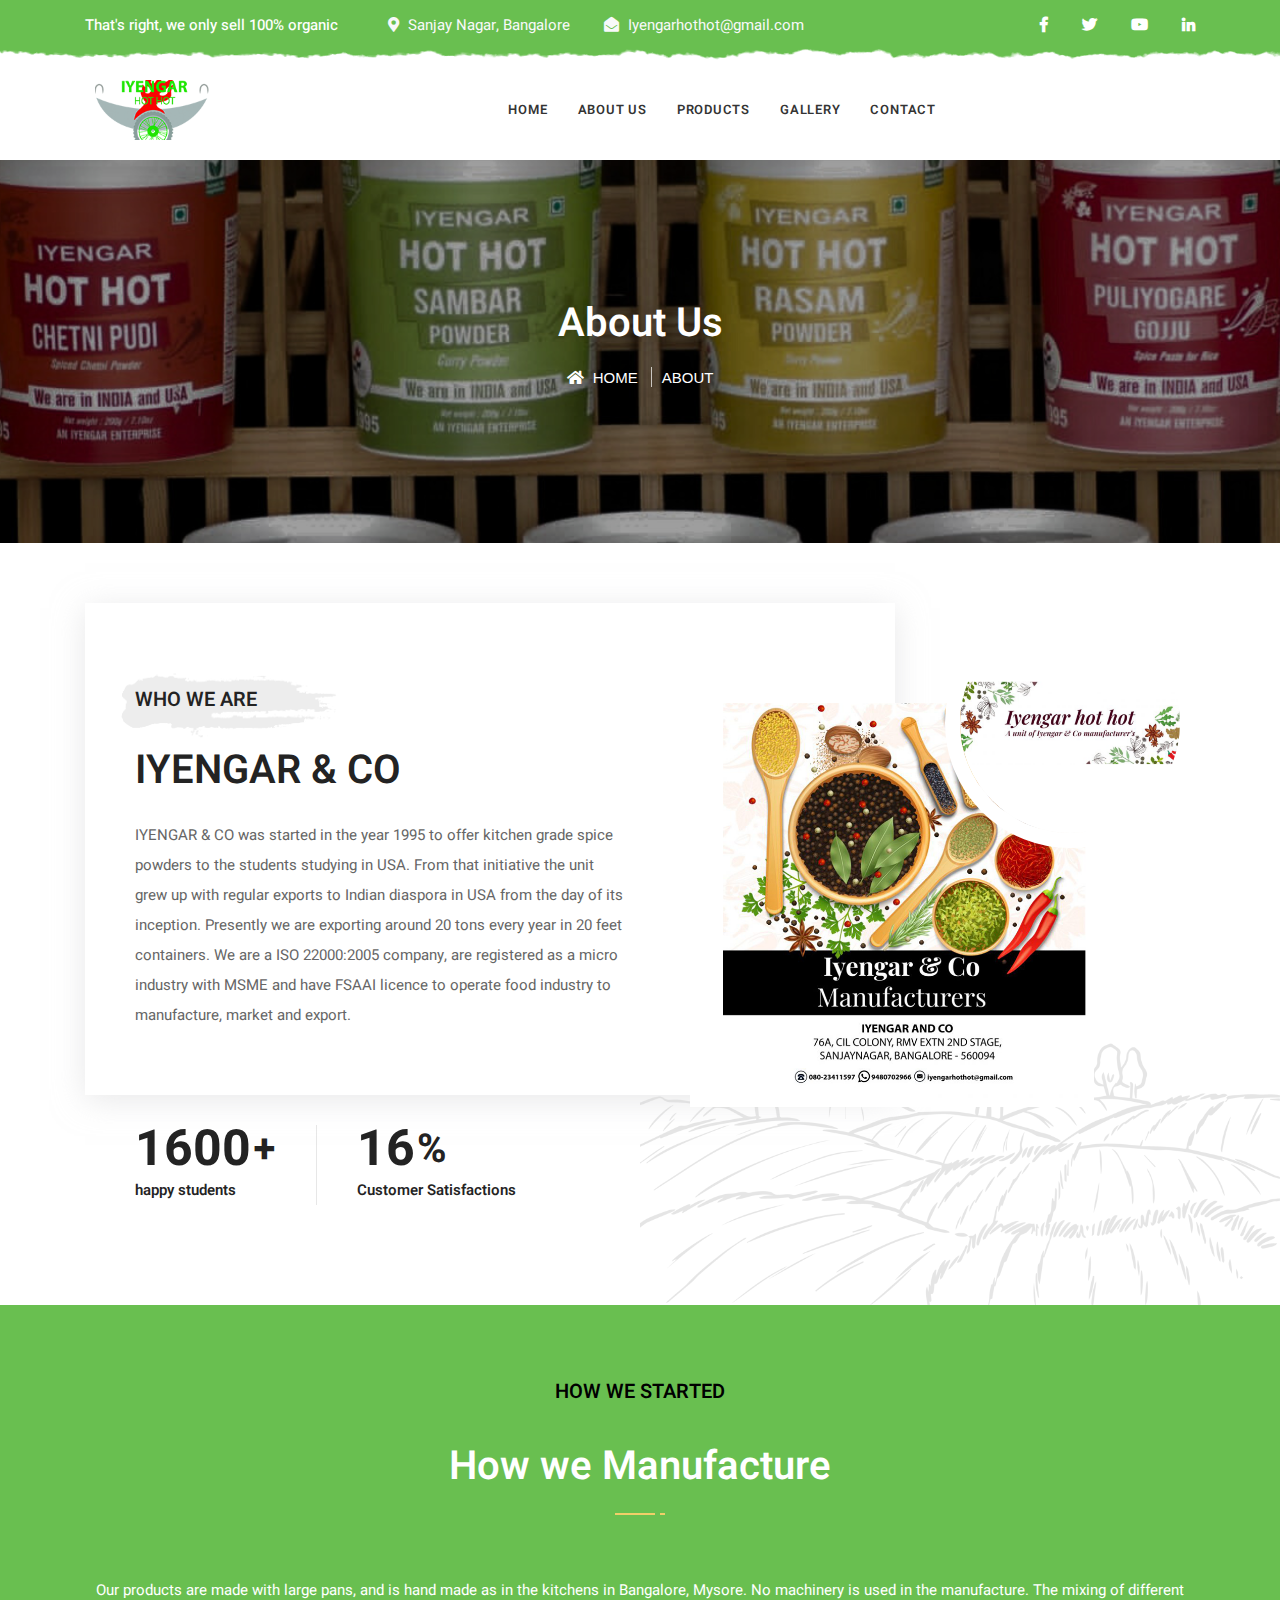
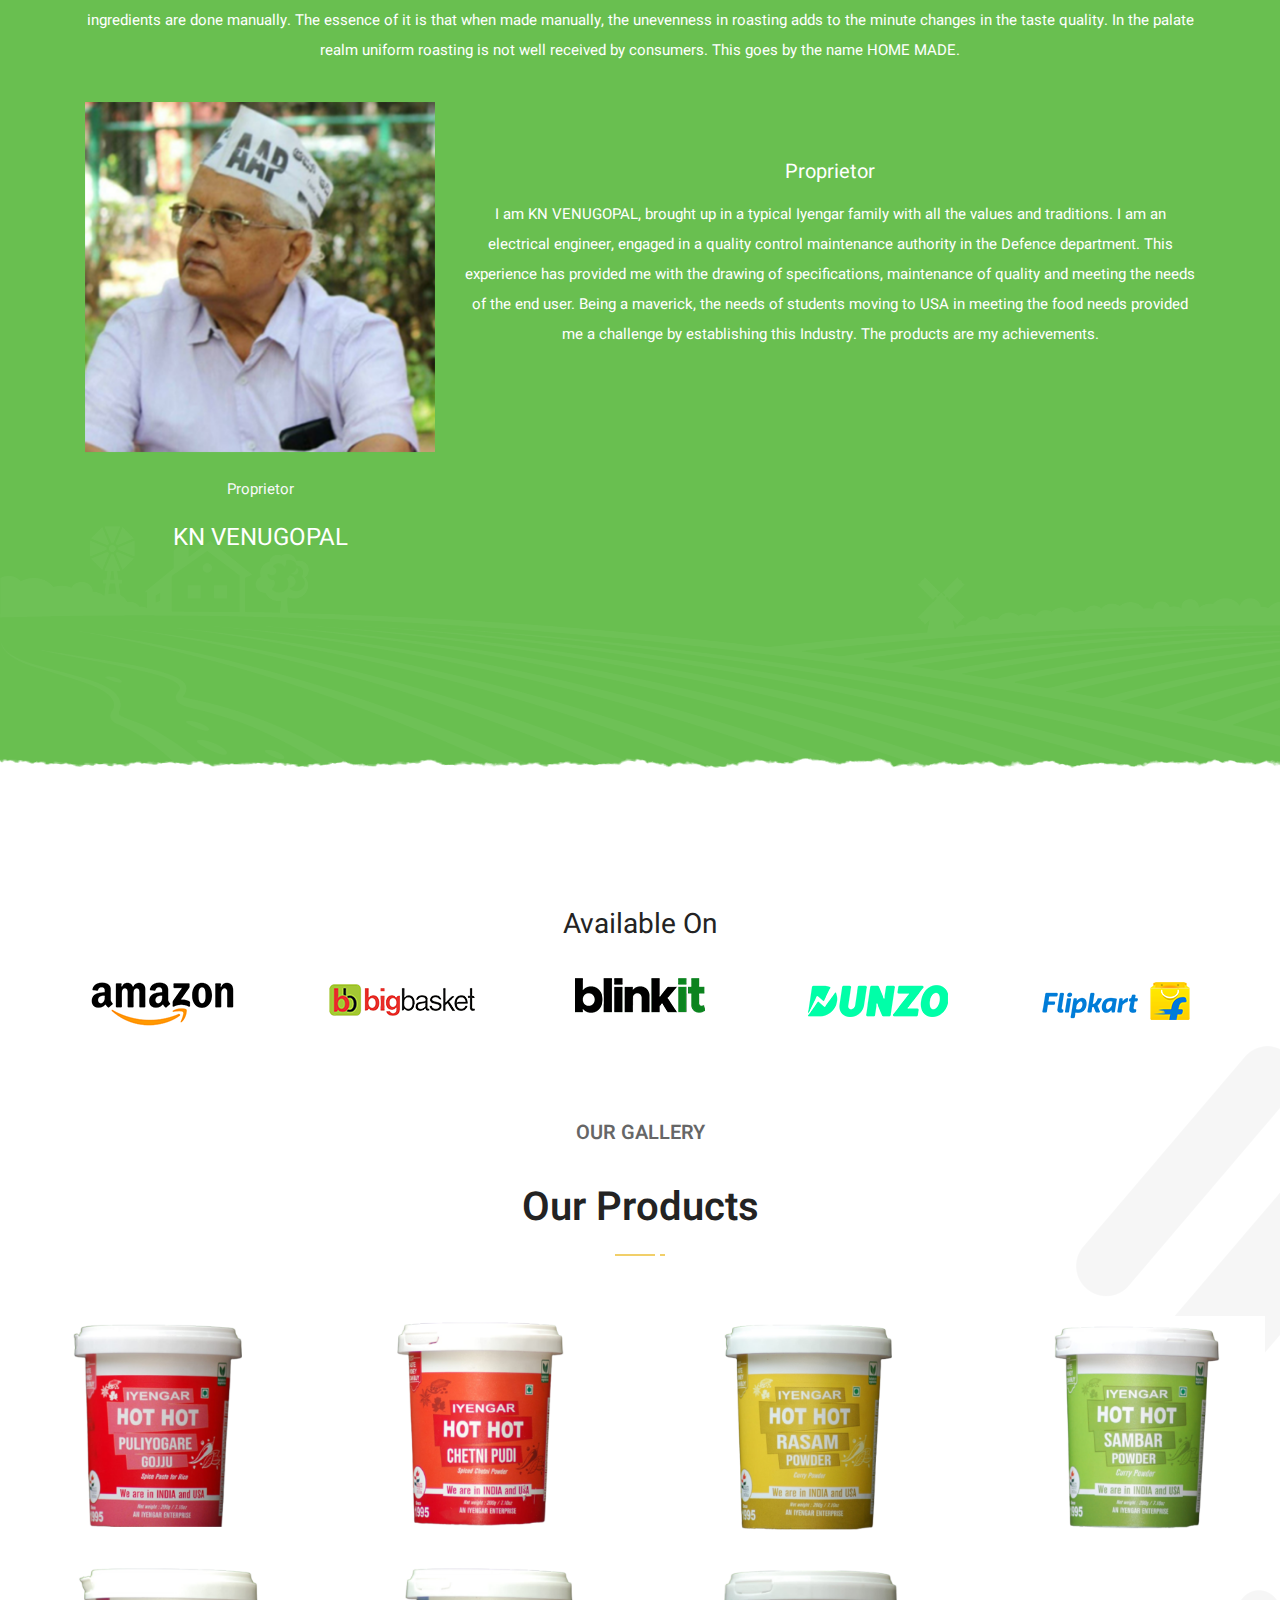
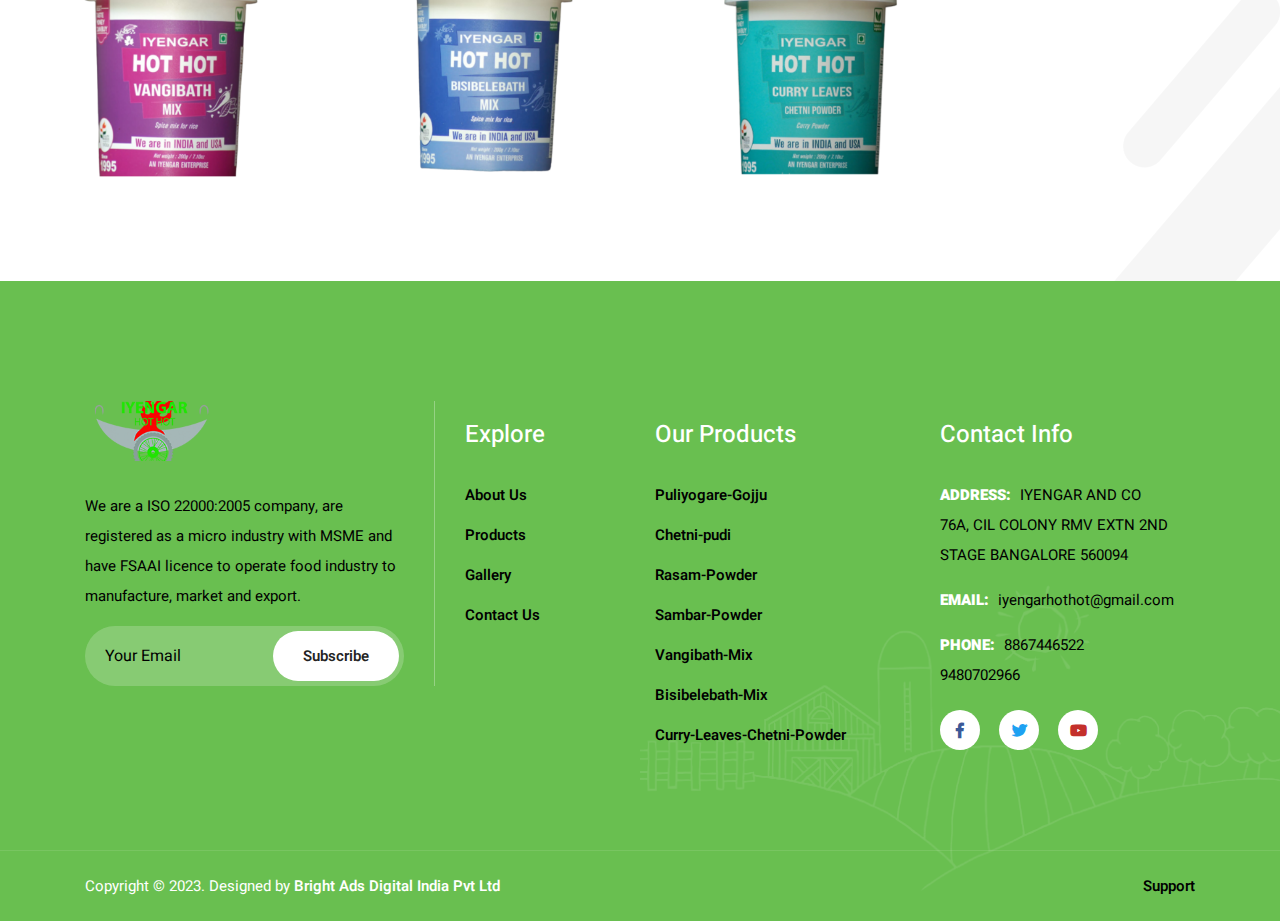
<file: about-us.html>
<!DOCTYPE html>
<html lang="en">

<head>
    <!-- ========== Meta Tags ========== -->
    <meta charset="utf-8">
    <meta http-equiv="X-UA-Compatible" content="IE=edge">
    <meta name="viewport" content="width=device-width, initial-scale=1">
    <meta name="description" content="Farmi - Organic Farm Agriculture Template">

    <!-- ========== Page Title ========== -->
    <title>Farmi - Organic Farm Agriculture Template</title>

    <!-- ========== Favicon Icon ========== -->
    <link rel="shortcut icon" href="assets/img/favicon.png" type="image/x-icon">

    <!-- ========== Start Stylesheet ========== -->
    <link href="assets/css/bootstrap.min.css" rel="stylesheet" />
    <link href="assets/css/font-awesome.min.css" rel="stylesheet" />
    <link href="assets/css/themify-icons.css" rel="stylesheet" />
    <link href="assets/css/flaticon-set.css" rel="stylesheet" />
    <link href="assets/css/magnific-popup.css" rel="stylesheet" />
    <link href="assets/css/owl.carousel.min.css" rel="stylesheet" />
    <link href="assets/css/owl.theme.default.min.css" rel="stylesheet" />
    <link href="assets/css/animate.css" rel="stylesheet" />
    <link href="assets/css/bootsnav.css" rel="stylesheet" />
    <link href="style.css" rel="stylesheet">
    <link href="assets/css/responsive.css" rel="stylesheet" />
    <!-- ========== End Stylesheet ========== -->

    <!-- HTML5 shim and Respond.js for IE8 support of HTML5 elements and media queries -->
    <!-- WARNING: Respond.js doesn't work if you view the page via file:// -->
    <!--[if lt IE 9]>
      <script src="assets/js/html5/html5shiv.min.js"></script>
      <script src="assets/js/html5/respond.min.js"></script>
    <![endif]-->

</head>

<body>

    <!-- Preloader Start -->
    <div class="se-pre-con"></div>
    <!-- Preloader Ends -->
  <!-- Start Header Top 
    ============================================= -->
    <div class="top-bar-area bg-dark inc-shape text-light inc-pad">
        <div class="container">
            <div class="row align-center">
                <div class="col-lg-9">
                    <div class="flex-item left">
                        <p>
                            That's right, we only sell 100% organic
                        </p>
                        <ul>
                            <li>
                                <i class="fas fa-map-marker-alt"></i> Sanjay Nagar, Bangalore 
                            </li>
                            <li>
                                <i class="fas fa-envelope-open"></i> Iyengarhothot@gmail.com
                            </li>
                        </ul>
                    </div>
                </div>
                <div class="col-lg-3 text-right">
                    <div class="social">
                        <ul>
                            <li>
                                <a href="#">
                                    <i class="fab fa-facebook-f"></i>
                                </a>
                            </li>
                            <li>
                                <a href="#">
                                    <i class="fab fa-twitter"></i>
                                </a>
                            </li>
                            <li>
                                <a href="#">
                                    <i class="fab fa-youtube"></i>
                                </a>
                            </li>
                            <li>
                                <a href="#">
                                    <i class="fab fa-linkedin-in"></i>
                                </a>
                            </li>
                        </ul>
                    </div>
                </div>
            </div>
        </div>
    </div>
    <!-- End Header Top -->

    <!-- Header 
    ============================================= -->
    <header id="home">

        <!-- Start Navigation -->
        <nav class="navbar navbar-default navbar-sticky bootsnav">

            <div class="container">

                <!-- Start Header Navigation -->
                <div class="navbar-header">
                    <button type="button" class="navbar-toggle" data-toggle="collapse" data-target="#navbar-menu">
                        <i class="fa fa-bars"></i>
                    </button>
                    <a class="navbar-brand" href="index.html">
                        <img src="assets/img/Iyengar-Hot-Hot-Logo.png" class="logo" alt="Logo">
                    </a>
                </div>
                <!-- End Header Navigation -->

                <!-- Collect the nav links, forms, and other content for toggling -->
                <div class="collapse navbar-collapse" id="navbar-menu">
                    <ul class="nav navbar-nav navbar-center" data-in="fadeInDown" data-out="fadeOutUp">
                        <li>
                            <a href="index.html">Home</a>
                           
                        </li>
                        <li><a href="about-us.html">About Us</a></li>
                        <li>
                            <a href="services.html">Products</a>
                           
                        </li>
                        <li><a href="gallery.html">Gallery</a></li>
                        
                        <li><a href="contact.html">Contact</a></li>
                    </ul>
                </div><!-- /.navbar-collapse -->
            </div>

           


        </nav>
        <!-- End Navigation -->

    </header>
    <!-- End Header -->

    <!-- Start Breadcrumb 
    ============================================= -->
    <div class="breadcrumb-area text-center shadow dark bg-fixed text-light" style="background-image: url(assets/img/A\ Taste\ Of\ Home\ For\ Abroad\ Students.png);">
        <div class="container">
            <div class="row">
                <div class="col-lg-8 offset-lg-2">
                    <h1>About Us</h1>
                    <ul class="breadcrumb">
                        <li><a href="#"><i class="fas fa-home"></i> Home</a></li>
                        <li class="active">About</li>
                    </ul>
                </div>
            </div>
        </div>
    </div>
    <!-- End Breadcrumb -->

    <!-- Star About Area
    ============================================= -->
    <div class="about-content-area overflow-hidden inc-shape default-padding">
        <!-- Illustration -->
        <div class="illustration">
            <img src="assets/img/shape/4.png" alt="Illustration">
        </div>
        <!-- Illustration -->
        <div class="container">
            <div class="row">
                
                <div class="col-lg-6 info">
                    <div class="content wow fadeInLeft" data-wow-delay="300ms">
                        <h5>Who we are</h5>
                        <h2 class="area-title">IYENGAR & CO</h2>
                        <p>
                            IYENGAR & CO  was started in the year 1995  to  offer kitchen grade spice powders to the students studying in USA. 
                            From that initiative the unit grew up with regular exports to Indian diaspora in USA from the day of its inception.    Presently we are exporting around 20 tons every year in 20 feet containers. 
                            We are a ISO 22000:2005 company, are registered as a micro industry with MSME and have FSAAI licence to operate food industry to manufacture, market and export.
                               
                        </p>
                       
                    </div>
                    <ul class="achivement">
                        <li>
                            <div class="fun-fact">
                                <div class="counter">
                                    <div class="timer" data-to="10000" data-speed="5000">10000</div>
                                    <div class="operator">+</div>
                                </div>
                                <span class="medium">happy students</span>
                            </div>
                        </li>
                        <li>
                            <div class="fun-fact">
                                <div class="counter">
                                    <div class="timer" data-to="98" data-speed="5000">98</div>
                                    <div class="operator">%</div>
                                </div>
                                <span class="medium">Customer Satisfactions</span>
                            </div>
                        </li>
                    </ul>
                </div>
                <div class="col-lg-6">
                    <div class="thumb">
                        <img class="wow fadeInRight" data-wow-delay="700ms" src="assets/img/shape/Iyangar-and-Co.png" alt="Thumb">
                        <img class="wow fadeInUp" data-wow-delay="1000ms" src="assets/img/shape/iyengar&co.png" alt="Thumb">
                    </div>
                </div>

            </div>
        </div>
    </div>
    <!-- End About Area -->



    <!-- Start History 
    ============================================= -->
    <div class="history-area default-padding text-center bg-dark text-light">
        <!-- Shape -->
        <div class="fixed-shape-center" style="background-image: url(assets/img/shape/12.png);"></div>
        <!-- End Shape -->
        <div class="container">
            <div class="row">
                <div class="col-lg-8 offset-lg-2">
                    <div class="site-heading text-center">
                        <h4>how we started</h4>
                        <h2>How we Manufacture</h2>
                    </div>
                </div>
            </div>
        </div>
        <div class="container">
           <p>
            Our products are made with large pans, and is hand made as in the kitchens in Bangalore, Mysore. No machinery is used in the manufacture. The mixing of different ingredients are done manually. 
The essence of it is that when made manually, the unevenness in roasting adds to the minute changes in the taste quality. In the palate realm uniform roasting is not well received by consumers.
This goes by the name HOME MADE.

           </p>
           <div class="row">
            <div class="single-item col-lg-4 col-md-6">
                <div class="item">
                    <div class="thumb">
                        <img src="assets/img/shape/Venugopal.png" alt="Thumb">
                    </div>
                    <div class="info">
                        <span>Proprietor</span>
                        <h4>KN VENUGOPAL</h4>
                    </div>
                </div>
            </div>
            <!-- End Single Item -->
            <!-- Single Item -->
            <div class="single-item col-lg-8 col-md-8 default-padding">
                <div class="title">
                    <h5>Proprietor</h5>
                </div>
                <p>
                    I am KN VENUGOPAL, brought up in a typical Iyengar family with all the values and traditions.
I am an electrical engineer, engaged in a quality control maintenance authority in the Defence department. This experience has provided me with the drawing of specifications, maintenance of quality and meeting the needs of the end user.
Being a maverick, the needs of students moving to USA in meeting the food needs provided me a challenge by  establishing this Industry. The products are my achievements.

                   </p>
            </div>
            <!-- End Single Item -->
           </div>
        </div>
        <!-- Fixed Shape -->
        <div class="fixed-shape">
            <img src="assets/img/shape/brush-up.png" alt="Shape">
        </div>
        <!-- End Fixed Shape -->
    </div>
    <!-- End History Area -->

    <!-- Start Partner 
    ============================================= -->
   
    <div class="partner-area text-center default-padding-top">
        <div class="container">
            <h3 style="text-align:center;">Available On</h3>
            <div class="partner-items">
                <div class="row">
                    <div class="col-lg-12">
                        <div class="partner-carousel owl-carousel owl-theme">
                            <img src="assets/img/brands/Amazon-Logo.png" alt="Partner">
                            <img src="assets/img/brands/BigBasket-Logo.png" alt="Partner">
                            <img src="assets/img/brands/blinkit-logo.png" alt="Partner">
                            <img src="assets/img/brands/Dunzo-logo.png" alt="Partner">
                            <img src="assets/img/brands/Flipkart-Logo.png" alt="Partner">
                            <img src="assets/img/brands/Swiggy-Instamart-Logo.png" alt="Partner">
                            <img src="assets/img/brands/zepto-logo.png" alt="Partner">
                     
                        </div>
                    </div>
                </div>
            </div>
        </div>
    </div>
    <!-- End Partner Area -->

    <!-- Start Gallery Area
    ============================================= -->
    <div class="gallery-area default-padding">
        <!-- Shape -->
        <div class="fixed-shape">
            <img src="assets/img/shape/5.png" alt="Shape">
        </div>
        <!-- Shape -->
        <div class="container">
            <div class="row">
                <div class="col-lg-8 offset-lg-2">
                    <div class="site-heading text-center">
                        <h4>Our Gallery</h4>
                        <h2>Our Products</h2>
                    </div>
                </div>
            </div>
        </div>
        <div class="container-fluid">
            <div class="case-items-area">
                <div class="masonary">
                    <div id="portfolio-grid" class="gallery-items colums-4">
                        <!-- Single Item -->
                        <div class="pf-item">
                            <div class="item">
                                <div class="thumb">
                                    <img src="assets/img/products/Puliyogare-Gojju.png" alt="Thumb">
                                    <a href="assets/img/products/Puliyogare-Gojju.png" class="item popup-gallery"><i class="fa fa-plus"></i></a>
                                </div>
                                <div class="info">
                                    <h4>
                                        <a href="services.html">Puliyogare-Gojju</a>
                                    </h4>
                                </div>
                            </div>
                        </div>
                        <!-- End Single Item -->

                        <!-- Single Item -->
                        <div class="pf-item">
                            <div class="item">
                                <div class="thumb">
                                    <img src="assets/img/products/Chetni-pudi.png" alt="Thumb">
                                    <a href="assets/img/products/Chetni-pudi.png" class="item popup-gallery"><i class="fa fa-plus"></i></a>
                                </div>
                                <div class="info">
                                    <h4>
                                        <a href="services.html">Chetni-pudi</a>
                                    </h4>
                                </div>
                            </div>
                        </div>
                        <!-- End Single Item -->

                        <!-- Single Item -->
                        <div class="pf-item">
                            <div class="item">
                                <div class="thumb">
                                    <img src="assets/img/products/Rasam-Powder.png" alt="Thumb">
                                    <a href="assets/img/products/Rasam-Powder.png" class="item popup-gallery"><i class="fa fa-plus"></i></a>
                                </div>
                                <div class="info">
                                    <h4>
                                        <a href="services.html">Rasam-Powder</a>
                                    </h4>
                                </div>
                            </div>
                        </div>
                        <!-- End Single Item -->

                        <!-- Single Item -->
                        <div class="pf-item">
                            <div class="item">
                                <div class="thumb">
                                    <img src="assets/img/products/Sambar-Powser.png" alt="Thumb">
                                    <a href="assets/img/products/Sambar-Powser.png" class="item popup-gallery"><i class="fa fa-plus"></i></a>
                                </div>
                                <div class="info">
                                    <h4>
                                        <a href="services.html">Sambar-Powder</a>
                                    </h4>
                                </div>
                            </div>
                        </div>
                        <!-- Single Item -->
                         <!-- Single Item -->
                         <div class="pf-item">
                            <div class="item">
                                <div class="thumb">
                                    <img src="assets/img/products/Vangibath-Mix.png" alt="Thumb">
                                    <a href="assets/img/products/Vangibath-Mix.png" class="item popup-gallery"><i class="fa fa-plus"></i></a>
                                </div>
                                <div class="info">
                                    <h4>
                                        <a href="services.html">Vangibath-Mix</a>
                                    </h4>
                                </div>
                            </div>
                        </div>
                        <!-- Single Item -->
                         <!-- Single Item -->
                         <div class="pf-item">
                            <div class="item">
                                <div class="thumb">
                                    <img src="assets/img/products/Bisibelebath-Mix.png" alt="Thumb">
                                    <a href="assets/img/products/Bisibelebath-Mix.png" class="item popup-gallery"><i class="fa fa-plus"></i></a>
                                </div>
                                <div class="info">
                                    <h4>
                                        <a href="services.html">Bisibelebath-Mix</a>
                                    </h4>
                                </div>
                            </div>
                        </div>
                        <!-- Single Item -->
                          <!-- Single Item -->
                          <div class="pf-item">
                            <div class="item">
                                <div class="thumb">
                                    <img src="assets/img/products/Curry-Leaves-Chetni-Powder.png" alt="Thumb">
                                    <a href="assets/img/products/Curry-Leaves-Chetni-Powder.png" class="item popup-gallery"><i class="fa fa-plus"></i></a>
                                </div>
                                <div class="info">
                                    <h4>
                                        <a href="services.html">Curry-Leaves-Chetni-Powder</a>
                                    </h4>
                                </div>
                            </div>
                        </div>
                        <!-- Single Item -->

                    </div>
                </div>
            </div>
        </div>
    </div>
    <!-- End Gallery Area -->

   <!-- Start Footer 
    ============================================= -->
    <footer class="bg-dark text-light">
        <!-- Fixed Shape -->
        <div class="fixed-shape">
            <img src="assets/img/shape/2.png" alt="Shape">
        </div>
        <!-- Fixed Shape -->
        <div class="container">
            <div class="f-items default-padding">
                <div class="row">
                    <!-- Single Itme -->
                    <div class="col-lg-4 col-md-6 item">
                        <div class="f-item about">
                            <img src="assets/img/Iyengar-Hot-Hot-Logo.png" alt="Logo">
                            <p>
                                We are a ISO 22000:2005 company, are registered as a micro industry with MSME and have FSAAI licence to operate food industry to manufacture, market and export.   </p>
                            <form action="#">
                                <input type="email" placeholder="Your Email" class="form-control" name="email">
                                <button type="submit"> Subscribe</button>  
                            </form>
                        </div>
                    </div>
                    <!-- End Single Itme -->

                    <!-- Single Itme -->
                    <div class="col-lg-2 col-md-6 item">
                        <div class="f-item link">
                            <h4 class="widget-title">Explore</h4>
                            <ul>
                                <li>
                                    <a href="about-us.html">About Us</a>
                                </li>
                                <li>
                                    <a href="services.html">Products</a>
                                </li>
                                <li>
                                    <a href="gallery.html">Gallery</a>
                                </li>
                              
                                <li>
                                    <a href="contact.html">Contact Us</a>
                                </li>
                              
                            </ul>
                        </div>
                    </div>
                    <!-- End Single Itme -->

                    <!-- Single Itme -->
                    <div class="col-lg-3 col-md-6 item">
                        <div class="f-item link">
                            <h4 class="widget-title">Our Products</h4>
                            <ul>
                                <li>
                                    <a href="services.html">Puliyogare-Gojju</a>
                                </li>
                                <li>
                                    <a href="services.html">Chetni-pudi</a>
                                </li>
                                <li>
                                    <a href="services.html">Rasam-Powder</a>
                                </li>
                              
                                <li>
                                    <a href="services.html">Sambar-Powder</a>
                                </li>
                                <li>
                                    <a href="services.html">Vangibath-Mix</a>
                                </li>
                                <li>
                                    <a href="services.html">Bisibelebath-Mix</a>
                                </li>
                                <li>
                                    <a href="services.html">Curry-Leaves-Chetni-Powder</a>
                                </li>
                              
                            </ul>
                        </div>
                    </div>
                    <!-- End Single Itme -->

                    <!-- Single Itme -->
                    <div class="col-lg-3 col-md-6 item">
                        <div class="f-item">
                            <h4 class="widget-title">Contact Info</h4>
                            <div class="address">
                                <ul>
                                    <li>
                                        <strong>Address: </strong>
                                        IYENGAR AND CO<br>
                                        76A, CIL COLONY RMV EXTN 2ND STAGE BANGALORE 560094
                                    </li>
                                    <li>
                                        <strong>Email: </strong>
                                        <a href="mailto:iyengarhothot@gmail.com">iyengarhothot@gmail.com</a>
                                    </li>
                                    <li>
                                        <strong>Phone: </strong>
                                        <a href="tel:+918867446522">8867446522</a><br>
                                        <a href="tel:+919480702966">9480702966</a><br>
                                    </li>
                                </ul>
                            </div>
                            <div class="social">
                                <ul>
                                    <li class="facebook">
                                        <a href="#">
                                            <i class="fab fa-facebook-f"></i>
                                        </a>
                                    </li>
                                    <li class="twitter">
                                        <a href="#">
                                            <i class="fab fa-twitter"></i>
                                        </a>
                                    </li>
                                    <li class="youtube">
                                        <a href="#">
                                            <i class="fab fa-youtube"></i>
                                        </a>
                                    </li>
                                </ul>
                            </div>
                        </div>
                    </div>
                    <!-- Single Itme -->
                </div>
            </div>
        </div>
        <!-- Start Footer Bottom -->
        <div class="footer-bottom">
            <div class="container">
                <div class="row">
                    <div class="col-md-6">
                        <p>Copyright &copy;  2023. Designed by <a href="www.brightads.in">Bright Ads Digital India Pvt Ltd</a></p>
                    </div>
                    <div class="col-md-6 text-right link">
                        <ul>
                            
                            <li>
                                <a href="mailto:iyengarhothot@gmail.com">Support</a>
                            </li>
                        </ul>
                    </div>
                </div>
            </div>
        </div>
        <!-- End Footer Bottom -->
    </footer>
    <!-- End Footer -->

    <!-- jQuery Frameworks
    ============================================= -->
    <script src="assets/js/jquery-1.12.4.min.js"></script>
    <script src="assets/js/popper.min.js"></script>
    <script src="assets/js/bootstrap.min.js"></script>
    <script src="assets/js/jquery.appear.js"></script>
    <script src="assets/js/jquery.easing.min.js"></script>
    <script src="assets/js/jquery.magnific-popup.min.js"></script>
    <script src="assets/js/modernizr.custom.13711.js"></script>
    <script src="assets/js/owl.carousel.min.js"></script>
    <script src="assets/js/wow.min.js"></script>
    <script src="assets/js/progress-bar.min.js"></script>
    <script src="assets/js/isotope.pkgd.min.js"></script>
    <script src="assets/js/imagesloaded.pkgd.min.js"></script>
    <script src="assets/js/count-to.js"></script>
    <script src="assets/js/YTPlayer.min.js"></script>
    <script src="assets/js/jquery.nice-select.min.js"></script>
    <script src="assets/js/bootsnav.js"></script>
    <script src="assets/js/main.js"></script>

</body>
</html>
</file>
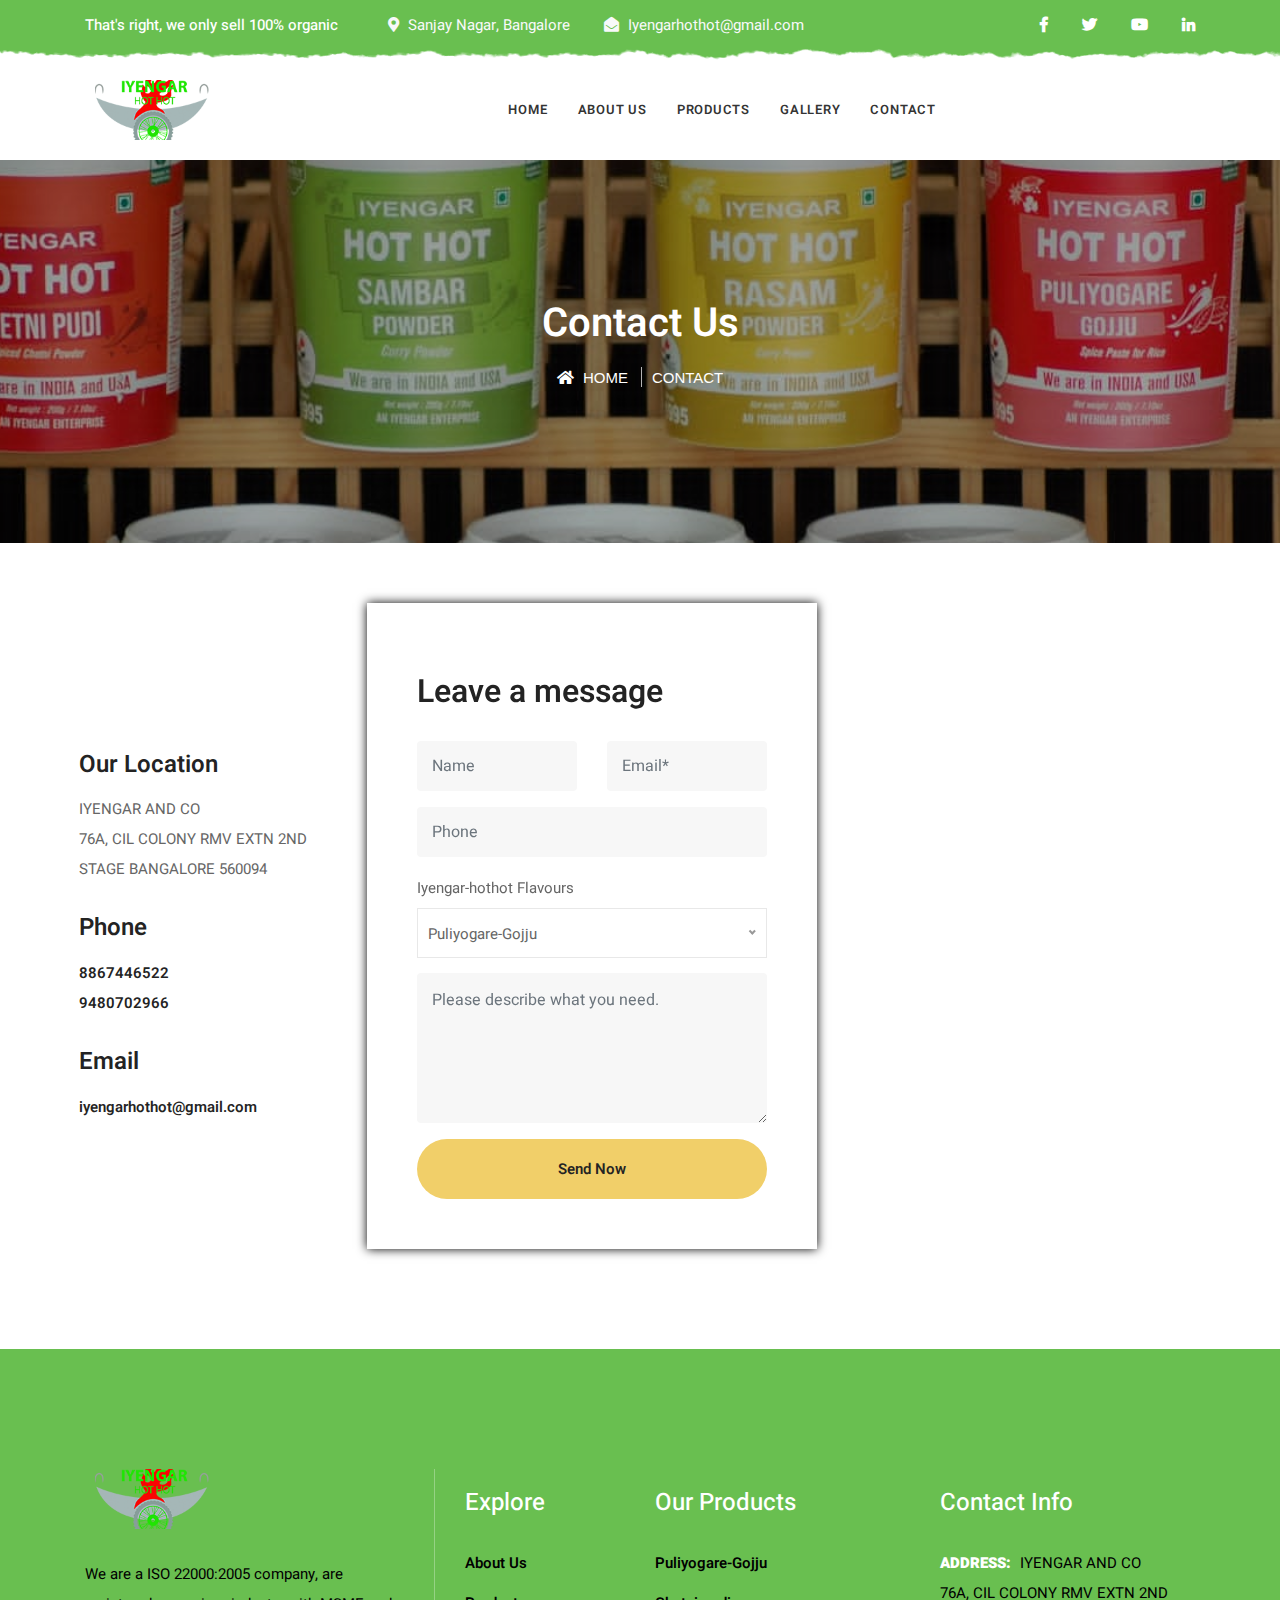
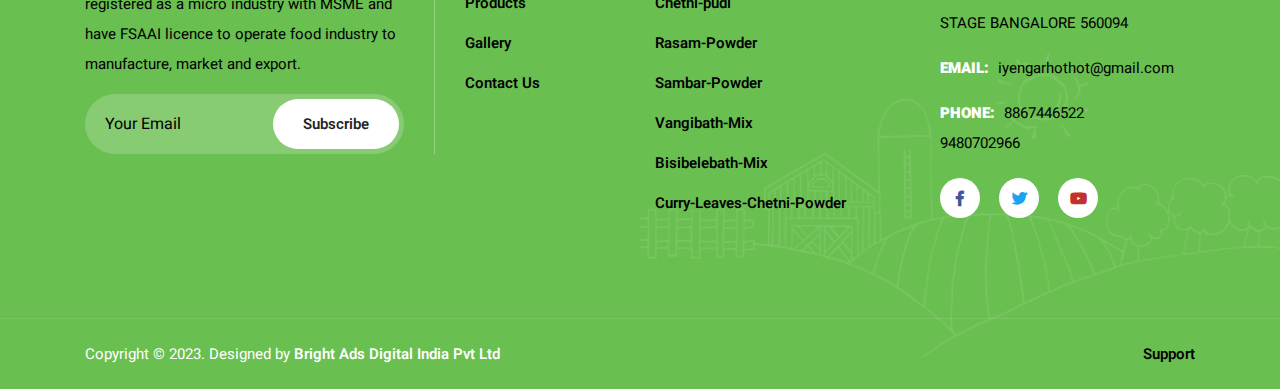
<file: contact.html>
<!DOCTYPE html>
<html lang="en">

<head>
    <!-- ========== Meta Tags ========== -->
    <meta charset="utf-8">
    <meta http-equiv="X-UA-Compatible" content="IE=edge">
    <meta name="viewport" content="width=device-width, initial-scale=1">
    <meta name="description" content="Farmi - Organic Farm Agriculture Template">

    <!-- ========== Page Title ========== -->
    <title>Farmi - Organic Farm Agriculture Template</title>

    <!-- ========== Favicon Icon ========== -->
    <link rel="shortcut icon" href="assets/img/favicon.png" type="image/x-icon">

    <!-- ========== Start Stylesheet ========== -->
    <link href="assets/css/bootstrap.min.css" rel="stylesheet" />
    <link href="assets/css/font-awesome.min.css" rel="stylesheet" />
    <link href="assets/css/themify-icons.css" rel="stylesheet" />
    <link href="assets/css/flaticon-set.css" rel="stylesheet" />
    <link href="assets/css/magnific-popup.css" rel="stylesheet" />
    <link href="assets/css/owl.carousel.min.css" rel="stylesheet" />
    <link href="assets/css/owl.theme.default.min.css" rel="stylesheet" />
    <link href="assets/css/animate.css" rel="stylesheet" />
    <link href="assets/css/bootsnav.css" rel="stylesheet" />
    <link href="style.css" rel="stylesheet">
    <link href="assets/css/responsive.css" rel="stylesheet" />
    <!-- ========== End Stylesheet ========== -->

    <!-- HTML5 shim and Respond.js for IE8 support of HTML5 elements and media queries -->
    <!-- WARNING: Respond.js doesn't work if you view the page via file:// -->
    <!--[if lt IE 9]>
      <script src="assets/js/html5/html5shiv.min.js"></script>
      <script src="assets/js/html5/respond.min.js"></script>
    <![endif]-->

</head>

<body>

    <!-- Preloader Start -->
    <div class="se-pre-con"></div>
    <!-- Preloader Ends -->

    <!-- Start Header Top 
    ============================================= -->
    <div class="top-bar-area bg-dark inc-shape text-light inc-pad">
        <div class="container">
            <div class="row align-center">
                <div class="col-lg-9">
                    <div class="flex-item left">
                        <p>
                            That's right, we only sell 100% organic
                        </p>
                        <ul>
                            <li>
                                <i class="fas fa-map-marker-alt"></i> Sanjay Nagar, Bangalore 
                            </li>
                            <li>
                                <i class="fas fa-envelope-open"></i> Iyengarhothot@gmail.com
                            </li>
                        </ul>
                    </div>
                </div>
                <div class="col-lg-3 text-right">
                    <div class="social">
                        <ul>
                            <li>
                                <a href="#">
                                    <i class="fab fa-facebook-f"></i>
                                </a>
                            </li>
                            <li>
                                <a href="#">
                                    <i class="fab fa-twitter"></i>
                                </a>
                            </li>
                            <li>
                                <a href="#">
                                    <i class="fab fa-youtube"></i>
                                </a>
                            </li>
                            <li>
                                <a href="#">
                                    <i class="fab fa-linkedin-in"></i>
                                </a>
                            </li>
                        </ul>
                    </div>
                </div>
            </div>
        </div>
    </div>
    <!-- End Header Top -->

    <!-- Header 
    ============================================= -->
    <header id="home">

        <!-- Start Navigation -->
        <nav class="navbar navbar-default navbar-sticky bootsnav">

            <div class="container">

                <!-- Start Header Navigation -->
                <div class="navbar-header">
                    <button type="button" class="navbar-toggle" data-toggle="collapse" data-target="#navbar-menu">
                        <i class="fa fa-bars"></i>
                    </button>
                    <a class="navbar-brand" href="index.html">
                        <img src="assets/img/Iyengar-Hot-Hot-Logo.png" class="logo" alt="Logo">
                    </a>
                </div>
                <!-- End Header Navigation -->

                <!-- Collect the nav links, forms, and other content for toggling -->
                <div class="collapse navbar-collapse" id="navbar-menu">
                    <ul class="nav navbar-nav navbar-center" data-in="fadeInDown" data-out="fadeOutUp">
                        <li>
                            <a href="index.html">Home</a>
                           
                        </li>
                        <li><a href="about-us.html">About Us</a></li>
                        <li>
                            <a href="services.html">Products</a>
                           
                        </li>
                        <li><a href="gallery.html">Gallery</a></li>
                        
                        <li><a href="contact.html">Contact</a></li>
                    </ul>
                </div><!-- /.navbar-collapse -->
            </div>

           


        </nav>
        <!-- End Navigation -->

    </header>
    <!-- End Header -->

    <!-- Start Breadcrumb 
    ============================================= -->
    <div class="breadcrumb-area text-center shadow dark bg-fixed text-light" style="background-image: url(assets/img/thumb/banner.jpeg);">
        <div class="container">
            <div class="row">
                <div class="col-lg-8 offset-lg-2">
                    <h1>Contact Us</h1>
                    <ul class="breadcrumb">
                        <li><a href="#"><i class="fas fa-home"></i> Home</a></li>
                        <li class="active">Contact</li>
                    </ul>
                </div>
            </div>
        </div>
    </div>
    <!-- End Breadcrumb -->

    <!-- Start Contact 
    ============================================= -->
    <div class="contact-area default-padding">
        <div class="container-full">
            <div class="contact-items">
                <div class="row align-center">
                    <div class="col-lg-3 contact-info">
                        <ul>
                             <li>
                                <h4>Our Location</h4>
                                <p>IYENGAR AND CO<br>
                                    76A, CIL COLONY RMV EXTN 2ND STAGE BANGALORE 560094</p>
                            </li>
                            <li>
                                <h4>Phone</h4>
                              <a href="tel:+918867446522">8867446522</a><br>
                              <a href="tel:+919480702966">9480702966</a><br>
                            </li>
                            <li>
                                <h4>Email</h4>
                                <a href="mailto:iyengarhothot@gmail.com">iyengarhothot@gmail.com</a><br>
                            </li>
                        </ul>
                    </div>
                    <div class="col-lg-5">
                        <div class="form-content">
                            <h2>Leave a message</h2>
                            <form action="assets/mail/contact.php" method="POST" class="contact-form">
                                <div class="row">
                                    <div class="col-lg-6">
                                        <div class="form-group">
                                            <input class="form-control" id="name" name="name" placeholder="Name" type="text">
                                     
                                        </div>
                                    </div>
                                    <div class="col-lg-6">
                                        <div class="form-group">
                                            <input class="form-control" id="email" name="email" placeholder="Email*" type="email">
                                           
                                        </div>
                                    </div>
                                </div>
                                <div class="row">
                                    <div class="col-lg-12">
                                        <div class="form-group">
                                            <input class="form-control" id="phone" name="phone" placeholder="Phone" type="number">
                                    
                                        </div>
                                    </div>
                                </div>
                                <div class="row">
                                    <div class="col-lg-12">
                                        <div class="form-group">
                                            <label for="powder">Iyengar-hothot Flavours</label>

<select id="powder" name="powder">
  <option value="Puliyogare-Gojju">Puliyogare-Gojju</option>
  <option value="Chetni-pudi">Chetni-pudi</option>
  <option value="Sambar-Powder">Sambar-Powder</option>
  <option value="Rasam-Powder">Rasam-Powder</option>
  <option value="Vangibath-Mix">Vangibath-Mix</option>
  <option value="Bisibelebath-Mix">Bisibelebath-Mix</option>
  <option value="Curry-Leaves-Chetni-Powder">Curry-Leaves-Chetni-Powder</option>
</select>
                                        </div>
                                    </div>
                                </div>
                                <div class="row">
                                    <div class="col-lg-12">
                                        <div class="form-group comments">
                                            <textarea class="form-control" id="comments" name="comments" placeholder="Please describe what you need."></textarea>
                                        </div>
                                    </div>
                                </div>
                                <div class="row">
                                    <div class="col-lg-12">
                                        <button type="submit" name="submit" id="submit">
                                            Send Now
                                        </button>
                                    </div>
                                </div>
                                <!-- Alert Message -->
                                <div class="col-md-12 alert-notification">
                                    <div id="message" class="alert-msg"></div>
                                </div>
                            </form>
                        </div>
                    </div>
                </div>
            </div>
        </div>
        <div class="google-maps">

            <iframe src="https://www.google.com/maps/embed?pb=!1m18!1m12!1m3!1d15548.082440717539!2d77.55549755551857!3d13.034359452327966!2m3!1f0!2f0!3f0!3m2!1i1024!2i768!4f13.1!3m3!1m2!1s0x3bae17e8038e7bf3%3A0x5f2de360f12d9332!2sCIL%20Colony%2C%20Naidu%20Layout%2C%20Raj%20Mahal%20Vilas%202nd%20Stage%2C%20Sanjayanagara%2C%20Bengaluru%2C%20Karnataka%20560094!5e0!3m2!1sen!2sin!4v1695199618763!5m2!1sen!2sin"></iframe>
        </div>
    </div>
    <!-- End Contact Area -->

    <!-- Start Footer 
    ============================================= -->
    <footer class="bg-dark text-light">
        <!-- Fixed Shape -->
        <div class="fixed-shape">
            <img src="assets/img/shape/2.png" alt="Shape">
        </div>
        <!-- Fixed Shape -->
        <div class="container">
            <div class="f-items default-padding">
                <div class="row">
                    <!-- Single Itme -->
                    <div class="col-lg-4 col-md-6 item">
                        <div class="f-item about">
                            <img src="assets/img/Iyengar-Hot-Hot-Logo.png" alt="Logo">
                            <p>
                                We are a ISO 22000:2005 company, are registered as a micro industry with MSME and have FSAAI licence to operate food industry to manufacture, market and export.   </p>
                            <form action="#">
                                <input type="email" placeholder="Your Email" class="form-control" name="email">
                                <button type="submit"> Subscribe</button>  
                            </form>
                        </div>
                    </div>
                    <!-- End Single Itme -->

                    <!-- Single Itme -->
                    <div class="col-lg-2 col-md-6 item">
                        <div class="f-item link">
                            <h4 class="widget-title">Explore</h4>
                            <ul>
                                <li>
                                    <a href="about-us.html">About Us</a>
                                </li>
                                <li>
                                    <a href="services.html">Products</a>
                                </li>
                                <li>
                                    <a href="gallery.html">Gallery</a>
                                </li>
                              
                                <li>
                                    <a href="contact.html">Contact Us</a>
                                </li>
                              
                            </ul>
                        </div>
                    </div>
                    <!-- End Single Itme -->

                    <!-- Single Itme -->
                    <div class="col-lg-3 col-md-6 item">
                        <div class="f-item link">
                            <h4 class="widget-title">Our Products</h4>
                            <ul>
                                <li>
                                    <a href="services.html">Puliyogare-Gojju</a>
                                </li>
                                <li>
                                    <a href="services.html">Chetni-pudi</a>
                                </li>
                                <li>
                                    <a href="services.html">Rasam-Powder</a>
                                </li>
                              
                                <li>
                                    <a href="services.html">Sambar-Powder</a>
                                </li>
                                <li>
                                    <a href="services.html">Vangibath-Mix</a>
                                </li>
                                <li>
                                    <a href="services.html">Bisibelebath-Mix</a>
                                </li>
                                <li>
                                    <a href="services.html">Curry-Leaves-Chetni-Powder</a>
                                </li>
                              
                            </ul>
                        </div>
                    </div>
                    <!-- End Single Itme -->

                    <!-- Single Itme -->
                    <div class="col-lg-3 col-md-6 item">
                        <div class="f-item">
                            <h4 class="widget-title">Contact Info</h4>
                            <div class="address">
                                <ul>
                                    <li>
                                        <strong>Address: </strong>
                                        IYENGAR AND CO<br>
                                        76A, CIL COLONY RMV EXTN 2ND STAGE BANGALORE 560094
                                    </li>
                                    <li>
                                        <strong>Email: </strong>
                                        <a href="mailto:iyengarhothot@gmail.com">iyengarhothot@gmail.com</a>
                                    </li>
                                    <li>
                                        <strong>Phone: </strong>
                                        <a href="tel:+918867446522">8867446522</a><br>
                                        <a href="tel:+919480702966">9480702966</a><br>
                                    </li>
                                </ul>
                            </div>
                            <div class="social">
                                <ul>
                                    <li class="facebook">
                                        <a href="#">
                                            <i class="fab fa-facebook-f"></i>
                                        </a>
                                    </li>
                                    <li class="twitter">
                                        <a href="#">
                                            <i class="fab fa-twitter"></i>
                                        </a>
                                    </li>
                                    <li class="youtube">
                                        <a href="#">
                                            <i class="fab fa-youtube"></i>
                                        </a>
                                    </li>
                                </ul>
                            </div>
                        </div>
                    </div>
                    <!-- Single Itme -->
                </div>
            </div>
        </div>
        <!-- Start Footer Bottom -->
        <div class="footer-bottom">
            <div class="container">
                <div class="row">
                    <div class="col-md-6">
                        <p>Copyright &copy;  2023. Designed by <a href="www.brightads.in">Bright Ads Digital India Pvt Ltd</a></p>
                    </div>
                    <div class="col-md-6 text-right link">
                        <ul>
                            
                            <li>
                                <a href="mailto:iyengarhothot@gmail.com">Support</a>
                            </li>
                        </ul>
                    </div>
                </div>
            </div>
        </div>
        <!-- End Footer Bottom -->
    </footer>
    <!-- End Footer -->

    <!-- jQuery Frameworks
    ============================================= -->
    <script src="assets/js/jquery-1.12.4.min.js"></script>
    <script src="assets/js/popper.min.js"></script>
    <script src="assets/js/bootstrap.min.js"></script>
    <script src="assets/js/jquery.appear.js"></script>
    <script src="assets/js/jquery.easing.min.js"></script>
    <script src="assets/js/jquery.magnific-popup.min.js"></script>
    <script src="assets/js/modernizr.custom.13711.js"></script>
    <script src="assets/js/owl.carousel.min.js"></script>
    <script src="assets/js/wow.min.js"></script>
    <script src="assets/js/progress-bar.min.js"></script>
    <script src="assets/js/isotope.pkgd.min.js"></script>
    <script src="assets/js/imagesloaded.pkgd.min.js"></script>
    <script src="assets/js/count-to.js"></script>
    <script src="assets/js/YTPlayer.min.js"></script>
    <script src="assets/js/jquery.nice-select.min.js"></script>
    <script src="assets/js/bootsnav.js"></script>
    <script src="assets/js/main.js"></script>

</body>
</html>
</file>
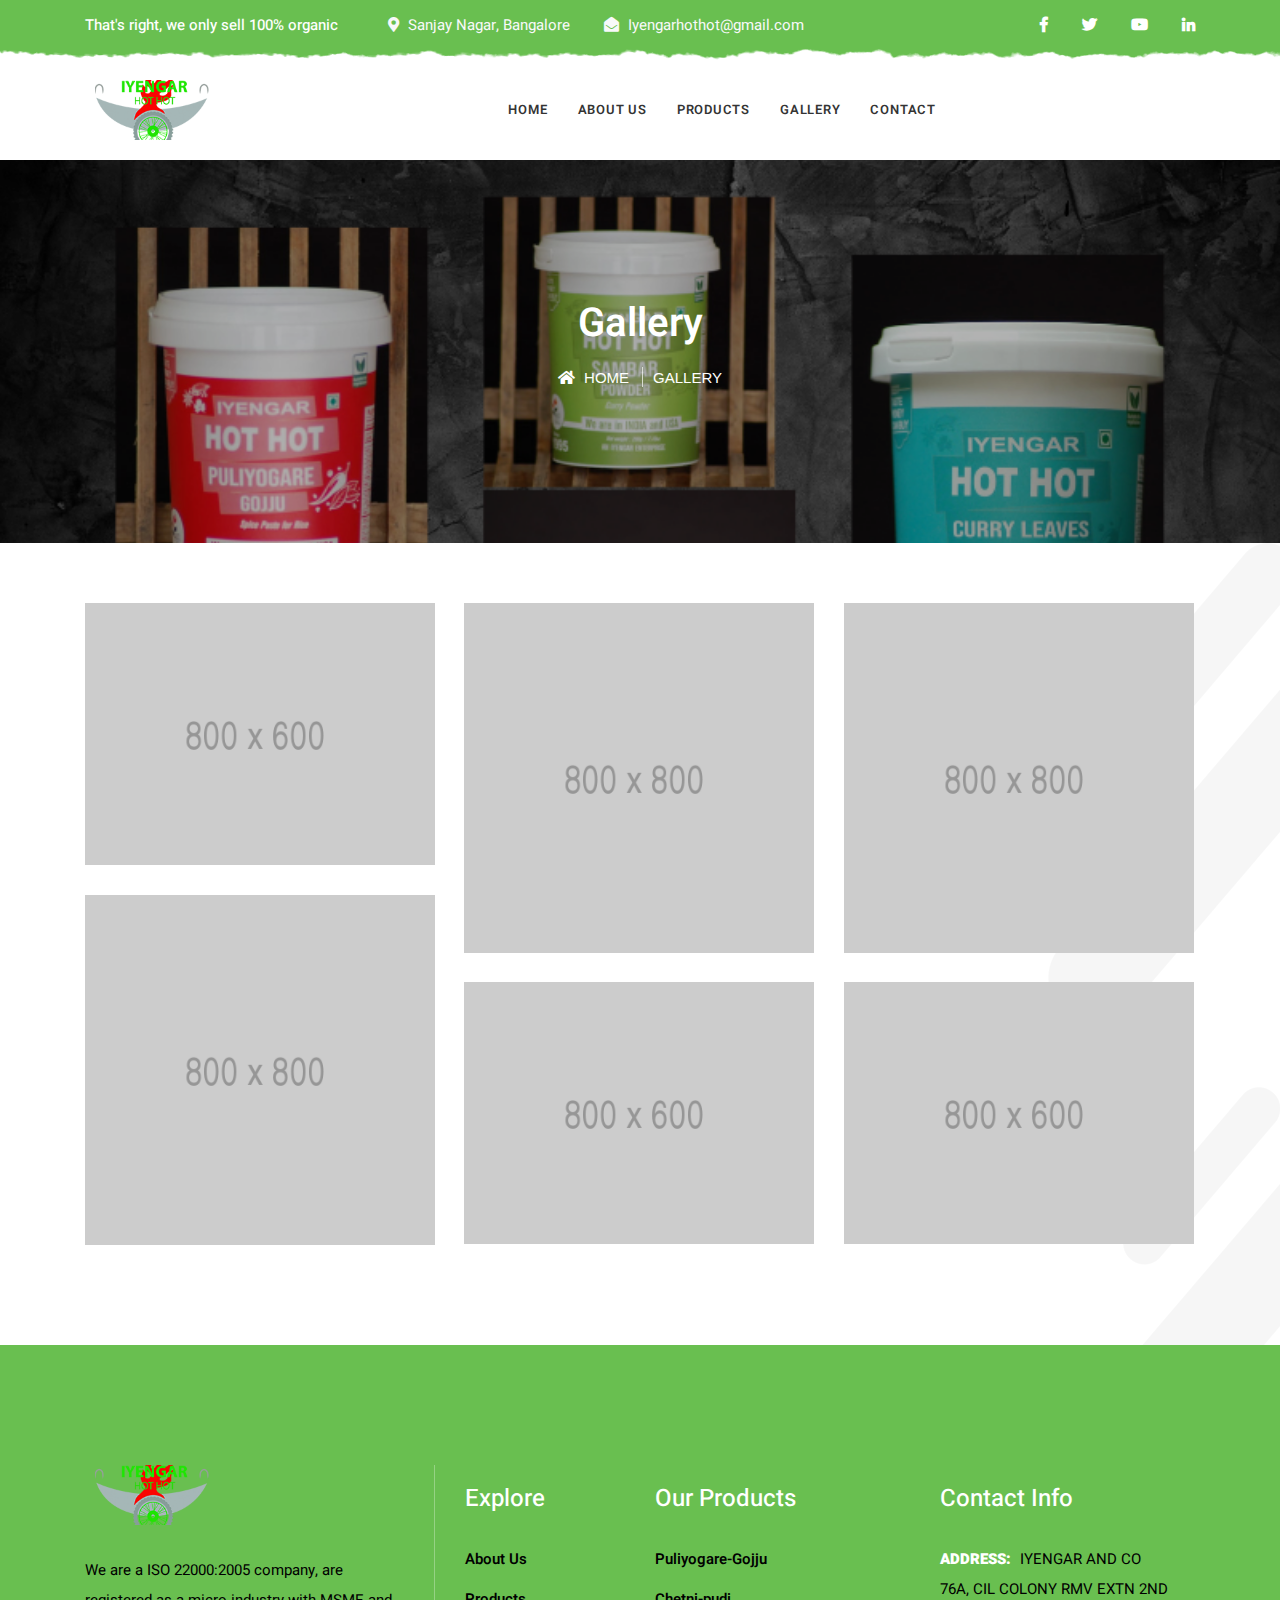
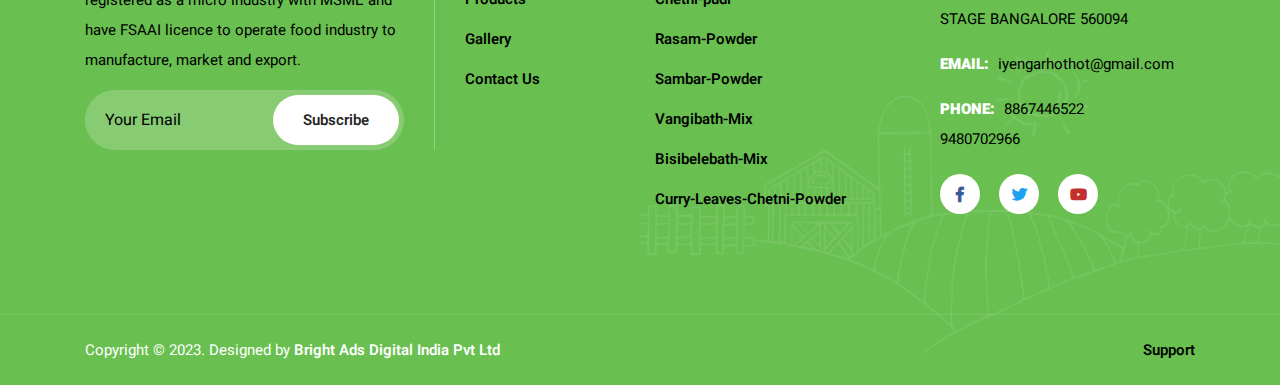
<file: gallery.html>
<!DOCTYPE html>
<html lang="en">

<head>
    <!-- ========== Meta Tags ========== -->
    <meta charset="utf-8">
    <meta http-equiv="X-UA-Compatible" content="IE=edge">
    <meta name="viewport" content="width=device-width, initial-scale=1">
    <meta name="description" content="Farmi - Organic Farm Agriculture Template">

    <!-- ========== Page Title ========== -->
    <title>Farmi - Organic Farm Agriculture Template</title>

    <!-- ========== Favicon Icon ========== -->
    <link rel="shortcut icon" href="assets/img/favicon.png" type="image/x-icon">

    <!-- ========== Start Stylesheet ========== -->
    <link href="assets/css/bootstrap.min.css" rel="stylesheet" />
    <link href="assets/css/font-awesome.min.css" rel="stylesheet" />
    <link href="assets/css/themify-icons.css" rel="stylesheet" />
    <link href="assets/css/flaticon-set.css" rel="stylesheet" />
    <link href="assets/css/magnific-popup.css" rel="stylesheet" />
    <link href="assets/css/owl.carousel.min.css" rel="stylesheet" />
    <link href="assets/css/owl.theme.default.min.css" rel="stylesheet" />
    <link href="assets/css/animate.css" rel="stylesheet" />
    <link href="assets/css/bootsnav.css" rel="stylesheet" />
    <link href="style.css" rel="stylesheet">
    <link href="assets/css/responsive.css" rel="stylesheet" />
    <!-- ========== End Stylesheet ========== -->

    <!-- HTML5 shim and Respond.js for IE8 support of HTML5 elements and media queries -->
    <!-- WARNING: Respond.js doesn't work if you view the page via file:// -->
    <!--[if lt IE 9]>
      <script src="assets/js/html5/html5shiv.min.js"></script>
      <script src="assets/js/html5/respond.min.js"></script>
    <![endif]-->

</head>

<body>

    <!-- Preloader Start -->
    <div class="se-pre-con"></div>
    <!-- Preloader Ends -->

  <!-- Start Header Top 
    ============================================= -->
    <div class="top-bar-area bg-dark inc-shape text-light inc-pad">
        <div class="container">
            <div class="row align-center">
                <div class="col-lg-9">
                    <div class="flex-item left">
                        <p>
                            That's right, we only sell 100% organic
                        </p>
                        <ul>
                            <li>
                                <i class="fas fa-map-marker-alt"></i> Sanjay Nagar, Bangalore 
                            </li>
                            <li>
                                <i class="fas fa-envelope-open"></i> Iyengarhothot@gmail.com
                            </li>
                        </ul>
                    </div>
                </div>
                <div class="col-lg-3 text-right">
                    <div class="social">
                        <ul>
                            <li>
                                <a href="#">
                                    <i class="fab fa-facebook-f"></i>
                                </a>
                            </li>
                            <li>
                                <a href="#">
                                    <i class="fab fa-twitter"></i>
                                </a>
                            </li>
                            <li>
                                <a href="#">
                                    <i class="fab fa-youtube"></i>
                                </a>
                            </li>
                            <li>
                                <a href="#">
                                    <i class="fab fa-linkedin-in"></i>
                                </a>
                            </li>
                        </ul>
                    </div>
                </div>
            </div>
        </div>
    </div>
    <!-- End Header Top -->

    <!-- Header 
    ============================================= -->
    <header id="home">

        <!-- Start Navigation -->
        <nav class="navbar navbar-default navbar-sticky bootsnav">

            <div class="container">

                <!-- Start Header Navigation -->
                <div class="navbar-header">
                    <button type="button" class="navbar-toggle" data-toggle="collapse" data-target="#navbar-menu">
                        <i class="fa fa-bars"></i>
                    </button>
                    <a class="navbar-brand" href="index.html">
                        <img src="assets/img/Iyengar-Hot-Hot-Logo.png" class="logo" alt="Logo">
                    </a>
                </div>
                <!-- End Header Navigation -->

                <!-- Collect the nav links, forms, and other content for toggling -->
                <div class="collapse navbar-collapse" id="navbar-menu">
                    <ul class="nav navbar-nav navbar-center" data-in="fadeInDown" data-out="fadeOutUp">
                        <li>
                            <a href="index.html">Home</a>
                           
                        </li>
                        <li><a href="about-us.html">About Us</a></li>
                        <li>
                            <a href="services.html">Products</a>
                           
                        </li>
                        <li><a href="gallery.html">Gallery</a></li>
                        
                        <li><a href="contact.html">Contact</a></li>
                    </ul>
                </div><!-- /.navbar-collapse -->
            </div>

           


        </nav>
        <!-- End Navigation -->

    </header>
    <!-- End Header -->

    <!-- Start Breadcrumb 
    ============================================= -->
    <div class="breadcrumb-area text-center shadow dark bg-fixed text-light" style="background-image: url(assets/img/shape/puliyogaree.png);">
        <div class="container">
            <div class="row">
                <div class="col-lg-8 offset-lg-2">
                    <h1>Gallery</h1>
                    <ul class="breadcrumb">
                        <li><a href="#"><i class="fas fa-home"></i> Home</a></li>
                        <li class="active">Gallery</li>
                    </ul>
                </div>
            </div>
        </div>
    </div>
    <!-- End Breadcrumb -->

    <!-- Start Gallery Area
    ============================================= -->
    <div class="gallery-area default-padding">
        <!-- Shape -->
        <div class="fixed-shape">
            <img src="assets/img/shape/5.png" alt="Shape">
        </div>
        <!-- Shape -->
        <div class="container">
            <div class="case-items-area">
                <div class="masonary">
                    <div id="portfolio-grid" class="gallery-items colums-3">
                        <!-- Single Item -->
                        <div class="pf-item">
                            <div class="item">
                                <div class="thumb">
                                    <img src="assets/img/800x600.png" alt="Thumb">
                                    <a href="assets/img/800x600.png" class="item popup-gallery"><i class="fa fa-plus"></i></a>
                                </div>
                                <div class="info">
                                    <h4>
                                        <a href="#">Natural Products</a>
                                    </h4>
                                </div>
                            </div>
                        </div>
                        <!-- End Single Item -->

                        <!-- Single Item -->
                        <div class="pf-item">
                            <div class="item">
                                <div class="thumb">
                                    <img src="assets/img/800x800.png" alt="Thumb">
                                    <a href="assets/img/800x800.png" class="item popup-gallery"><i class="fa fa-plus"></i></a>
                                </div>
                                <div class="info">
                                    <h4>
                                        <a href="#">Organic Solution</a>
                                    </h4>
                                </div>
                            </div>
                        </div>
                        <!-- End Single Item -->

                        <!-- Single Item -->
                        <div class="pf-item">
                            <div class="item">
                                <div class="thumb">
                                    <img src="assets/img/800x800.png" alt="Thumb">
                                    <a href="assets/img/800x800.png" class="item popup-gallery"><i class="fa fa-plus"></i></a>
                                </div>
                                <div class="info">
                                    <h4>
                                        <a href="#">Agriculture & Farming</a>
                                    </h4>
                                </div>
                            </div>
                        </div>
                        <!-- End Single Item -->

                        <!-- Single Item -->
                        <div class="pf-item">
                            <div class="item">
                                <div class="thumb">
                                    <img src="assets/img/800x800.png" alt="Thumb">
                                    <a href="assets/img/800x800.png" class="item popup-gallery"><i class="fa fa-plus"></i></a>
                                </div>
                                <div class="info">
                                    <h4>
                                        <a href="#">Harvest Innovation</a>
                                    </h4>
                                </div>
                            </div>
                        </div>
                        <!-- Single Item -->

                        <!-- Single Item -->
                        <div class="pf-item">
                            <div class="item">
                                <div class="thumb">
                                    <img src="assets/img/800x600.png" alt="Thumb">
                                    <a href="assets/img/800x600.png" class="item popup-gallery"><i class="fa fa-plus"></i></a>
                                </div>
                                <div class="info">
                                    <h4>
                                        <a href="#">Natural Products</a>
                                    </h4>
                                </div>
                            </div>
                        </div>
                        <!-- End Single Item -->

                        <!-- Single Item -->
                        <div class="pf-item">
                            <div class="item">
                                <div class="thumb">
                                    <img src="assets/img/800x600.png" alt="Thumb">
                                    <a href="assets/img/800x600.png" class="item popup-gallery"><i class="fa fa-plus"></i></a>
                                </div>
                                <div class="info">
                                    <h4>
                                        <a href="#">Organic Solution</a>
                                    </h4>
                                </div>
                            </div>
                        </div>
                        <!-- End Single Item -->

                    </div>
                </div>
            </div>
        </div>
    </div>
    <!-- End Gallery Area -->

    <!-- Start Footer 
    ============================================= -->
    <footer class="bg-dark text-light">
        <!-- Fixed Shape -->
        <div class="fixed-shape">
            <img src="assets/img/shape/2.png" alt="Shape">
        </div>
        <!-- Fixed Shape -->
        <div class="container">
            <div class="f-items default-padding">
                <div class="row">
                    <!-- Single Itme -->
                    <div class="col-lg-4 col-md-6 item">
                        <div class="f-item about">
                            <img src="assets/img/Iyengar-Hot-Hot-Logo.png" alt="Logo">
                            <p>
                                We are a ISO 22000:2005 company, are registered as a micro industry with MSME and have FSAAI licence to operate food industry to manufacture, market and export.   </p>
                            <form action="#">
                                <input type="email" placeholder="Your Email" class="form-control" name="email">
                                <button type="submit"> Subscribe</button>  
                            </form>
                        </div>
                    </div>
                    <!-- End Single Itme -->

                    <!-- Single Itme -->
                    <div class="col-lg-2 col-md-6 item">
                        <div class="f-item link">
                            <h4 class="widget-title">Explore</h4>
                            <ul>
                                <li>
                                    <a href="about-us.html">About Us</a>
                                </li>
                                <li>
                                    <a href="services.html">Products</a>
                                </li>
                                <li>
                                    <a href="gallery.html">Gallery</a>
                                </li>
                              
                                <li>
                                    <a href="contact.html">Contact Us</a>
                                </li>
                              
                            </ul>
                        </div>
                    </div>
                    <!-- End Single Itme -->

                    <!-- Single Itme -->
                    <div class="col-lg-3 col-md-6 item">
                        <div class="f-item link">
                            <h4 class="widget-title">Our Products</h4>
                            <ul>
                                <li>
                                    <a href="services.html">Puliyogare-Gojju</a>
                                </li>
                                <li>
                                    <a href="services.html">Chetni-pudi</a>
                                </li>
                                <li>
                                    <a href="services.html">Rasam-Powder</a>
                                </li>
                              
                                <li>
                                    <a href="services.html">Sambar-Powder</a>
                                </li>
                                <li>
                                    <a href="services.html">Vangibath-Mix</a>
                                </li>
                                <li>
                                    <a href="services.html">Bisibelebath-Mix</a>
                                </li>
                                <li>
                                    <a href="services.html">Curry-Leaves-Chetni-Powder</a>
                                </li>
                              
                            </ul>
                        </div>
                    </div>
                    <!-- End Single Itme -->

                    <!-- Single Itme -->
                    <div class="col-lg-3 col-md-6 item">
                        <div class="f-item">
                            <h4 class="widget-title">Contact Info</h4>
                            <div class="address">
                                <ul>
                                    <li>
                                        <strong>Address: </strong>
                                        IYENGAR AND CO<br>
                                        76A, CIL COLONY RMV EXTN 2ND STAGE BANGALORE 560094
                                    </li>
                                    <li>
                                        <strong>Email: </strong>
                                        <a href="mailto:iyengarhothot@gmail.com">iyengarhothot@gmail.com</a>
                                    </li>
                                    <li>
                                        <strong>Phone: </strong>
                                        <a href="tel:+918867446522">8867446522</a><br>
                                        <a href="tel:+919480702966">9480702966</a><br>
                                    </li>
                                </ul>
                            </div>
                            <div class="social">
                                <ul>
                                    <li class="facebook">
                                        <a href="#">
                                            <i class="fab fa-facebook-f"></i>
                                        </a>
                                    </li>
                                    <li class="twitter">
                                        <a href="#">
                                            <i class="fab fa-twitter"></i>
                                        </a>
                                    </li>
                                    <li class="youtube">
                                        <a href="#">
                                            <i class="fab fa-youtube"></i>
                                        </a>
                                    </li>
                                </ul>
                            </div>
                        </div>
                    </div>
                    <!-- Single Itme -->
                </div>
            </div>
        </div>
        <!-- Start Footer Bottom -->
        <div class="footer-bottom">
            <div class="container">
                <div class="row">
                    <div class="col-md-6">
                        <p>Copyright &copy;  2023. Designed by <a href="www.brightads.in">Bright Ads Digital India Pvt Ltd</a></p>
                    </div>
                    <div class="col-md-6 text-right link">
                        <ul>
                            
                            <li>
                                <a href="mailto:iyengarhothot@gmail.com">Support</a>
                            </li>
                        </ul>
                    </div>
                </div>
            </div>
        </div>
        <!-- End Footer Bottom -->
    </footer>
    <!-- End Footer -->

    <!-- jQuery Frameworks
    ============================================= -->
    <script src="assets/js/jquery-1.12.4.min.js"></script>
    <script src="assets/js/popper.min.js"></script>
    <script src="assets/js/bootstrap.min.js"></script>
    <script src="assets/js/jquery.appear.js"></script>
    <script src="assets/js/jquery.easing.min.js"></script>
    <script src="assets/js/jquery.magnific-popup.min.js"></script>
    <script src="assets/js/modernizr.custom.13711.js"></script>
    <script src="assets/js/owl.carousel.min.js"></script>
    <script src="assets/js/wow.min.js"></script>
    <script src="assets/js/progress-bar.min.js"></script>
    <script src="assets/js/isotope.pkgd.min.js"></script>
    <script src="assets/js/imagesloaded.pkgd.min.js"></script>
    <script src="assets/js/count-to.js"></script>
    <script src="assets/js/YTPlayer.min.js"></script>
    <script src="assets/js/jquery.nice-select.min.js"></script>
    <script src="assets/js/bootsnav.js"></script>
    <script src="assets/js/main.js"></script>

</body>
</html>
</file>
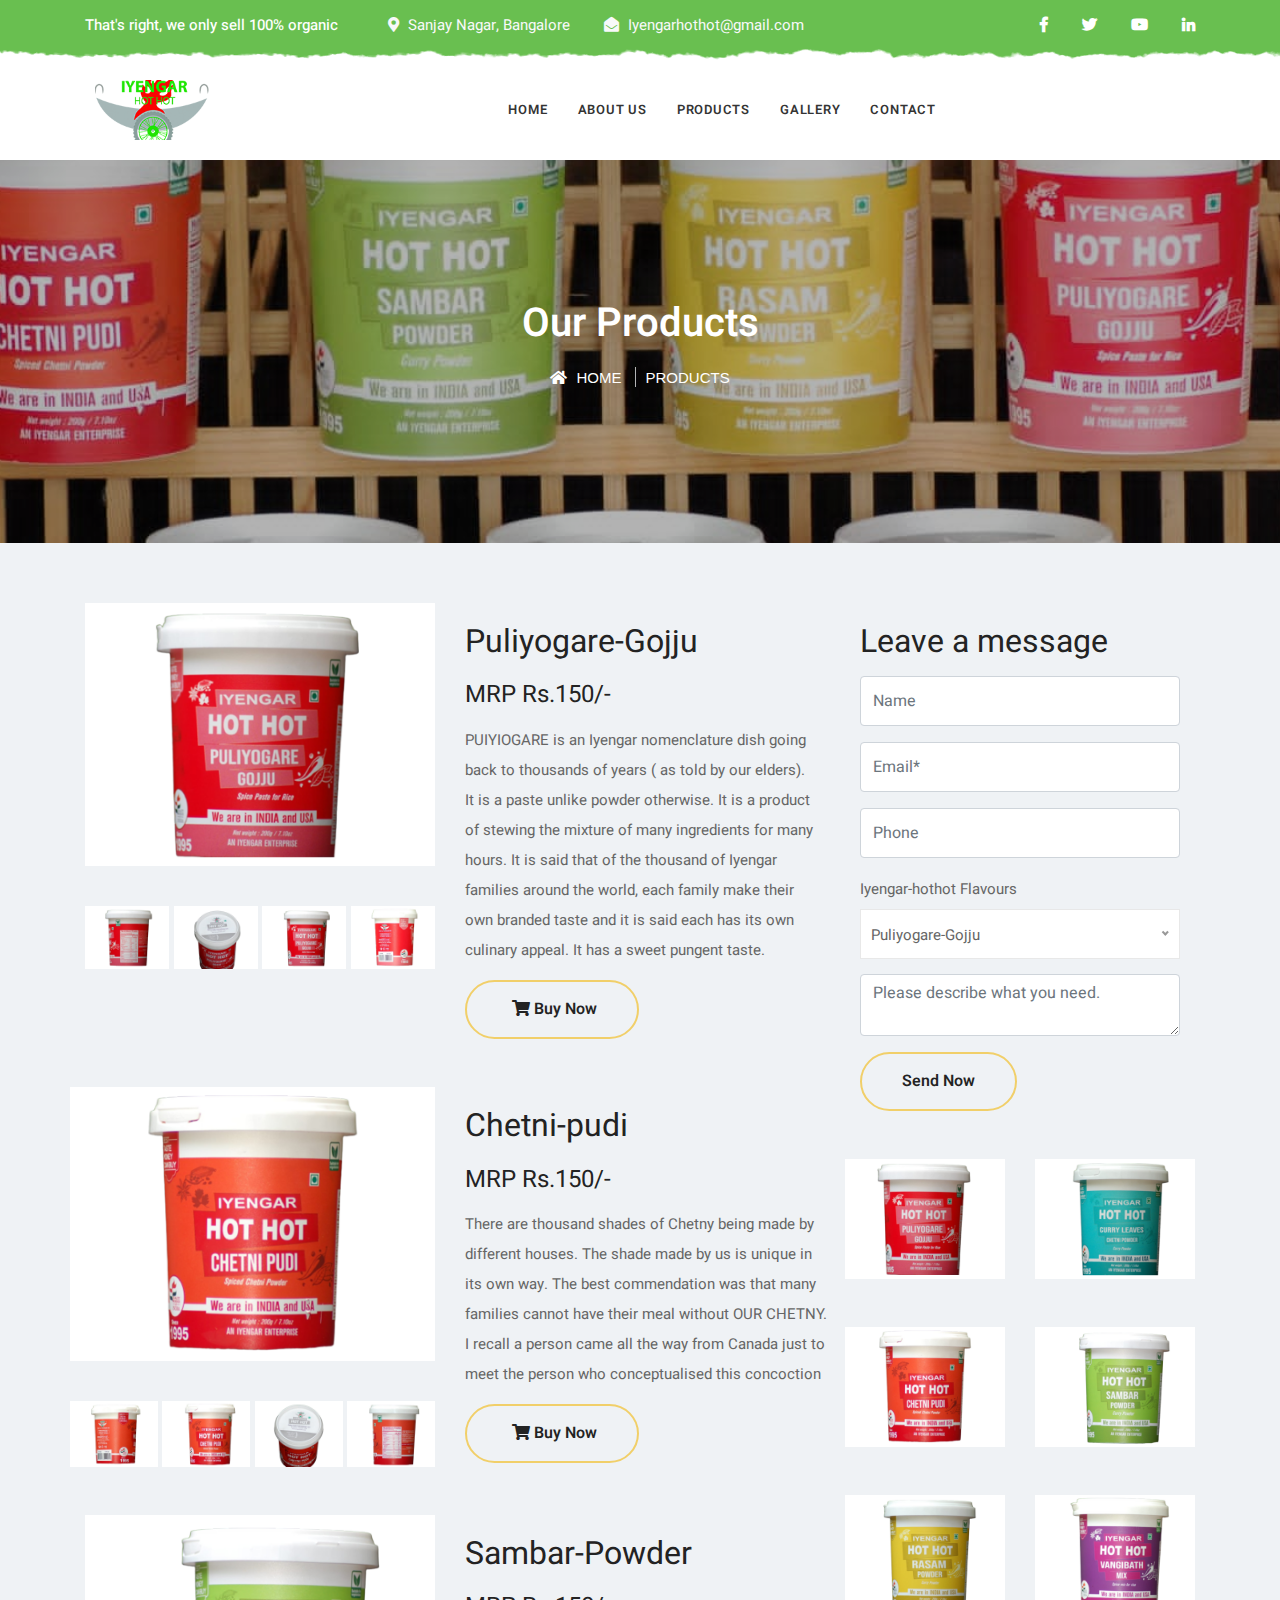
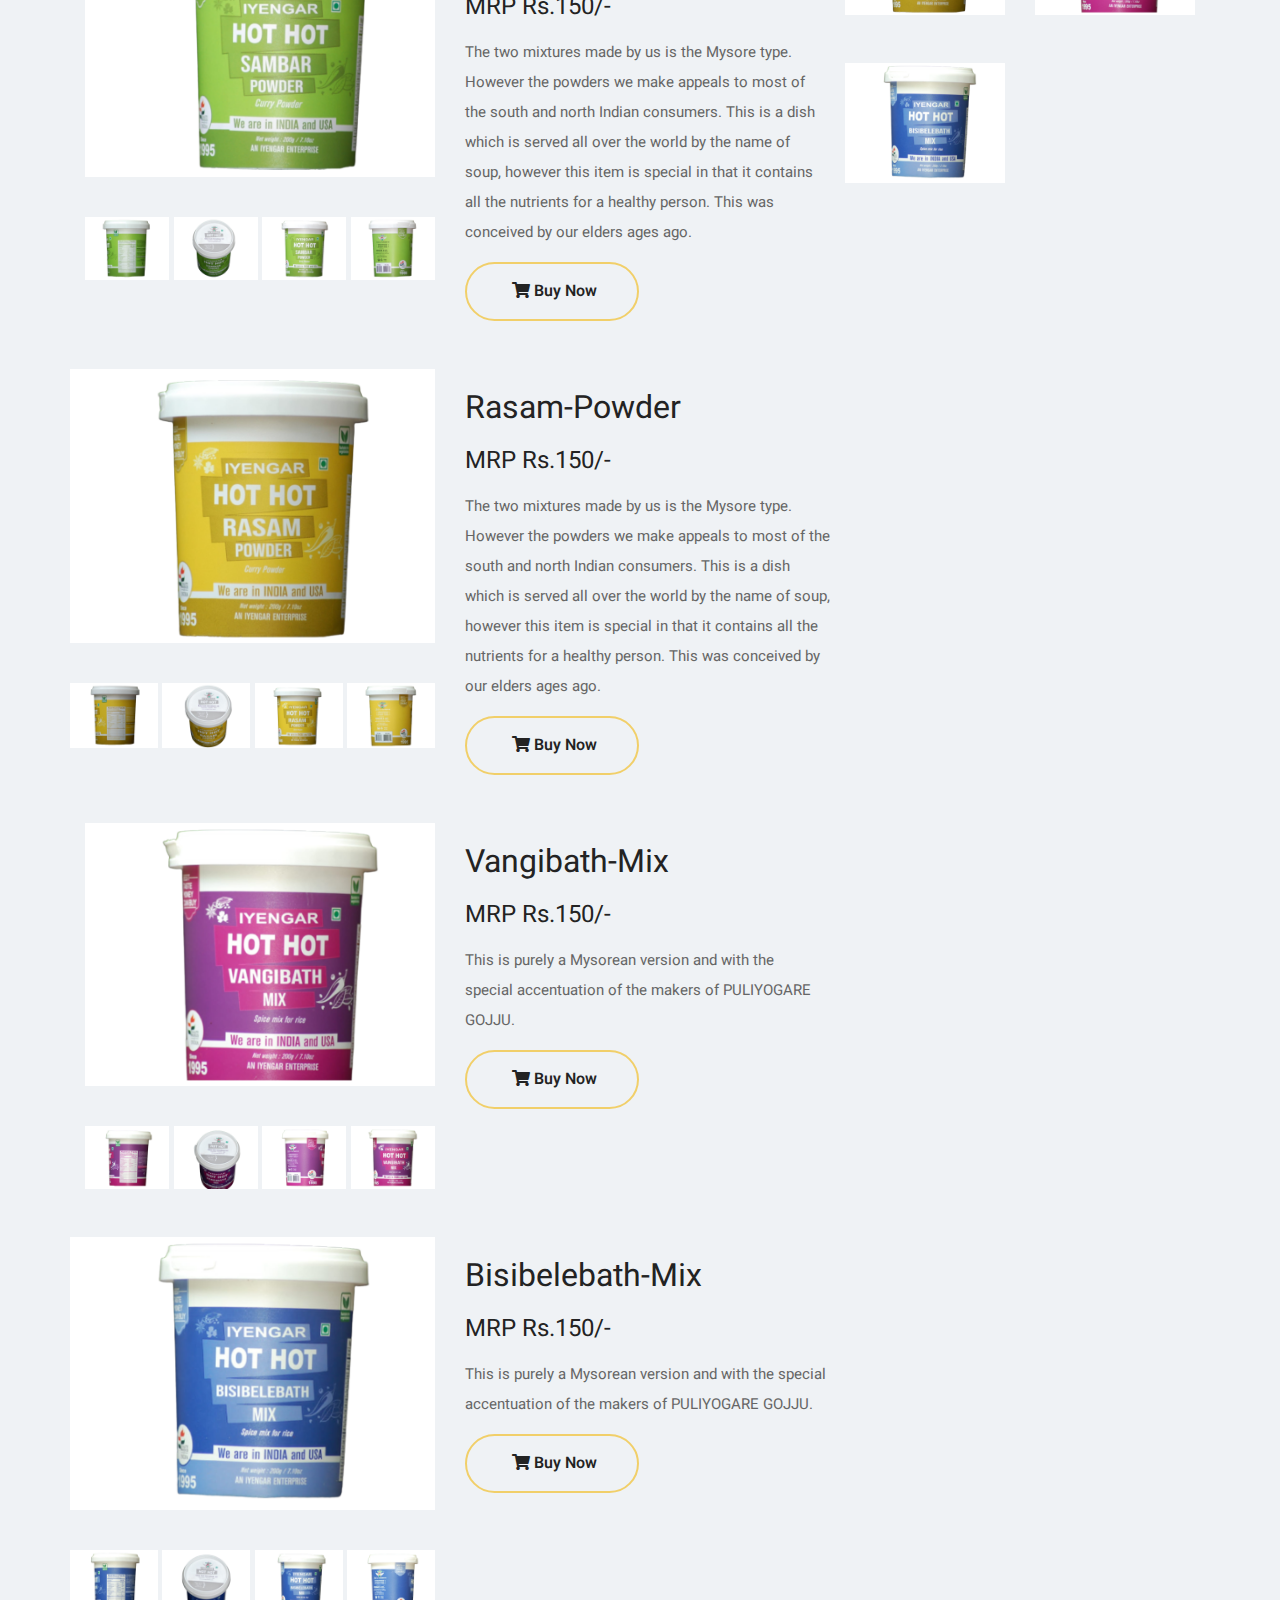
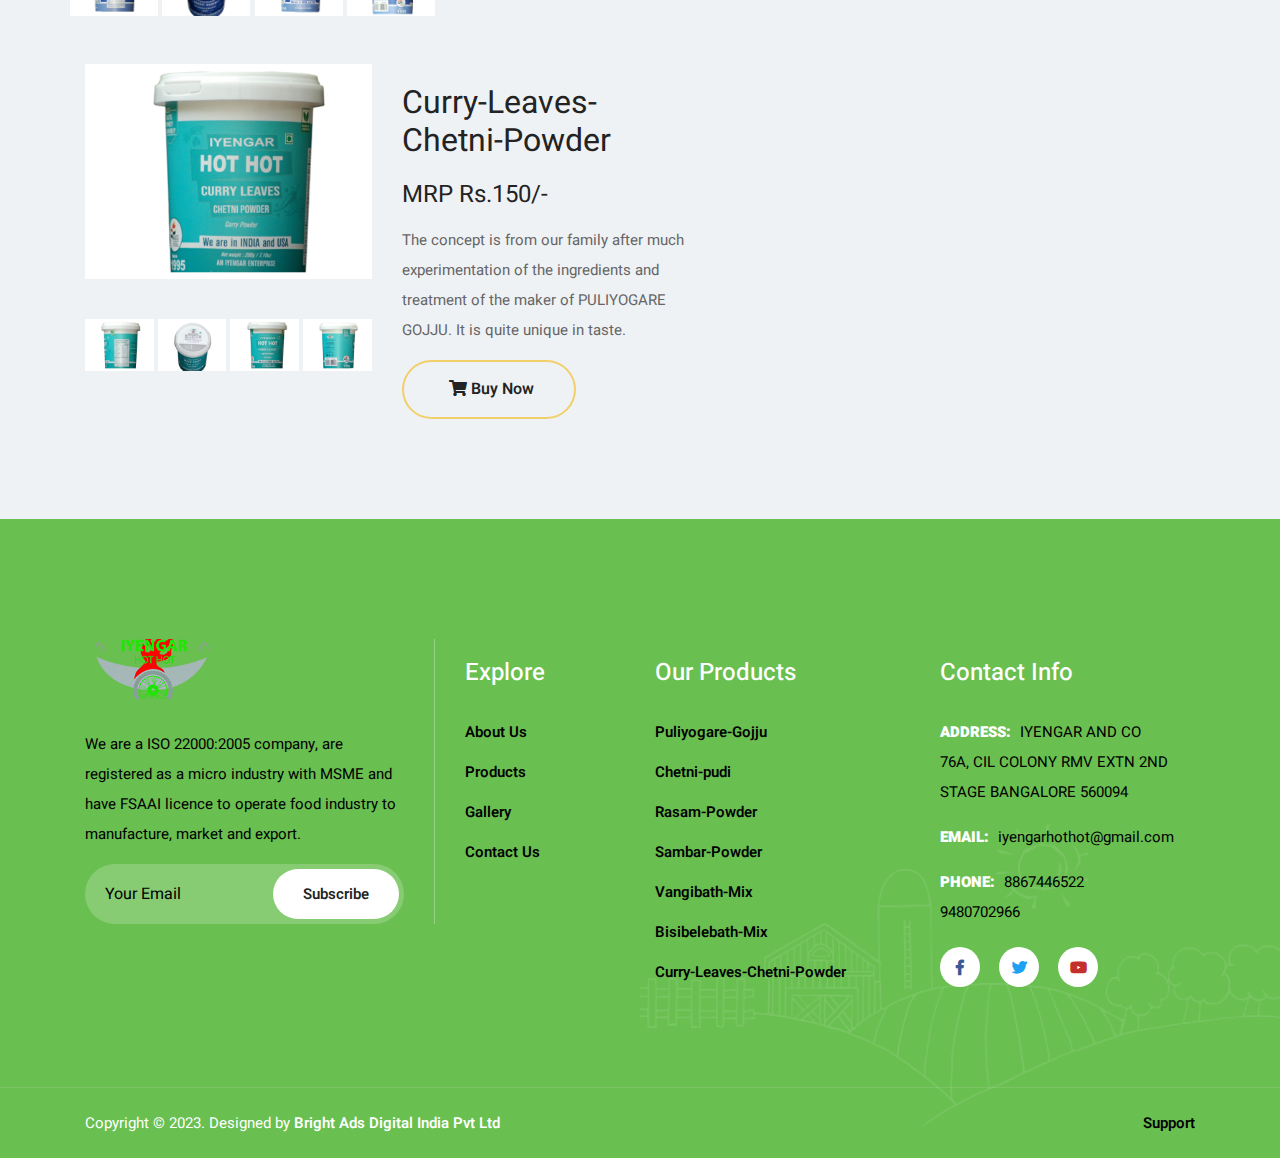
<file: services.html>
<!DOCTYPE html>
<html lang="en">

<head>
    <!-- ========== Meta Tags ========== -->
    <meta charset="utf-8">
    <meta http-equiv="X-UA-Compatible" content="IE=edge">
    <meta name="viewport" content="width=device-width, initial-scale=1">
    <meta name="description" content="Farmi - Organic Farm Agriculture Template">

    <!-- ========== Page Title ========== -->
    <title>Farmi - Organic Farm Agriculture Template</title>

    <!-- ========== Favicon Icon ========== -->
    <link rel="shortcut icon" href="assets/img/favicon.png" type="image/x-icon">

    <!-- ========== Start Stylesheet ========== -->
    <link href="assets/css/bootstrap.min.css" rel="stylesheet" />
    <link href="assets/css/font-awesome.min.css" rel="stylesheet" />
    <link href="assets/css/themify-icons.css" rel="stylesheet" />
    <link href="assets/css/flaticon-set.css" rel="stylesheet" />
    <link href="assets/css/magnific-popup.css" rel="stylesheet" />
    <link href="assets/css/owl.carousel.min.css" rel="stylesheet" />
    <link href="assets/css/owl.theme.default.min.css" rel="stylesheet" />
    <link href="assets/css/animate.css" rel="stylesheet" />
    <link href="assets/css/bootsnav.css" rel="stylesheet" />
    <link href="style.css" rel="stylesheet">
    <link href="assets/css/responsive.css" rel="stylesheet" />
    
    <!-- ========== End Stylesheet ========== -->

    <!-- HTML5 shim and Respond.js for IE8 support of HTML5 elements and media queries -->
    <!-- WARNING: Respond.js doesn't work if you view the page via file:// -->
    <!--[if lt IE 9]>
      <script src="assets/js/html5/html5shiv.min.js"></script>
      <script src="assets/js/html5/respond.min.js"></script>
    <![endif]-->

</head>

<body>

    <!-- Preloader Start -->
    <div class="se-pre-con"></div>
    <!-- Preloader Ends -->

    <!-- Start Header Top 
    ============================================= -->
    <div class="top-bar-area bg-dark inc-shape text-light inc-pad">
        <div class="container">
            <div class="row align-center">
                <div class="col-lg-9">
                    <div class="flex-item left">
                        <p>
                            That's right, we only sell 100% organic
                        </p>
                        <ul>
                            <li>
                                <i class="fas fa-map-marker-alt"></i> Sanjay Nagar, Bangalore 
                            </li>
                            <li>
                                <i class="fas fa-envelope-open"></i> Iyengarhothot@gmail.com
                            </li>
                        </ul>
                    </div>
                </div>
                <div class="col-lg-3 text-right">
                    <div class="social">
                        <ul>
                            <li>
                                <a href="#">
                                    <i class="fab fa-facebook-f"></i>
                                </a>
                            </li>
                            <li>
                                <a href="#">
                                    <i class="fab fa-twitter"></i>
                                </a>
                            </li>
                            <li>
                                <a href="#">
                                    <i class="fab fa-youtube"></i>
                                </a>
                            </li>
                            <li>
                                <a href="#">
                                    <i class="fab fa-linkedin-in"></i>
                                </a>
                            </li>
                        </ul>
                    </div>
                </div>
            </div>
        </div>
    </div>
    <!-- End Header Top -->

    <!-- Header 
    ============================================= -->
    <header id="home">

        <!-- Start Navigation -->
        <nav class="navbar navbar-default navbar-sticky bootsnav">

            <div class="container">

                <!-- Start Header Navigation -->
                <div class="navbar-header">
                    <button type="button" class="navbar-toggle" data-toggle="collapse" data-target="#navbar-menu">
                        <i class="fa fa-bars"></i>
                    </button>
                    <a class="navbar-brand" href="index.html">
                        <img src="assets/img/Iyengar-Hot-Hot-Logo.png" class="logo" alt="Logo">
                    </a>
                </div>
                <!-- End Header Navigation -->

                <!-- Collect the nav links, forms, and other content for toggling -->
                <div class="collapse navbar-collapse" id="navbar-menu">
                    <ul class="nav navbar-nav navbar-center" data-in="fadeInDown" data-out="fadeOutUp">
                        <li>
                            <a href="index.html">Home</a>
                           
                        </li>
                        <li><a href="about-us.html">About Us</a></li>
                        <li>
                            <a href="services.html">Products</a>
                           
                        </li>
                        <li><a href="gallery.html">Gallery</a></li>
                        
                        <li><a href="contact.html">Contact</a></li>
                    </ul>
                </div><!-- /.navbar-collapse -->
            </div>

           


        </nav>
        <!-- End Navigation -->

    </header>
    <!-- End Header -->

    <!-- Start Breadcrumb 
    ============================================= -->
    <div class="breadcrumb-area text-center shadow dark bg-fixed text-light" style="background-image: url(assets/img/thumb/baner.jpeg);">
        <div class="container">
            <div class="row">
                <div class="col-lg-8 offset-lg-2">
                    <h1>Our Products</h1>
                    <ul class="breadcrumb">
                        <li><a href="#"><i class="fas fa-home"></i> Home</a></li>
                        <li class="active">Products</li>
                    </ul>
                </div>
            </div>
        </div>
    </div>
    <!-- End Breadcrumb -->

     <div class="products  bg-gray overflow-hidden  default-padding">
        <div class="container">
            <div class="row">
                <div class="col-lg-8 col-md-6 col-sm-12">

                    <div class="row">
                <div class="col-sm-12 col-md-6 col-lg-6">
                    <img src="assets/img/products/Puliyogare-Gojju.png" width="100%" id="Productimg1">
                    <div class="small-img-row">
                        <div class="small-img-col">
                            <img src="assets/img/products/Puliyogara11.png" width="100%" class="small-img1">
                        </div>
                        <div class="small-img-col">
                            <img src="assets/img/products/Puliyogara12.png" width="100%" class="small-img1">
                        </div>
                        <div class="small-img-col">
                            <img src="assets/img/products/Puliyogara13.png" width="100%" class="small-img1">
                        </div>
                        <div class="small-img-col">
                            <img src="assets/img/products/Puliyagara14.png" width="100%" class="small-img1">
                        </div>
            
                    </div>
                     </div>
                <div class="col-sm-12 col-md-3 col-lg-6 info">
                
                        <h2>Puliyogare-Gojju</h2>
                        <h4 class="price">MRP Rs.150/-</h4>
                        <p>
                            PUIYIOGARE is an Iyengar nomenclature dish going back to thousands of years ( as told by our elders). It is a paste unlike powder otherwise. It is a product of stewing the mixture of many ingredients for many hours. It is said that of the thousand of Iyengar families around the world, each family make their own branded taste and it is said each has its own culinary appeal. It has a sweet pungent taste.  </p>
                         
                        
                        <a class="btn circle btn-theme border btn-md" href="contact.html"><i class="fas fa-shopping-cart"></i> Buy Now</a>
                 
                </div>
              
                <!--second item-->
                <div class="row pt-5">
                <div class="col-sm-12 col-md-6 col-lg-6">
                    <img src="assets/img/products/Chetni-pudi.png" width="100%" id="Productimg2">
                    <div class="small-img-row">
                        <div class="small-img-col">
                            <img src="assets/img/products/Chetni11.png" width="100%" class="small-img2">
                        </div>
                        <div class="small-img-col">
                            <img src="assets/img/products/Chetni12.png" width="100%" class="small-img2">
                        </div>
                        <div class="small-img-col">
                            <img src="assets/img/products/Chetni13.png" width="100%" class="small-img2">
                        </div>
                        <div class="small-img-col">
                            <img src="assets/img/products/Chetni14.png" width="100%" class="small-img2">
                        </div>
            
                    </div>
                     </div>
                <div class="col-sm-12 col-md-6 col-lg-6 info">
                
                        <h2>Chetni-pudi</h2>
                        <h4 class="price">MRP Rs.150/-</h4>
                        <p>
                            There are thousand shades of Chetny being made by different houses. The shade made by us is unique in its own way. The best commendation was that many families cannot have their meal without OUR CHETNY.  I recall a person
                            came all the way from Canada just to meet the person who conceptualised this concoction</p>
                        <a class="btn circle btn-theme border btn-md" href="contact.html"><i class="fas fa-shopping-cart"></i> Buy Now</a>
                 
                </div>
                </div>
            </div>
  <!--third Item-->
  <div class="row pt-5">
    <div class="col-sm-12 col-md-6 col-lg-6">
        <img src="assets/img/products/Sambar-Powser.png" width="100%" id="Productimg3">
        <div class="small-img-row">
            <div class="small-img-col">
                <img src="assets/img/products/sambar11.png" width="100%" class="small-img3">
            </div>
            <div class="small-img-col">
                <img src="assets/img/products/samabr12.png" width="100%" class="small-img3">
            </div>
            <div class="small-img-col">
                <img src="assets/img/products/sambar13.png" width="100%" class="small-img3">
            </div>
            <div class="small-img-col">
                <img src="assets/img/products/sambar14.png" width="100%" class="small-img3">
            </div>

        </div>
         </div>
    <div class="col-sm-12 col-md-6 col-lg-6 info">
    
            <h2>Sambar-Powder</h2>
            <h4 class="price">MRP Rs.150/-</h4>
            <p>
                The two mixtures made by us is the Mysore type. However the powders we make appeals to most of the south and north Indian consumers. This is a dish which is served all over the world by the name of soup, however this item is  special in that it contains all the nutrients for a healthy person. This was conceived by our elders ages ago.   </p>
                        
            <a class="btn circle btn-theme border btn-md" href="contact.html"><i class="fas fa-shopping-cart"></i> Buy Now</a>
     
    </div>
  
    <!--second item-->
  
    <div class="row pt-5">
    <div class="col-sm-12 col-md-6 col-lg-6">
        <img src="assets/img/products/Rasam-Powder.png" width="100%" id="Productimg4">
        <div class="small-img-row">
            <div class="small-img-col">
                <img src="assets/img/products/Rasam11.png" width="100%" class="small-img4">
            </div>
            <div class="small-img-col">
                <img src="assets/img/products/Rasam12.png" width="100%" class="small-img4">
            </div>
            <div class="small-img-col">
                <img src="assets/img/products/Rasam13.png" width="100%" class="small-img4">
            </div>
            <div class="small-img-col">
                <img src="assets/img/products/rasam14.png" width="100%" class="small-img4">
            </div>

        </div>
         </div>
   
    <div class="col-sm-12 col-md-6 col-lg-6 info">
    
            <h2>Rasam-Powder</h2>
            <h4 class="price">MRP Rs.150/-</h4>
            <p>
                The two mixtures made by us is the Mysore type. However the powders we make appeals to most of the south and north Indian consumers. This is a dish which is served all over the world by the name of soup, however this item is  special in that it contains all the nutrients for a healthy person. This was conceived by our elders ages ago.   </p>
                       
            <a class="btn circle btn-theme border btn-md" href="contact.html"><i class="fas fa-shopping-cart"></i> Buy Now</a>
     
    </div>
</div>
</div>

<!--fourth item-->
<div class="row pt-5">
    <div class="col-sm-12 col-md-6 col-lg-6">
        <img src="assets/img/products/Vangibath-Mix.png" width="100%" id="Productimg5">
        <div class="small-img-row">
            <div class="small-img-col">
                <img src="assets/img/products/vangibath11.png" width="100%" class="small-img5">
            </div>
            <div class="small-img-col">
                <img src="assets/img/products/vangibath12.png" width="100%" class="small-img5">
            </div>
            <div class="small-img-col">
                <img src="assets/img/products/vangibath13.png" width="100%" class="small-img5">
            </div>
            <div class="small-img-col">
                <img src="assets/img/products/vangibath14.png" width="100%" class="small-img5">
            </div>

        </div>
         </div>
    <div class="col-sm-12 col-md-6 col-lg-6 info">
    
            <h2>Vangibath-Mix</h2>
            <h4 class="price">MRP Rs.150/-</h4>
            <p>
                This is purely a Mysorean version and with the special accentuation of the makers of PULIYOGARE GOJJU.  </p>
                    
            <a class="btn circle btn-theme border btn-md" href="contact.html"><i class="fas fa-shopping-cart"></i> Buy Now</a>
     
    </div>
  
    <!--second item-->
    <div class="row pt-5">
    <div class="col-sm-12 col-md-6 col-lg-6">
        <img src="assets/img/products/Bisibelebath-Mix.png" width="100%" id="Productimg6">
        <div class="small-img-row">
            <div class="small-img-col">
                <img src="assets/img/products/bisibelebath11.png" width="100%" class="small-img6">
            </div>
            <div class="small-img-col">
                <img src="assets/img/products/bisibelebath12.png" width="100%" class="small-img6">
            </div>
            <div class="small-img-col">
                <img src="assets/img/products/bisibelebath13.png" width="100%" class="small-img6">
            </div>
            <div class="small-img-col">
                <img src="assets/img/products/bisibelebath14.png" width="100%" class="small-img6">
            </div>

        </div>
         </div>
    <div class="col-sm-12 col-md-6 col-lg-6 info">
    
            <h2>Bisibelebath-Mix</h2>
            <h4 class="price">MRP Rs.150/-</h4>
            <p>
                This is purely a Mysorean version and with the special accentuation of the makers of PULIYOGARE GOJJU.  </p>
                    
            <a class="btn circle btn-theme border btn-md" href="contact.html"><i class="fas fa-shopping-cart"></i> Buy Now</a>
     
    </div>
    </div>
</div>
<!--fifth item-->

<!--sixth item-->

<div class="row pt-5">
    <div class="col-sm-12 col-md-6 col-lg-5">
        <img src="assets/img/products/Curry-Leaves-Chetni-Powder.png" width="100%" id="Product">
        <div class="small-img-row">
            <div class="small-img-col">
                <img src="assets/img/products/curry11.png" width="100%" class="small">
            </div>
            <div class="small-img-col">
                <img src="assets/img/products/curry12.png" width="100%" class="small">
            </div>
            <div class="small-img-col">
                <img src="assets/img/products/curry13.png" width="100%" class="small">
            </div>
            <div class="small-img-col">
                <img src="assets/img/products/curry14.png" width="100%" class="small">
            </div>

        </div>
         </div>
    <div class="col-sm-12 col-md-6 col-lg-5 info">
    
            <h2>Curry-Leaves-Chetni-Powder</h2>
            <h4 class="price">MRP Rs.150/-</h4>
            <p>
                The concept is from our family after much experimentation of the ingredients and treatment of the maker of PULIYOGARE GOJJU. It is quite unique in taste.  </p>
                       
            <a class="btn circle btn-theme border btn-md" href="contact.html"><i class="fas fa-shopping-cart"></i> Buy Now</a>
     
    </div>
  
    <!--second item-->
  

</div>

<!--seventh item-->
</div>
<div class="col-lg-4 col-md-6 col-sm-12">
   <div class="container-fluid">
        <div class="form-content" >
            <h2>Leave a message</h2>
            <form action="assets/mail/contact.php" method="POST" class="contact-form">
                <div class="row">
                    <div class="col-lg-12">
                        <div class="form-group">
                            <input class="form-control" id="name" name="name" placeholder="Name" type="text">
                     
                        </div>
                    </div>
                    <div class="col-lg-12">
                        <div class="form-group">
                            <input class="form-control" id="email" name="email" placeholder="Email*" type="email">
                           
                        </div>
                    </div>
                </div>
                <div class="row">
                    <div class="col-lg-12">
                        <div class="form-group">
                            <input class="form-control" id="phone" name="phone" placeholder="Phone" type="number">
                    
                        </div>
                    </div>
                </div>
                <div class="row">
                    <div class="col-lg-12">
                        <div class="form-group">
                            <label for="powder">Iyengar-hothot Flavours</label>

<select id="powder" name="powder">
<option value="Puliyogare-Gojju">Puliyogare-Gojju</option>
<option value="Chetni-pudi">Chetni-pudi</option>
<option value="Sambar-Powder">Sambar-Powder</option>
<option value="Rasam-Powder">Rasam-Powder</option>
<option value="Vangibath-Mix">Vangibath-Mix</option>
<option value="Bisibelebath-Mix">Bisibelebath-Mix</option>
<option value="Curry-Leaves-Chetni-Powder">Curry-Leaves-Chetni-Powder</option>
</select>
                        </div>
                    </div>
                </div>
                <div class="row">
                    <div class="col-lg-12">
                        <div class="form-group comments">
                            <textarea class="form-control" id="comments" name="comments" placeholder="Please describe what you need."></textarea>
                        </div>
                    </div>
                </div>
                <div class="row">
                    <div class="col-lg-12">
                        <button type="submit" name="submit" id="submit" class="btn circle btn-theme border btn-md">
                            Send Now
                        </button>
                    </div>
                </div>
                <!-- Alert Message -->
                
            </form>
        </div>
        </div>
   
        <div class="row">
            <div class="col-sm-6 col-lg-6 col-md-6 pt-5">
             <img src="assets/img/products/Puliyogare-Gojju.png" witdh="100%">
            </div>
            <div class="col-sm-6 col-lg-6 col-md-6 pt-5">
                <img src="assets/img/products/Curry-Leaves-Chetni-Powder.png" witdh="100%"> 
            </div>
            <div class="col-sm-6 col-lg-6 col-md-6 pt-5">
                <img src="assets/img/products/Chetni-pudi.png" witdh="100%">
            </div>
            <div class="col-sm-6 col-lg-6 col-md-6 pt-5">
                <img src="assets/img/products/Sambar-Powser.png" witdh="100%">
            </div>

            <div class="col-sm-6 col-lg-6 col-md-6 pt-5">
                <img src="assets/img/products/Rasam-Powder.png" witdh="100%">
            </div>
            <div class="col-sm-6 col-lg-6 col-md-6 pt-5">
                <img src="assets/img/products/Vangibath-Mix.png" witdh="100%">
            </div>
            <div class="col-sm-6 col-lg-6 col-md-6 pt-5">
                <img src="assets/img/products/Bisibelebath-Mix.png" witdh="100%">
            </div>
        </div>
</div>
</div>
        </div>
     </div>
    


    <!-- Start Footer 
    ============================================= -->
    <footer class="bg-dark text-light">
        <!-- Fixed Shape -->
        <div class="fixed-shape">
            <img src="assets/img/shape/2.png" alt="Shape">
        </div>
        <!-- Fixed Shape -->
        <div class="container">
            <div class="f-items default-padding">
                <div class="row">
                    <!-- Single Itme -->
                    <div class="col-lg-4 col-md-6 item">
                        <div class="f-item about">
                            <img src="assets/img/Iyengar-Hot-Hot-Logo.png" alt="Logo">
                            <p>
                                We are a ISO 22000:2005 company, are registered as a micro industry with MSME and have FSAAI licence to operate food industry to manufacture, market and export.   </p>
                            <form action="#">
                                <input type="email" placeholder="Your Email" class="form-control" name="email">
                                <button type="submit"> Subscribe</button>  
                            </form>
                        </div>
                    </div>
                    <!-- End Single Itme -->

                    <!-- Single Itme -->
                    <div class="col-lg-2 col-md-6 item">
                        <div class="f-item link">
                            <h4 class="widget-title">Explore</h4>
                            <ul>
                                <li>
                                    <a href="about-us.html">About Us</a>
                                </li>
                                <li>
                                    <a href="services.html">Products</a>
                                </li>
                                <li>
                                    <a href="gallery.html">Gallery</a>
                                </li>
                              
                                <li>
                                    <a href="contact.html">Contact Us</a>
                                </li>
                              
                            </ul>
                        </div>
                    </div>
                    <!-- End Single Itme -->

                    <!-- Single Itme -->
                    <div class="col-lg-3 col-md-6 item">
                        <div class="f-item link">
                            <h4 class="widget-title">Our Products</h4>
                            <ul>
                                <li>
                                    <a href="services.html">Puliyogare-Gojju</a>
                                </li>
                                <li>
                                    <a href="services.html">Chetni-pudi</a>
                                </li>
                                <li>
                                    <a href="services.html">Rasam-Powder</a>
                                </li>
                              
                                <li>
                                    <a href="services.html">Sambar-Powder</a>
                                </li>
                                <li>
                                    <a href="services.html">Vangibath-Mix</a>
                                </li>
                                <li>
                                    <a href="services.html">Bisibelebath-Mix</a>
                                </li>
                                <li>
                                    <a href="services.html">Curry-Leaves-Chetni-Powder</a>
                                </li>
                              
                            </ul>
                        </div>
                    </div>
                    <!-- End Single Itme -->

                    <!-- Single Itme -->
                    <div class="col-lg-3 col-md-6 item">
                        <div class="f-item">
                            <h4 class="widget-title">Contact Info</h4>
                            <div class="address">
                                <ul>
                                    <li>
                                        <strong>Address: </strong>
                                        IYENGAR AND CO<br>
                                        76A, CIL COLONY RMV EXTN 2ND STAGE BANGALORE 560094
                                    </li>
                                    <li>
                                        <strong>Email: </strong>
                                        <a href="mailto:iyengarhothot@gmail.com">iyengarhothot@gmail.com</a>
                                    </li>
                                    <li>
                                        <strong>Phone: </strong>
                                        <a href="tel:+918867446522">8867446522</a><br>
                                        <a href="tel:+919480702966">9480702966</a><br>
                                    </li>
                                </ul>
                            </div>
                            <div class="social">
                                <ul>
                                    <li class="facebook">
                                        <a href="#">
                                            <i class="fab fa-facebook-f"></i>
                                        </a>
                                    </li>
                                    <li class="twitter">
                                        <a href="#">
                                            <i class="fab fa-twitter"></i>
                                        </a>
                                    </li>
                                    <li class="youtube">
                                        <a href="#">
                                            <i class="fab fa-youtube"></i>
                                        </a>
                                    </li>
                                </ul>
                            </div>
                        </div>
                    </div>
                    <!-- Single Itme -->
                </div>
            </div>
        </div>
        <!-- Start Footer Bottom -->
        <div class="footer-bottom">
            <div class="container">
                <div class="row">
                    <div class="col-md-6">
                        <p>Copyright &copy;  2023. Designed by <a href="www.brightads.in">Bright Ads Digital India Pvt Ltd</a></p>
                    </div>
                    <div class="col-md-6 text-right link">
                        <ul>
                            
                            <li>
                                <a href="mailto:iyengarhothot@gmail.com">Support</a>
                            </li>
                        </ul>
                    </div>
                </div>
            </div>
        </div>
        <!-- End Footer Bottom -->
    </footer>
    <!-- End Footer -->
    <script>
      var Product = document.getElementById("Product");
var Smallimg = document.getElementsByClassName("small");

Smallimg[0].onclick = function()
{
   Product.src = Smallimg[0].src;
}
Smallimg[1].onclick = function()
{
   Product.src = Smallimg[1].src;
}
Smallimg[2].onclick = function()
{
   Product.src = Smallimg[2].src;
}
Smallimg[3].onclick = function()
{
   Product.src = Smallimg[3].src;
}
Smallimg[4].onclick = function()
{
   Product.src = Smallimg[4].src;
}
 
    </script>
    <script>
           var Productimg2 = document.getElementById("Productimg2");
var Smallimg1 = document.getElementsByClassName("small-img2");

Smallimg1[0].onclick = function()
{
   Productimg2.src = Smallimg1[0].src;
}
Smallimg1[1].onclick = function()
{
   Productimg2.src = Smallimg1[1].src;
}
Smallimg1[2].onclick = function()
{
   Productimg2.src = Smallimg1[2].src;
}
Smallimg1[3].onclick = function()
{
   Productimg2.src = Smallimg1[3].src;
}
Smallimg1[4].onclick = function()
{
   Productimg2.src = Smallimg1[4].src;
}
    </script>
    <script>
        var Productimg3 = document.getElementById("Productimg3");
var Smallimg2 = document.getElementsByClassName("small-img3");

Smallimg2[0].onclick = function()
{
Productimg3.src = Smallimg2[0].src;
}
Smallimg2[1].onclick = function()
{
Productimg3.src = Smallimg2[1].src;
}
Smallimg2[2].onclick = function()
{
Productimg3.src = Smallimg2[2].src;
}
Smallimg2[3].onclick = function()
{
Productimg3.src = Smallimg2[3].src;
}
Smallimg2[4].onclick = function()
{
Productimg3.src = Smallimg2[4].src;
}
 </script>
  <script>
    var Productimg4 = document.getElementById("Productimg4");
var Smallimg3 = document.getElementsByClassName("small-img4");

Smallimg3[0].onclick = function()
{
Productimg4.src = Smallimg3[0].src;
}
Smallimg3[1].onclick = function()
{
Productimg4.src = Smallimg3[1].src;
}
Smallimg3[2].onclick = function()
{
Productimg4.src = Smallimg3[2].src;
}
Smallimg3[3].onclick = function()
{
Productimg4.src = Smallimg3[3].src;
}
Smallimg3[4].onclick = function()
{
Productimg4.src = Smallimg3[4].src;
}
</script>
<script>
    var Productim5 = document.getElementById("Productimg5");
var Smallimg4 = document.getElementsByClassName("small-img5");

Smallimg4[0].onclick = function()
{
Productimg5.src = Smallimg4[0].src;
}
Smallimg4[1].onclick = function()
{
Productimg5.src = Smallimg4[1].src;
}
Smallimg4[2].onclick = function()
{
Productimg5.src = Smallimg4[2].src;
}
Smallimg4[3].onclick = function()
{
Productimg5.src = Smallimg4[3].src;
}
Smallimg4[4].onclick = function()
{
Productimg5.src = Smallimg4[4].src;
}
</script>

<script>
    var Productim3 = document.getElementById("Productimg6");
var Smallimg5 = document.getElementsByClassName("small-img6");

Smallimg5[0].onclick = function()
{
Productimg6.src = Smallimg5[0].src;
}
Smallimg5[1].onclick = function()
{
Productimg6.src = Smallimg5[1].src;
}
Smallimg5[2].onclick = function()
{
Productimg6.src = Smallimg5[2].src;
}
Smallimg5[3].onclick = function()
{
Productimg6.src = Smallimg5[3].src;
}
Smallimg5[4].onclick = function()
{
Productimg6.src = Smallimg5[4].src;
}
</script>
 



    <!-- jQuery Frameworks
    ============================================= -->
    <script src="assets/js/jquery-1.12.4.min.js"></script>
    <script src="assets/js/popper.min.js"></script>
    <script src="assets/js/bootstrap.min.js"></script>
    <script src="assets/js/jquery.appear.js"></script>
    <script src="assets/js/jquery.easing.min.js"></script>
    <script src="assets/js/jquery.magnific-popup.min.js"></script>
    <script src="assets/js/modernizr.custom.13711.js"></script>
    <script src="assets/js/owl.carousel.min.js"></script>
    <script src="assets/js/wow.min.js"></script>
    <script src="assets/js/progress-bar.min.js"></script>
    <script src="assets/js/isotope.pkgd.min.js"></script>
    <script src="assets/js/imagesloaded.pkgd.min.js"></script>
    <script src="assets/js/count-to.js"></script>
    <script src="assets/js/YTPlayer.min.js"></script>
    <script src="assets/js/jquery.nice-select.min.js"></script>
    <script src="assets/js/bootsnav.js"></script>
    <script src="assets/js/main.js"></script>

</body>
</html>
</file>
<file: assets/css/themify-icons.css>
@font-face {
	font-family: 'themify';
	src:url('../fonts/themify.eot?-fvbane');
	src:url('../fonts/themify.eot?#iefix-fvbane') format('embedded-opentype'),
		url('../fonts/themify.woff?-fvbane') format('woff'),
		url('../fonts/themify.ttf?-fvbane') format('truetype'),
		url('../fonts/themify.svg?-fvbane#themify') format('svg');
	font-weight: normal;
	font-style: normal;
}

[class^="ti-"], [class*=" ti-"] {
	font-family: 'themify';
	speak: none;
	font-style: normal;
	font-weight: normal;
	font-variant: normal;
	text-transform: none;
	line-height: 1;

	/* Better Font Rendering =========== */
	-webkit-font-smoothing: antialiased;
	-moz-osx-font-smoothing: grayscale;
}

.ti-wand:before {
	content: "\e600";
}
.ti-volume:before {
	content: "\e601";
}
.ti-user:before {
	content: "\e602";
}
.ti-unlock:before {
	content: "\e603";
}
.ti-unlink:before {
	content: "\e604";
}
.ti-trash:before {
	content: "\e605";
}
.ti-thought:before {
	content: "\e606";
}
.ti-target:before {
	content: "\e607";
}
.ti-tag:before {
	content: "\e608";
}
.ti-tablet:before {
	content: "\e609";
}
.ti-star:before {
	content: "\e60a";
}
.ti-spray:before {
	content: "\e60b";
}
.ti-signal:before {
	content: "\e60c";
}
.ti-shopping-cart:before {
	content: "\e60d";
}
.ti-shopping-cart-full:before {
	content: "\e60e";
}
.ti-settings:before {
	content: "\e60f";
}
.ti-search:before {
	content: "\e610";
}
.ti-zoom-in:before {
	content: "\e611";
}
.ti-zoom-out:before {
	content: "\e612";
}
.ti-cut:before {
	content: "\e613";
}
.ti-ruler:before {
	content: "\e614";
}
.ti-ruler-pencil:before {
	content: "\e615";
}
.ti-ruler-alt:before {
	content: "\e616";
}
.ti-bookmark:before {
	content: "\e617";
}
.ti-bookmark-alt:before {
	content: "\e618";
}
.ti-reload:before {
	content: "\e619";
}
.ti-plus:before {
	content: "\e61a";
}
.ti-pin:before {
	content: "\e61b";
}
.ti-pencil:before {
	content: "\e61c";
}
.ti-pencil-alt:before {
	content: "\e61d";
}
.ti-paint-roller:before {
	content: "\e61e";
}
.ti-paint-bucket:before {
	content: "\e61f";
}
.ti-na:before {
	content: "\e620";
}
.ti-mobile:before {
	content: "\e621";
}
.ti-minus:before {
	content: "\e622";
}
.ti-medall:before {
	content: "\e623";
}
.ti-medall-alt:before {
	content: "\e624";
}
.ti-marker:before {
	content: "\e625";
}
.ti-marker-alt:before {
	content: "\e626";
}
.ti-arrow-up:before {
	content: "\e627";
}
.ti-arrow-right:before {
	content: "\e628";
}
.ti-arrow-left:before {
	content: "\e629";
}
.ti-arrow-down:before {
	content: "\e62a";
}
.ti-lock:before {
	content: "\e62b";
}
.ti-location-arrow:before {
	content: "\e62c";
}
.ti-link:before {
	content: "\e62d";
}
.ti-layout:before {
	content: "\e62e";
}
.ti-layers:before {
	content: "\e62f";
}
.ti-layers-alt:before {
	content: "\e630";
}
.ti-key:before {
	content: "\e631";
}
.ti-import:before {
	content: "\e632";
}
.ti-image:before {
	content: "\e633";
}
.ti-heart:before {
	content: "\e634";
}
.ti-heart-broken:before {
	content: "\e635";
}
.ti-hand-stop:before {
	content: "\e636";
}
.ti-hand-open:before {
	content: "\e637";
}
.ti-hand-drag:before {
	content: "\e638";
}
.ti-folder:before {
	content: "\e639";
}
.ti-flag:before {
	content: "\e63a";
}
.ti-flag-alt:before {
	content: "\e63b";
}
.ti-flag-alt-2:before {
	content: "\e63c";
}
.ti-eye:before {
	content: "\e63d";
}
.ti-export:before {
	content: "\e63e";
}
.ti-exchange-vertical:before {
	content: "\e63f";
}
.ti-desktop:before {
	content: "\e640";
}
.ti-cup:before {
	content: "\e641";
}
.ti-crown:before {
	content: "\e642";
}
.ti-comments:before {
	content: "\e643";
}
.ti-comment:before {
	content: "\e644";
}
.ti-comment-alt:before {
	content: "\e645";
}
.ti-close:before {
	content: "\e646";
}
.ti-clip:before {
	content: "\e647";
}
.ti-angle-up:before {
	content: "\e648";
}
.ti-angle-right:before {
	content: "\e649";
}
.ti-angle-left:before {
	content: "\e64a";
}
.ti-angle-down:before {
	content: "\e64b";
}
.ti-check:before {
	content: "\e64c";
}
.ti-check-box:before {
	content: "\e64d";
}
.ti-camera:before {
	content: "\e64e";
}
.ti-announcement:before {
	content: "\e64f";
}
.ti-brush:before {
	content: "\e650";
}
.ti-briefcase:before {
	content: "\e651";
}
.ti-bolt:before {
	content: "\e652";
}
.ti-bolt-alt:before {
	content: "\e653";
}
.ti-blackboard:before {
	content: "\e654";
}
.ti-bag:before {
	content: "\e655";
}
.ti-move:before {
	content: "\e656";
}
.ti-arrows-vertical:before {
	content: "\e657";
}
.ti-arrows-horizontal:before {
	content: "\e658";
}
.ti-fullscreen:before {
	content: "\e659";
}
.ti-arrow-top-right:before {
	content: "\e65a";
}
.ti-arrow-top-left:before {
	content: "\e65b";
}
.ti-arrow-circle-up:before {
	content: "\e65c";
}
.ti-arrow-circle-right:before {
	content: "\e65d";
}
.ti-arrow-circle-left:before {
	content: "\e65e";
}
.ti-arrow-circle-down:before {
	content: "\e65f";
}
.ti-angle-double-up:before {
	content: "\e660";
}
.ti-angle-double-right:before {
	content: "\e661";
}
.ti-angle-double-left:before {
	content: "\e662";
}
.ti-angle-double-down:before {
	content: "\e663";
}
.ti-zip:before {
	content: "\e664";
}
.ti-world:before {
	content: "\e665";
}
.ti-wheelchair:before {
	content: "\e666";
}
.ti-view-list:before {
	content: "\e667";
}
.ti-view-list-alt:before {
	content: "\e668";
}
.ti-view-grid:before {
	content: "\e669";
}
.ti-uppercase:before {
	content: "\e66a";
}
.ti-upload:before {
	content: "\e66b";
}
.ti-underline:before {
	content: "\e66c";
}
.ti-truck:before {
	content: "\e66d";
}
.ti-timer:before {
	content: "\e66e";
}
.ti-ticket:before {
	content: "\e66f";
}
.ti-thumb-up:before {
	content: "\e670";
}
.ti-thumb-down:before {
	content: "\e671";
}
.ti-text:before {
	content: "\e672";
}
.ti-stats-up:before {
	content: "\e673";
}
.ti-stats-down:before {
	content: "\e674";
}
.ti-split-v:before {
	content: "\e675";
}
.ti-split-h:before {
	content: "\e676";
}
.ti-smallcap:before {
	content: "\e677";
}
.ti-shine:before {
	content: "\e678";
}
.ti-shift-right:before {
	content: "\e679";
}
.ti-shift-left:before {
	content: "\e67a";
}
.ti-shield:before {
	content: "\e67b";
}
.ti-notepad:before {
	content: "\e67c";
}
.ti-server:before {
	content: "\e67d";
}
.ti-quote-right:before {
	content: "\e67e";
}
.ti-quote-left:before {
	content: "\e67f";
}
.ti-pulse:before {
	content: "\e680";
}
.ti-printer:before {
	content: "\e681";
}
.ti-power-off:before {
	content: "\e682";
}
.ti-plug:before {
	content: "\e683";
}
.ti-pie-chart:before {
	content: "\e684";
}
.ti-paragraph:before {
	content: "\e685";
}
.ti-panel:before {
	content: "\e686";
}
.ti-package:before {
	content: "\e687";
}
.ti-music:before {
	content: "\e688";
}
.ti-music-alt:before {
	content: "\e689";
}
.ti-mouse:before {
	content: "\e68a";
}
.ti-mouse-alt:before {
	content: "\e68b";
}
.ti-money:before {
	content: "\e68c";
}
.ti-microphone:before {
	content: "\e68d";
}
.ti-menu:before {
	content: "\e68e";
}
.ti-menu-alt:before {
	content: "\e68f";
}
.ti-map:before {
	content: "\e690";
}
.ti-map-alt:before {
	content: "\e691";
}
.ti-loop:before {
	content: "\e692";
}
.ti-location-pin:before {
	content: "\e693";
}
.ti-list:before {
	content: "\e694";
}
.ti-light-bulb:before {
	content: "\e695";
}
.ti-Italic:before {
	content: "\e696";
}
.ti-info:before {
	content: "\e697";
}
.ti-infinite:before {
	content: "\e698";
}
.ti-id-badge:before {
	content: "\e699";
}
.ti-hummer:before {
	content: "\e69a";
}
.ti-home:before {
	content: "\e69b";
}
.ti-help:before {
	content: "\e69c";
}
.ti-headphone:before {
	content: "\e69d";
}
.ti-harddrives:before {
	content: "\e69e";
}
.ti-harddrive:before {
	content: "\e69f";
}
.ti-gift:before {
	content: "\e6a0";
}
.ti-game:before {
	content: "\e6a1";
}
.ti-filter:before {
	content: "\e6a2";
}
.ti-files:before {
	content: "\e6a3";
}
.ti-file:before {
	content: "\e6a4";
}
.ti-eraser:before {
	content: "\e6a5";
}
.ti-envelope:before {
	content: "\e6a6";
}
.ti-download:before {
	content: "\e6a7";
}
.ti-direction:before {
	content: "\e6a8";
}
.ti-direction-alt:before {
	content: "\e6a9";
}
.ti-dashboard:before {
	content: "\e6aa";
}
.ti-control-stop:before {
	content: "\e6ab";
}
.ti-control-shuffle:before {
	content: "\e6ac";
}
.ti-control-play:before {
	content: "\e6ad";
}
.ti-control-pause:before {
	content: "\e6ae";
}
.ti-control-forward:before {
	content: "\e6af";
}
.ti-control-backward:before {
	content: "\e6b0";
}
.ti-cloud:before {
	content: "\e6b1";
}
.ti-cloud-up:before {
	content: "\e6b2";
}
.ti-cloud-down:before {
	content: "\e6b3";
}
.ti-clipboard:before {
	content: "\e6b4";
}
.ti-car:before {
	content: "\e6b5";
}
.ti-calendar:before {
	content: "\e6b6";
}
.ti-book:before {
	content: "\e6b7";
}
.ti-bell:before {
	content: "\e6b8";
}
.ti-basketball:before {
	content: "\e6b9";
}
.ti-bar-chart:before {
	content: "\e6ba";
}
.ti-bar-chart-alt:before {
	content: "\e6bb";
}
.ti-back-right:before {
	content: "\e6bc";
}
.ti-back-left:before {
	content: "\e6bd";
}
.ti-arrows-corner:before {
	content: "\e6be";
}
.ti-archive:before {
	content: "\e6bf";
}
.ti-anchor:before {
	content: "\e6c0";
}
.ti-align-right:before {
	content: "\e6c1";
}
.ti-align-left:before {
	content: "\e6c2";
}
.ti-align-justify:before {
	content: "\e6c3";
}
.ti-align-center:before {
	content: "\e6c4";
}
.ti-alert:before {
	content: "\e6c5";
}
.ti-alarm-clock:before {
	content: "\e6c6";
}
.ti-agenda:before {
	content: "\e6c7";
}
.ti-write:before {
	content: "\e6c8";
}
.ti-window:before {
	content: "\e6c9";
}
.ti-widgetized:before {
	content: "\e6ca";
}
.ti-widget:before {
	content: "\e6cb";
}
.ti-widget-alt:before {
	content: "\e6cc";
}
.ti-wallet:before {
	content: "\e6cd";
}
.ti-video-clapper:before {
	content: "\e6ce";
}
.ti-video-camera:before {
	content: "\e6cf";
}
.ti-vector:before {
	content: "\e6d0";
}
.ti-themify-logo:before {
	content: "\e6d1";
}
.ti-themify-favicon:before {
	content: "\e6d2";
}
.ti-themify-favicon-alt:before {
	content: "\e6d3";
}
.ti-support:before {
	content: "\e6d4";
}
.ti-stamp:before {
	content: "\e6d5";
}
.ti-split-v-alt:before {
	content: "\e6d6";
}
.ti-slice:before {
	content: "\e6d7";
}
.ti-shortcode:before {
	content: "\e6d8";
}
.ti-shift-right-alt:before {
	content: "\e6d9";
}
.ti-shift-left-alt:before {
	content: "\e6da";
}
.ti-ruler-alt-2:before {
	content: "\e6db";
}
.ti-receipt:before {
	content: "\e6dc";
}
.ti-pin2:before {
	content: "\e6dd";
}
.ti-pin-alt:before {
	content: "\e6de";
}
.ti-pencil-alt2:before {
	content: "\e6df";
}
.ti-palette:before {
	content: "\e6e0";
}
.ti-more:before {
	content: "\e6e1";
}
.ti-more-alt:before {
	content: "\e6e2";
}
.ti-microphone-alt:before {
	content: "\e6e3";
}
.ti-magnet:before {
	content: "\e6e4";
}
.ti-line-double:before {
	content: "\e6e5";
}
.ti-line-dotted:before {
	content: "\e6e6";
}
.ti-line-dashed:before {
	content: "\e6e7";
}
.ti-layout-width-full:before {
	content: "\e6e8";
}
.ti-layout-width-default:before {
	content: "\e6e9";
}
.ti-layout-width-default-alt:before {
	content: "\e6ea";
}
.ti-layout-tab:before {
	content: "\e6eb";
}
.ti-layout-tab-window:before {
	content: "\e6ec";
}
.ti-layout-tab-v:before {
	content: "\e6ed";
}
.ti-layout-tab-min:before {
	content: "\e6ee";
}
.ti-layout-slider:before {
	content: "\e6ef";
}
.ti-layout-slider-alt:before {
	content: "\e6f0";
}
.ti-layout-sidebar-right:before {
	content: "\e6f1";
}
.ti-layout-sidebar-none:before {
	content: "\e6f2";
}
.ti-layout-sidebar-left:before {
	content: "\e6f3";
}
.ti-layout-placeholder:before {
	content: "\e6f4";
}
.ti-layout-menu:before {
	content: "\e6f5";
}
.ti-layout-menu-v:before {
	content: "\e6f6";
}
.ti-layout-menu-separated:before {
	content: "\e6f7";
}
.ti-layout-menu-full:before {
	content: "\e6f8";
}
.ti-layout-media-right-alt:before {
	content: "\e6f9";
}
.ti-layout-media-right:before {
	content: "\e6fa";
}
.ti-layout-media-overlay:before {
	content: "\e6fb";
}
.ti-layout-media-overlay-alt:before {
	content: "\e6fc";
}
.ti-layout-media-overlay-alt-2:before {
	content: "\e6fd";
}
.ti-layout-media-left-alt:before {
	content: "\e6fe";
}
.ti-layout-media-left:before {
	content: "\e6ff";
}
.ti-layout-media-center-alt:before {
	content: "\e700";
}
.ti-layout-media-center:before {
	content: "\e701";
}
.ti-layout-list-thumb:before {
	content: "\e702";
}
.ti-layout-list-thumb-alt:before {
	content: "\e703";
}
.ti-layout-list-post:before {
	content: "\e704";
}
.ti-layout-list-large-image:before {
	content: "\e705";
}
.ti-layout-line-solid:before {
	content: "\e706";
}
.ti-layout-grid4:before {
	content: "\e707";
}
.ti-layout-grid3:before {
	content: "\e708";
}
.ti-layout-grid2:before {
	content: "\e709";
}
.ti-layout-grid2-thumb:before {
	content: "\e70a";
}
.ti-layout-cta-right:before {
	content: "\e70b";
}
.ti-layout-cta-left:before {
	content: "\e70c";
}
.ti-layout-cta-center:before {
	content: "\e70d";
}
.ti-layout-cta-btn-right:before {
	content: "\e70e";
}
.ti-layout-cta-btn-left:before {
	content: "\e70f";
}
.ti-layout-column4:before {
	content: "\e710";
}
.ti-layout-column3:before {
	content: "\e711";
}
.ti-layout-column2:before {
	content: "\e712";
}
.ti-layout-accordion-separated:before {
	content: "\e713";
}
.ti-layout-accordion-merged:before {
	content: "\e714";
}
.ti-layout-accordion-list:before {
	content: "\e715";
}
.ti-ink-pen:before {
	content: "\e716";
}
.ti-info-alt:before {
	content: "\e717";
}
.ti-help-alt:before {
	content: "\e718";
}
.ti-headphone-alt:before {
	content: "\e719";
}
.ti-hand-point-up:before {
	content: "\e71a";
}
.ti-hand-point-right:before {
	content: "\e71b";
}
.ti-hand-point-left:before {
	content: "\e71c";
}
.ti-hand-point-down:before {
	content: "\e71d";
}
.ti-gallery:before {
	content: "\e71e";
}
.ti-face-smile:before {
	content: "\e71f";
}
.ti-face-sad:before {
	content: "\e720";
}
.ti-credit-card:before {
	content: "\e721";
}
.ti-control-skip-forward:before {
	content: "\e722";
}
.ti-control-skip-backward:before {
	content: "\e723";
}
.ti-control-record:before {
	content: "\e724";
}
.ti-control-eject:before {
	content: "\e725";
}
.ti-comments-smiley:before {
	content: "\e726";
}
.ti-brush-alt:before {
	content: "\e727";
}
.ti-youtube:before {
	content: "\e728";
}
.ti-vimeo:before {
	content: "\e729";
}
.ti-twitter:before {
	content: "\e72a";
}
.ti-time:before {
	content: "\e72b";
}
.ti-tumblr:before {
	content: "\e72c";
}
.ti-skype:before {
	content: "\e72d";
}
.ti-share:before {
	content: "\e72e";
}
.ti-share-alt:before {
	content: "\e72f";
}
.ti-rocket:before {
	content: "\e730";
}
.ti-pinterest:before {
	content: "\e731";
}
.ti-new-window:before {
	content: "\e732";
}
.ti-microsoft:before {
	content: "\e733";
}
.ti-list-ol:before {
	content: "\e734";
}
.ti-linkedin:before {
	content: "\e735";
}
.ti-layout-sidebar-2:before {
	content: "\e736";
}
.ti-layout-grid4-alt:before {
	content: "\e737";
}
.ti-layout-grid3-alt:before {
	content: "\e738";
}
.ti-layout-grid2-alt:before {
	content: "\e739";
}
.ti-layout-column4-alt:before {
	content: "\e73a";
}
.ti-layout-column3-alt:before {
	content: "\e73b";
}
.ti-layout-column2-alt:before {
	content: "\e73c";
}
.ti-instagram:before {
	content: "\e73d";
}
.ti-google:before {
	content: "\e73e";
}
.ti-github:before {
	content: "\e73f";
}
.ti-flickr:before {
	content: "\e740";
}
.ti-facebook:before {
	content: "\e741";
}
.ti-dropbox:before {
	content: "\e742";
}
.ti-dribbble:before {
	content: "\e743";
}
.ti-apple:before {
	content: "\e744";
}
.ti-android:before {
	content: "\e745";
}
.ti-save:before {
	content: "\e746";
}
.ti-save-alt:before {
	content: "\e747";
}
.ti-yahoo:before {
	content: "\e748";
}
.ti-wordpress:before {
	content: "\e749";
}
.ti-vimeo-alt:before {
	content: "\e74a";
}
.ti-twitter-alt:before {
	content: "\e74b";
}
.ti-tumblr-alt:before {
	content: "\e74c";
}
.ti-trello:before {
	content: "\e74d";
}
.ti-stack-overflow:before {
	content: "\e74e";
}
.ti-soundcloud:before {
	content: "\e74f";
}
.ti-sharethis:before {
	content: "\e750";
}
.ti-sharethis-alt:before {
	content: "\e751";
}
.ti-reddit:before {
	content: "\e752";
}
.ti-pinterest-alt:before {
	content: "\e753";
}
.ti-microsoft-alt:before {
	content: "\e754";
}
.ti-linux:before {
	content: "\e755";
}
.ti-jsfiddle:before {
	content: "\e756";
}
.ti-joomla:before {
	content: "\e757";
}
.ti-html5:before {
	content: "\e758";
}
.ti-flickr-alt:before {
	content: "\e759";
}
.ti-email:before {
	content: "\e75a";
}
.ti-drupal:before {
	content: "\e75b";
}
.ti-dropbox-alt:before {
	content: "\e75c";
}
.ti-css3:before {
	content: "\e75d";
}
.ti-rss:before {
	content: "\e75e";
}
.ti-rss-alt:before {
	content: "\e75f";
}
</file>
<file: assets/css/flaticon-set.css>
/*
    Flaticon icon font: Flaticon
    Creation date: 08/09/2018 00:19
    */

@font-face {
  font-family: "Flaticon";
  src: url("../fonts/Flaticon.eot");
  src: url("../fonts/Flaticon.eot?#iefix") format("embedded-opentype"),
       url("../fonts/Flaticon.woff") format("woff"),
       url("../fonts/Flaticon.ttf") format("truetype"),
       url("../fonts/Flaticon.svg#Flaticon") format("svg");
  font-weight: normal;
  font-style: normal;
}

@media screen and (-webkit-min-device-pixel-ratio:0) {
  @font-face {
    font-family: "Flaticon";
    src: url("./Flaticon.svg#Flaticon") format("svg");
  }
}

[class^="flaticon-"]:before, [class*=" flaticon-"]:before,
[class^="flaticon-"]:after, [class*=" flaticon-"]:after {   
  font-family: Flaticon;
  speak: none;
  font-style: normal;
  font-weight: normal;
  font-variant: normal;
  text-transform: none;
  line-height: 1;

  /* Better Font Rendering =========== */
  -webkit-font-smoothing: antialiased;
  -moz-osx-font-smoothing: grayscale;
}

.flaticon-quality:before { content: "\f100"; }
.flaticon-menu:before { content: "\f101"; }
.flaticon-medal:before { content: "\f102"; }
.flaticon-shield:before { content: "\f103"; }
.flaticon-quality-1:before { content: "\f104"; }
.flaticon-fast-food:before { content: "\f105"; }
.flaticon-diet:before { content: "\f106"; }
.flaticon-nutrition:before { content: "\f107"; }
.flaticon-healthy-food:before { content: "\f108"; }
.flaticon-vegetables:before { content: "\f109"; }
.flaticon-harvest:before { content: "\f10a"; }
.flaticon-farmer:before { content: "\f10b"; }
.flaticon-farmer-1:before { content: "\f10c"; }
.flaticon-tractor:before { content: "\f10d"; }
.flaticon-planting:before { content: "\f10e"; }
.flaticon-tractor-1:before { content: "\f10f"; }
.flaticon-harvest-1:before { content: "\f110"; }
.flaticon-fertilizer:before { content: "\f111"; }
.flaticon-agriculture:before { content: "\f112"; }
.flaticon-agriculture-1:before { content: "\f113"; }
.flaticon-watering-can:before { content: "\f114"; }
.flaticon-greenhouse:before { content: "\f115"; }
.flaticon-analysis:before { content: "\f116"; }
.flaticon-poultry:before { content: "\f117"; }
.flaticon-analysis-1:before { content: "\f118"; }
.flaticon-cow:before { content: "\f119"; }
.flaticon-cow-1:before { content: "\f11a"; }
.flaticon-vegetable:before { content: "\f11b"; }
.flaticon-grain:before { content: "\f11c"; }
.flaticon-honeycomb:before { content: "\f11d"; }
.flaticon-harvest-2:before { content: "\f11e"; }
.flaticon-dairy-products:before { content: "\f11f"; }
.flaticon-milk-tank:before { content: "\f120"; }
.flaticon-call:before { content: "\f121"; }
.flaticon-telephone:before { content: "\f122"; }
.flaticon-straight-quotes:before { content: "\f123"; }
.flaticon-quotation-1:before { content: "\f124"; }
.flaticon-quotation:before { content: "\f125"; }
.flaticon-quotation-2:before { content: "\f126"; }
</file>
<file: style.css>
/* ----------------------------------

Template Name: Farmi - Organic Farm Agriculture Template
Author: validtheme
Description:
Version: 1.0

Main Font    : Inter
Main Color   :#f1cf69

-------------------------------------

Table of contents
        
    01. Template default css
    02. Navbar
        - Navbar Default
        - Navbar Sticky
        - Navbar Transparent
        - Navbar With Topbar
    03. Banner
        - Zoom Effect
        - Fade Effect
        - Slide Effect
    04. About Area
        - Version One
        - Version Two
    05. Services Area
        - Image Version
        - Icon Version
    06. Our Features
    07. Achivement / Counter
    08. Gallery
        - Grid Version
        - Masonary Version
        - Full Width Version
    09. Testimonials
    10. What We Do
    11. Our History
    12. Why Choose Us
    13. Our Store / Deal Of Week
    14. Work With Us
    15. Clients / Partner
    16. Blog
        - Standard
        - Left Sidebar
        - Right Sidebar
        - Single
    19. Concat Area
    18. Subscribe Form
    19. Error 404
    20. Footer
    21. PHP Contact Form
    22. Others

*/


/*
** General Styles for HTML tags
*/

@import url('https://fonts.googleapis.com/css2?family=Heebo:wght@100;200;300;400;500;600;800;900&display=swap');

* {
  padding: 0;
  margin: 0;
}

html {
  width: 100%;
  height: 100%;
  position: relative;
  overflow: visible;
}

body {
  font-family: 'Heebo', sans-serif;
  font-size: 15px;
  font-weight: 400;
  line-height: 30px;
  overflow-x: hidden;
  background-color: #ffffff;
  color: #666666;
}

html, body, .wrapper {
  height: 100%;
}

h1, h2, h3, h4, h5, h6 {
  color: #232323;
  font-weight: normal;
  line-height: 1.2;
  font-family: 'Heebo', sans-serif;
  letter-spacing: 0;
  margin: 0;
}

h1,h2,h3,h4,h5,h6 {
  margin-bottom: 15px;
  margin-top: 20px;
}

img {
  border: none;
  outline: none;
  max-width: 100%;
}

label {
  display: inline-block;
  font-weight: normal;
  margin-bottom: 5px;
  max-width: 100%;
}

a, .btn, button {
  transition: all 0.35s ease-in-out;
  -webkit-transition: all 0.35s ease-in-out;
  -moz-transition: all 0.35s ease-in-out;
  -ms-transition: all 0.35s ease-in-out;
  -o-transition: all 0.35s ease-in-out;
  outline: medium none;
}

a img, iframe {
  border: none;
}

p {
  color: #666666;
  margin: 0 0 15px;
  text-transform: none;
  font-weight: 400;
}

hr {
  margin-top: 0;
  margin-bottom: 0;
  border: 0;
  border-top: 1px solid #eee;
}

pre {
  display: block;
  margin: 0 0 30px;
  padding: 9.5px;
  word-wrap: break-word;
  word-break: break-all;
  color: #333;
  border: 1px solid #ededed;
  border-radius: inherit;
  background-color: #f9f9f9;
  font-size: 13px;
  line-height: 1.42857143;
}

input:focus, textarea:focus, 
 select:focus {
  outline: none;
  box-shadow: inherit;
}

ul {
  margin: 0;
  list-style-type: none;
}

a, a:active, a:focus, a:hover {
  outline: none;
  text-decoration: none;
  color: #232323;
}

a:hover {
  color: #232323;
}

a {
  transition: all 0.35s ease-in-out;
  -webkit-transition: all 0.35s ease-in-out;
  -moz-transition: all 0.35s ease-in-out;
  -ms-transition: all 0.35s ease-in-out;
  -o-transition: all 0.35s ease-in-out;
  text-decoration: none;
  font-family: 'Heebo', sans-serif;
  font-weight: 600;
}

b, strong {
  font-weight: 900;
}

.btn.active, .btn:active {
  background-image: inherit !important;
}

.btn.focus, 
 .btn:active:focus, 
 .btn:active:hover, 
 .btn:focus, 
 .btn:hover {
  outline: 0;
}

.btn.circle {
  -webkit-border-radius: 40px;
  -moz-border-radius: 40px;
  border-radius: 40px;
}

.btn.active, .btn:active {
  outline: 0;
  -webkit-box-shadow: inherit;
  box-shadow: inherit;
}

input {
  border: 1px solid #e7e7e7;
  border-radius: inherit;
  box-shadow: inherit;
  min-height: 50px;
}
/* Default CSS */
.container-medium {
  padding: 0 15px;
  margin: auto;
  max-width: 1400px;
}

.container-full {
  padding: 0 15px;
  margin: auto;
  max-width: 1400px;
}

.container-fill {
  padding: 0 15px;
  margin: auto;
  max-width: 100%;
}

@media (min-width:576px) {
  .container-medium {
    max-width: 540px;
  }
}

@media (min-width:768px) {
  .container-medium {
    max-width: 720px;
  }
}

@media (min-width:992px) {
  .container-medium {
    max-width: 960px;
  }
}

@media (min-width:1200px) {
  .container-medium {
    max-width: 1400px;
    width: 80%;
  }
}

@media (min-width:576px) {
  .container-full,
  .container-fluid {
    max-width: 540px;
  }
}

@media (min-width:768px) {
  .container-full,
  .container-fluid {
    max-width: 720px;
  }
}

@media (min-width:992px) {
  .container-full {
    max-width: 960px;
  }
}

@media (min-width:992px) {
  .container-fluid {
    max-width: 100%;
  }
}

@media (min-width:1200px) {
  .container-full {
    max-width: 1400px;
    width: 90%;
  }
}

@media (min-width:576px) {
  .container-fill {
    max-width: 540px;
  }
}

@media (min-width:768px) {
  .container-fill {
    max-width: 720px;
  }
}

@media (min-width:992px) {
  .container-fill {
    max-width: 960px;
  }
}

@media (min-width:1200px) {
  .container-fill {
    width: 100%;
    max-width: 100%;
    padding: 0;
  }
}

.fixed-bg {
  position: absolute;
  left: 0;
  bottom: 0;
  height: 100%;
  width: 100%;
  z-index: -1;
}

.bg-cover {
  background-position: center center;
  background-size: cover;
}

.bg-cover-bottom {
  background-size: cover !important;
  background-position: left bottom !important;
  background-repeat: no-repeat;
}

.bg-bottom-center {
  background-repeat: no-repeat;
  background-position: bottom center;
  background-size: cover;
}

.bg-contain {
  background-size: contain;
}

.bg-fixed {
  background-attachment: fixed;
  background-position: center top;
  background-size: cover;
}

.bg-gray {
  background-color: #eff2f5;
}

.bg-gray-hard {
  background-color: #d1eeec;
}

.bg-theme-small {
  background-color: #edf5ff;
}

.bg-light {
  background-color: #ffffff;
}

.bg-theme {
  background-color:#f1cf69;
}

.bg-light-gradient {
  background: linear-gradient(90deg, rgba(244,247,252,1) 36%, rgba(255,255,255,1) 100%);
}

.gradient-bg {
  background-image: linear-gradient(90deg, rgba(2,59,166,1) 0%, rgba(67,126,235,1) 100%);
  background-color:#f1cf69;
}

.container-md {
  width: 90%;
  margin: auto;
  position: relative;
}

.text-italic {
  font-style: italic;
}

.text-light h1, 
 .text-light h2, 
 .text-light h3, 
 .text-light h4, 
 .text-light h5, 
 .text-light h6, 
 .text-light p, 
 .text-light a {
  color: #ffffff;
}

.shadow {
  position: relative;
  z-index: 1;
  box-shadow: inherit !important;
}

.shadow.dark::after {
  background: #000000 none repeat scroll 0 0;
  content: "";
  height: 100%;
  left: 0;
  opacity: 0.3;
  position: absolute;
  top: 0;
  width: 100%;
  z-index: -1;
}

.shadow.dark-hard::after {
  background: #000000 none repeat scroll 0 0;
  content: "";
  height: 100%;
  left: 0;
  opacity: 0.5;
  position: absolute;
  top: 0;
  width: 100%;
  z-index: -1;
}

.shadow.light::after {
  background: #ffffff none repeat scroll 0 0;
  content: "";
  height: 100%;
  left: 0;
  opacity: 0.3;
  position: absolute;
  top: 0;
  width: 100%;
  z-index: -1;
}

.shadow.theme::after {
  background:#f1cf69 none repeat scroll 0 0;
  content: "";
  height: 100%;
  left: 0;
  opacity: 0.5;
  position: absolute;
  top: 0;
  width: 100%;
  z-index: -1;
}

.shadow.theme-hard::after {
  background:#f1cf69 none repeat scroll 0 0;
  content: "";
  height: 100%;
  left: 0;
  opacity: 0.7;
  position: absolute;
  top: 0;
  width: 100%;
  z-index: -1;
}

.default-padding,
.default-padding-top,
.default-padding-bottom,
.default-padding-mx {
  position: relative;
  z-index: 1;
}

.default-padding {
  padding-top: 60px;
  padding-bottom: 100px;
}

.default-padding-top {
  padding-top: 120px;
}

.default-padding-bottom {
  padding-bottom: 120px;
}

.default-padding.bottom-less {
  padding-top: 120px;
  padding-bottom: 90px;
}

.default-padding-bottom.bottom-less {
  margin-bottom: -30px;
}

.default-padding-top.bottom-less {
  margin-bottom: -30px;
}

.top-border {
  border-top: 1px solid #e7e7e7;
}

.align-center {
  align-items: center;
}

.btn {
  display: inline-block;
  font-family: 'Heebo', sans-serif;
  font-weight: 600;
  line-height: 25px;
  text-transform: capitalize;
  -webkit-transition: all 0.35s ease-in-out;
  -moz-transition: all 0.35s ease-in-out;
  -ms-transition: all 0.35s ease-in-out;
  -o-transition: all 0.35s ease-in-out;
  transition: all 0.35s ease-in-out;
  overflow: hidden;
  border-radius: 5px;
}

.btn i {
  margin-left: 5px;
  position: relative;
  top: 0;
}

.btn.btn-sm i {
  font-size: 16px;
  margin-left: 5px;
  position: relative;
  top: 1px;
}

.btn.btn-icon i {
  font-size: 50px;
  align-items: center;
  float: left;
  margin-right: 10px;
}

.btn.btn-icon {
  padding: 0;
  line-height: 50px;
}

.btn.btn-icon:hover {
  color: #ffffff;
}

.btn-md {
  padding: 15px 40px;
}

.btn-sm {
  padding: 10px 35px;
  font-size: 14px;
}

.btn.btn-sm-pro {
  font-size: 10px;
  font-weight: 600;
  margin-top: 5px;
  padding: 4px 35px;
  display: inline-block;
}

.btn-border-light {
  border: 2px solid #ffffff;
}

.btn.btn-sm-pro.btn-border-light:hover, 
 .btn.btn-sm-pro.btn-border-light:focus {
  background-color: #ffffff;
  color: #232323;
  border: 2px solid #ffffff;
}

.btn-dark {
  background-color: #232323;
  color: #ffffff;
  border: 2px solid #232323;
}

.btn-dark.border {
  background-color: transparent;
  color: #232323;
  border: 2px solid #232323 !important;
}

.btn-dark.border:hover {
  background-color: #232323;
  color: #ffffff !important;
  border: 2px solid #232323 !important;
}

.btn-gray.border {
  background-color: transparent;
  color: #232323;
  border: 2px solid #e7e7e7 !important;
}

.btn-gray.border:hover {
  color: #232323 !important;
  border: 2px solid#f1cf69 !important;
}

.btn-gray.effect {
  background: #fafafa;
  border: 1px solid #e7e7e7 !important;
}

.btn.btn-light {
  background: #ffffff none repeat scroll 0 0;
  border: 2px solid #ffffff;
  color: #232323;
}

.btn.btn-light.border {
  background: transparent;
  border: 2px solid #ffffff !important;
  color: #ffffff;
}

.btn.btn-light.border:hover {
  background: #ffffff none repeat scroll 0 0 !important;
  border: 2px solid #ffffff !important;
  color: #232323 !important;
}

.btn-standard {
  display: inline-block;
  text-align: center;
  color:#f1cf69;
  margin-top: 15px;
  border: 1px solid #e7e7e7;
  padding: 10px 35px;
  text-transform: capitalize;
  border-radius: 30px;
  font-weight: 600;
  position: relative;
  z-index: 1;
  overflow: hidden;
}

.btn-standard:hover {
  color: #ffffff;
}

.btn-standard::after {
  position: absolute;
  content: "";
  height: 100%;
  width: 100%;
  background:#f1cf69;
  transition: all 0.35s ease-in-out;
  left: -100%;
  bottom: 0;
  z-index: -1;
}

.btn-standard:hover::after {
  left: 0;
}

.btn-standard.md {
  padding: 13px 45px;
}

.btn-standard i {
  display: inline-block;
  text-align: center;
  color:#f1cf69;
  font-size: 15px;
  border-radius: 50%;
  position: relative;
  z-index: 1;
  margin-left: 3px;
  top: 1px;
  transition: all 0.35s ease-in-out;
}

.btn-standard:hover i {
  color: #ffffff;
}

.bg-theme .btn-standard:hover,
.bg-dark .btn-standard:hover,
.bg-gradient .btn-standard:hover,
.shadow .btn-standard:hover {
  color: #ffffff;
}

.btn-dark:hover, 
 .btn-dark:focus {
  color: #232323 !important;
  background: transparent;
}

.bg-dark {
  background: #69bf50!important;
}

.bg-green {
  background: #017d3f !important;
}

.bg-dark-hard {
  background: #08111e;
}

.bg-gradient {
  background:#f1cf69;
  background: linear-gradient(90deg, rgba(9,70,139,1) 0%, rgba(30,132,246,1) 100%);
}

.bg-gradient-green {
  background: rgb(1,125,63);
  background: linear-gradient(97deg,#69bf50 36%, rgba(252,197,27,1) 100%);
}

.btn-theme {
  background-color:#f1cf69;
  color: #232323 !important;
  border: 2px solid#f1cf69;
}

.btn-theme.border {
  background-color: transparent;
  color: #232323 !important;
  border: 2px solid#f1cf69 !important;
}

.text-light .btn-theme.border {
  color: #ffffff !important;
}

.btn-theme.border:hover {
  background-color:#f1cf69;
  color: #232323 !important;
  border: 2px solid#f1cf69;
}

.btn-theme.effect:hover, 
 .btn-theme.effect:focus {
  background:#f1cf69 none repeat scroll 0 0;
  border: 2px solid#f1cf69;
  color: #ffffff;
}

.btn.btn-sm-lm {
  font-size: 12px;
  padding: 4px 35px;
}

.bg-theme a.btn-theme.btn:hover,
.bg-theme a.btn-theme.btn:focus {
  border: 2px solid #ffffff;
  color: #ffffff;
}

/* Gradient Button */

.btn-gradient,
.btn-gradient:focus {
  position: relative;
  z-index: 1;
  color: #232323 !important;
  padding: 18px 40px !important;
}

.btn-gradient::after {
  position: absolute;
  left: 0;
  top: 0;
  content: "";
  height: 100%;
  width: 100%;
  background-image: linear-gradient(to right, #fcc51b,#f1cf69);
  transition: all 0.35s ease-in-out;
  z-index: -1;
  box-shadow: 0 0 10px rgba(255, 136, 0, 0.5), inset 0 0 1px 1px #f6c738;
}

.btn-gradient.green {
  color: #ffffff !important;
}

.btn-gradient.green::after {
  position: absolute;
  left: 0;
  top: 0;
  content: "";
  height: 100%;
  width: 100%;
  background-image: linear-gradient(97deg,#69bf50 36%, rgba(252,197,27,1) 100%);
  transition: all 0.35s ease-in-out;
  z-index: -1;
  box-shadow: inherit;
}

.btn-gradient i {
  display: inline-block;
  line-height: 28px;
  color: #ffffff;
  font-size: 14px;
  margin-left: 5px;
}

.btn-gradient.icon-normal i {
  border: none;
  background: transparent;
  font-size: 20px;
  line-height: inherit;
  position: relative;
  top: 2px;
  margin-right: 0;
  height: auto;
  width: auto;
}

.btn-gradient.icon-left i {
  margin-left: 0;
  margin-right: 5px;
}

.inc-icon i {
  display: inline-block;
  height: 30px;
  width: 30px;
  line-height: 28px;
  background: rgba(255, 255, 255, 0.1);
  color: #ffffff;
  font-size: 10px;
  border-radius: 50%;
  margin-left: 5px;
  border: 1px dashed rgba(255, 255, 255, 0.5);
}

.btn-gradient.btn-sm {
  padding: 10px 30px;
}

.btn.btn-transparent.border {
  border: 1px solid rgba(255, 255, 255, 0.3) !important;
}

.btn.btn-transparent.border:hover {
  border: 1px solid rgba(255, 255, 255, 0.5) !important;
  background: rgba(255, 255, 255, 0.07);
  color: #ffffff !important;
}

.animated-btn {
  display: inline-block;
  letter-spacing: 0.6px;
  font-weight: 500;
  text-transform: uppercase;
}

.animated-btn i {
  display: inline-block;
  height: 50px;
  width: 50px;
  line-height: 52px;
  background:#f1cf69;
  border-radius: 50%;
  margin-right: 10px;
  color: #232323;
}

a.more-btn {
  text-transform: uppercase;
  color: #e7c35f;
  position: relative;
  padding-right: 30px;
}

a.more-btn::after {
  position: absolute;
  right: 0;
  top: 50%;
  content: "";
  height: 1px;
  width: 25px;
  background: #e7c35f;
}

.text-light .animated-btn i {
  background: #ffffff;
  color: #232323;
}

.relative {
  position: relative;
  z-index: 1;
}

.bg-fixed {
  background-attachment: fixed !important;
  background-position: center center !important;
  background-size: cover !important;
}

.bg-cover {
  background-position: center center !important;
  background-size: cover !important;
}

.overflow-hidden {
  overflow: hidden;
}

button, button:focus {
  border: none !important;
  box-shadow: inherit !important;
  outline: inherit !important;
}

header {
  position: relative;
}

header nav.navbar.border.bootsnav.navbar-fixed.no-background {
  border-bottom: 1px solid rgba(255, 255, 255, 0.1);
}

header nav.navbar.border.bootsnav.navbar-fixed.no-background ul li a {
  position: relative;
  z-index: 1;
  margin-left: 3px;
}

header nav.navbar.border.bootsnav.navbar-fixed.no-background .attr-nav ul li a {
  border: medium none;
}

header nav.navbar.border.bootsnav.navbar-fixed.no-background ul li a::after {
  background: #ffffff none repeat scroll 0 0;
  bottom: -2px;
  content: "";
  height: 3px;
  left: 0;
  position: absolute;
  width: 0;
  -webkit-transition: all 0.35s ease-in-out;
  -moz-transition: all 0.35s ease-in-out;
  -ms-transition: all 0.35s ease-in-out;
  -o-transition: all 0.35s ease-in-out;
  transition: all 0.35s ease-in-out;
}

header nav.navbar.border.bootsnav.navbar-fixed.no-background ul li a.active::after,
header nav.navbar.border.bootsnav.navbar-fixed.no-background ul li a:hover::after {
  width: 100%;
}

header nav.navbar.border.bootsnav.navbar-fixed.no-background .attr-nav ul li a.active::after,
header nav.navbar.border.bootsnav.navbar-fixed.no-background .attr-nav ul li a:hover::after {
  width: 0;
}

.attr-nav .social.right li {
  margin-left: 20px;
}

.attr-nav .social li a {
  font-size: 16px;
}

/* Navbar */
nav.bootsnav.navbar-default.info-topbar .navbar-header {
  display: none;
}

nav.bootsnav.navbar-default.info-topbar ul li a {
  margin-right: 30px;
  padding: 35px 0;
}

nav.bootsnav.navbar-default.info-topbar.active-full ul li a {
  margin-right: 0;
  padding: 35px 20px;
}

.attr-nav > a.btn-theme.effect:hover, 
.attr-nav > a.btn-theme.effect, 
.attr-nav > a.btn-theme.effect:focus {
  background:#f1cf69 none repeat scroll 0 0;
  border: 2px solid#f1cf69;
  color: #ffffff !important;
}

nav.bootsnav.navbar-default.info-topbar.sticked ul li a {
  margin-right: 30px;
  padding: 35px 0;
}

.attr-nav.social li {
  display: inline-block;
  padding: 25px 0 !important;
  transition: all 0.35s ease-in-out;
  -webkit-transition: all 0.35s ease-in-out;
  -moz-transition: all 0.35s ease-in-out;
  -ms-transition: all 0.35s ease-in-out;
  -o-transition: all 0.35s ease-in-out;
}

.attr-nav.social li a {
  border: 1px solid #f4f4f4;
  -webkit-border-radius: 50%;
  -moz-border-radius: 50%;
  border-radius: 50%;
  color:#f1cf69;
  display: inline-block;
  font-size: 14px;
  height: 40px;
  line-height: 40px;
  margin-left: 10px;
  padding: 0 !important;
  text-align: center;
  width: 40px;
}

nav.navbar.bootsnav.sticked .attr-nav.social li {
  display: inline-block;
  padding: 20px 0 !important;
}

.site-heading h2 {
  display: block;
  font-weight: 600;
  padding-bottom: 20px;
  margin-bottom: 0;
  position: relative;
  line-height: 1.4;
  font-size: 40px;
}

.site-heading.less-info h2 {
  margin-bottom: 0;
}

.site-heading h4 {
  color: #666666;
  font-weight: 600;
  text-transform: uppercase;
  font-size: 20px;
  display: inline-block;
  position: relative;
  overflow: inherit;
}

.bg-dark .site-heading h4 {
  color: #000;
}

.site-heading.clean h2 {
  padding-bottom: 0;
}

.site-heading.clean h2 span {
  color:#f1cf69;
}

.site-heading h2 span {
  color:#f1cf69;
}

.site-heading.barber h2 span {
  color: #bc9355;
}

.site-heading p {
  margin: 0;
  margin-top: 20px;
  padding: 0 7%;
}

.site-heading h2::before {
  background:#f1cf69 none repeat scroll 0 0;
  bottom: 0;
  content: "";
  height: 2px;
  left: 50%;
  margin-left: -25px;
  position: absolute;
  width: 40px;
}

.site-heading h2::after {
  background:#f1cf69 none repeat scroll 0 0;
  bottom: 0;
  content: "";
  height: 2px;
  left: 50%;
  margin-left: 20px;
  position: absolute;
  width: 5px;
}

.site-heading.text-left h2::before {
  left: 0;
  margin-left: 0;
}

.site-heading.text-left h2::after {
  left: 45px;
  margin-left: 0;
}

.shadow .site-heading h2, 
.shadow .site-heading p {
  color: #ffffff;
}

.bg-theme .site-heading h2::before,
.shadow .site-heading h2::before {
  background: #ffffff none repeat scroll 0 0;
}

.site-heading h2 span {
  color:#f1cf69;
}

.site-heading {
  margin-bottom: 60px;
  margin-top: -5px;
}

.carousel-shadow .owl-stage-outer {
  margin: -15px -15px;
  padding: 15px;
}

.heading-left {
  margin-bottom: 60px;
  position: relative;
}

.heading-left .left-info {
  padding-right: 50px;
  border-right: 1px solid #dddddd;
}

.heading-left .right-info {
  padding-left: 50px;
}

.heading-left .text-invisible {
  position: absolute;
  left: 0;
  top: -45px;
  margin: 0;
  font-size: 100px;
  text-transform: uppercase;
  font-weight: 900;
  z-index: -1;
  opacity: 0.03;
}

.heading-left h5 {
  text-transform: uppercase;
  font-weight: 600;
  margin-bottom: 25px;
  display: inline-block;
  position: relative;
  z-index: 1;
  color: #666666;
}

.text-light .heading-left h5,
.text-light.heading-left h5 {
  color: #ffffff;
}

.heading-left p {
  margin-top: -5px;
  margin-bottom: 0;
}

.heading-left h2 {
  font-weight: 600;
  margin-bottom: 0;
  font-size: 40px;
}

.heading-left a {
  margin-top: 30px;
}

.area-title {
  font-size: 40px;
  line-height: 1.2;
}

/* Fixed Shape */
.fixed-shape-bottom {
  position: absolute;
  left: 0;
  bottom: 0;
  width: 100%;
}

.fixed-shape-bottom img {
  width: 100%;
}


/* ============================================================== 
     # Top Bar 
=================================================================== */
.language-switcher .dropdown-toggle {
  background: transparent;
  border: none;
  color: #666666;
  font-weight: 500;
  font-size: 14px;
  letter-spacing: 1px;
  padding: 15px;
  text-transform: capitalize;
}

.language-switcher img {
  padding: 3px;
  box-shadow: 0 0 10px #000;
  border-radius: 50%;
  height: 45px;
  width: 45px;
}

.language-switcher .dropdown-toggle li {
  display: block;
}

.language-switcher .dropdown-menu li {
  display: block;
  padding: 0;
  border-bottom: 1px solid #e7e7e7;
}

.language-switcher .dropdown-menu li:last-child {
  border: none;
}

.language-switcher .dropdown-menu {
  margin: 0;
  min-width: 200px;
  border-radius: inherit;
  border: 1px solid #e7e7e7;
  left: auto !important;
  right: 0;
}

.nav-box .language-switcher .dropdown-menu {
  top: 58px;
}


@media (min-width: 1200px) {
  .nav-box .language-switcher .dropdown-menu {
    top: 80px;
  }

  .top-bar-area .container-fluid, 
  header .container-fluid {
    padding: 0 100px !important;
  }
}


@media (min-width: 1024px) {
  .nav-box .language-switcher .dropdown-menu {
    top: 80px;
  }

  .top-bar-area .container-fluid, 
  header .container-fluid {
    padding: 0 50px;
  }
}

.language-switcher .dropdown-menu.show {
  display: block !important;
}

.language-switcher .dropdown-menu li a {
  padding: 7px 15px;
  text-transform: capitalize;
  display: block;
  font-weight: 600;
}


/* ============================================================== 
     # Top Bar 
=================================================================== */

.top-bar-area {
  color: #232323;
}

.top-bar-area.inc-border {
  border-bottom: 1px solid #e7e7e7;
}

.top-bar-area li {
  display: inline-block;
  margin-left: 15px;
  padding-left: 15px;
  position: relative;
  z-index: 1;
}

.top-bar-area li:first-child {
  margin: 0;
  padding: 0;
  border: none;
}

.top-bar-area p {
  margin: 0;
  font-weight: 500;
}

.top-bar-area .logo img {
    height: 60px;
}

.top-bar-area li::after {
  position: absolute;
  left: 0;
  top: 5px;
  content: "";
  height: 19px;
  width: 1px;
  border-left: 1px solid #dddddd;
}


.top-bar-area.bg-gray li::after {
  border-left: 1px solid #000;
}

.top-bar-area.bg-theme li::after,
.top-bar-area.bg-dark li::after {
  display: none;
}

.top-bar-area li:first-child::after {
  display: none;
}

.top-bar-area li i {
  margin-right: 5px;
}

.top-bar-area .social li i {
  margin-right: 0;
}

.top-bar-area .social li.facebook a {
  color: #3B5998;
}

.top-bar-area .social li.twitter a {
  color: #1DA1F2;
}

.top-bar-area .social li.pinterest a {
  color: #BD081C;
}

.top-bar-area .social li.g-plus a {
  color: #DB4437;
}

.top-bar-area .social li.linkedin a {
  color: #0077B5;
}

.top-bar-area .social li.youtube a {
  color: #c4302b;
}

.top-bar-area .item-flex {
  display: flex;
  align-items: center;
  justify-content: flex-end;
}

.top-bar-area .flex-item > ul {
  margin: 0 50px;
}

.top-bar-area .flex-item {
  display: flex;
  align-items: center;
  justify-content: center;
}

.top-bar-area .flex-item.left {
  justify-content: left;
}

.top-bar-area.inc-pad {
  padding: 10px 0;
}

.top-bar-area.inc-shape {
  position: relative;
  padding-bottom: 20px;
  z-index: 1;
}

.top-bar-area.inc-shape::after {
  position: absolute;
  left: 0;
  bottom: -2px;
  content: "";
  height: 100px;
  width: 100%;
  background: url(assets/img/shape/brush-up.png);
  z-index: -1;
  background-size: contain;
  background-repeat: no-repeat;
  background-position: bottom;
}

.top-bar-area.inc-logo {
  position: relative;
  padding: 20px 0;
  overflow: inherit;
  z-index: 1;
}

.top-bar-area.inc-logo::after {
  position: absolute;
  left: 0;
  bottom: 0;
  content: "";
  height: 100%;
  width: 100%;
  background: url(assets/img/shape/brush.svg);
  z-index: -1;
}

/* ============================================================== 
     # Bradcrumb 
=================================================================== */
.breadcrumb-area {
  padding: 150px 0;
}

.breadcrumb-area .breadcrumb {
  background: transparent none repeat scroll 0 0;
  display: inline-block;
  margin: 0;
  position: relative;
  z-index: 1;
  padding: 0;
}

.breadcrumb-area h1 {
  display: block;
  font-weight: 600;
  text-transform: capitalize;
  font-size: 40px;
  margin-top: -10px;
}

.breadcrumb > li + li::before {
  content: "\f105";
  font-family: "Font Awesome 5 Free";
  font-weight: 600;
  padding: 0 5px;
  color: #ffffff;
  display: none;
}

.breadcrumb-area .breadcrumb li i {
  margin-right: 5px;
}

.breadcrumb-area .breadcrumb li {
  padding: 0 10px;
  position: relative;
  display: inline-block;
  z-index: 1;
}

.breadcrumb-area .breadcrumb li::after {
  background: #ffffff none repeat scroll 0 0;
  content: "";
  height: 20px;
  left: -1px;
  margin-top: -11px;
  position: absolute;
  top: 50%;
  width: 1px;
  opacity: 0.7;
}

.breadcrumb-area .breadcrumb li:first-child::after {
  display: none;
}

.breadcrumb-area .breadcrumb a, 
.breadcrumb-area .breadcrumb li {
  font-family: "Poppins",sans-serif;
  font-weight: 500;
  text-transform: uppercase;
  color: #ffffff;
}

@keyframes rotate-animation {
  0% {
    transform: rotate(0deg);
  }

  50% {
    transform: rotate(180deg);
  }

  100% {
    transform: rotate(360deg);
  }
}


/* ============================================================== 
     # Banner 
=================================================================== */
body, 
.banner-area, 
.banner-area div {
  height: 100%;
}

.banner-area.auto-height, 
.banner-area.auto-height div {
  height: auto;
}

.banner-area.auto-height .content {
  padding: 150px 0;
}

.banner-area.auto-height.circle-shape .content {
  padding: 200px 0;
}

.banner-area .box-cell {
  display: table-cell;
  vertical-align: middle;
  width: 100%;
}

.banner-area .box-table {
  display: table;
  width: 100%;
}

.banner-area .box-cell, 
 .banner-area .box-cell div {
  height: auto;
}

.banner-area {
  position: relative;
  overflow: hidden;
}

.banner-area .wavesshape {
  bottom: -2px;
  left: 0;
  position: absolute;
  right: 0;
  top: auto;
  width: 100%;
}

.banner-area .wavesshape.shape {
  bottom: -50px;
  height: auto;
}

.banner-area .content {
  position: relative;
  z-index: 9;
}

.banner-area.wavesshape {
  position: relative;
  z-index: 1;
}

.banner-area.triangle-shadow {
  position: relative;
  z-index: 1;
}

.banner-area.triangle-shadow::before {
  border-bottom: 0 solid transparent;
  border-right: 100vw solid #fff;
  border-top: 80px solid transparent;
  bottom: 0;
  content: "";
  height: 0;
  left: 0;
  position: absolute;
  width: 100%;
  z-index: 101;
}

.banner-area.shadow-inner .content {
  padding: 30px;
  position: relative;
  z-index: 1;
  overflow: hidden;
}

.banner-area.content-double .double-items {
  align-items: center;
  align-self: center;
  display: flex;
  justify-content: center;
  vertical-align: middle;
}

.banner-area .banner-carousel .owl-item.center img {
  transform: scale(1);
  -webkit-transform: scale(1);
  -moz-transform: scale(1);
  -ms-transform: scale(1);
  -o-transform: scale(1);
}

.banner-area .banner-carousel .owl-item img {
  transform: scale(0.9);
  -webkit-transform: scale(0.9);
  -moz-transform: scale(0.9);
  -ms-transform: scale(0.9);
  -o-transform: scale(0.9);
}

/* Animation delays */
.banner-area .carousel-item h2 {
  animation-delay: .5s;
}

.banner-area .carousel-item h1:nth-child(2), 
 .banner-area .carousel-item h2:nth-child(2), 
 .banner-area .carousel-item h3:nth-child(2), 
 .banner-area .carousel-item h4:nth-child(2), 
 .banner-area .carousel-item h5:nth-child(2), 
 .banner-area .carousel-item h6:nth-child(2) {
  animation-delay: .7s;
}

.carousel-caption h1:nth-child(3), 
 .carousel-caption h2:nth-child(3), 
 .carousel-caption h3:nth-child(3), 
 .carousel-caption h4:nth-child(3), 
 .carousel-caption h5:nth-child(3), 
 .carousel-caption h6:nth-child(3) {
  animation-delay: .9s;
}

.banner-area .carousel-item p {
  animation-delay: 1s;
}

.banner-area .carousel-item ul,
.banner-area .carousel-item .button {
  animation-delay: 1.3s;
}

.banner-area .carousel-item ul {
  animation-delay: 1.5s;
}

.banner-area .carousel-item a, 
 .banner-area .carousel-item button {
  animation-delay: 1.5s;
}

/* Carousel Fade Effect */
.carousel-fade .carousel-inner .item {
  -webkit-transition-property: opacity;
  transition-property: opacity;
}

.carousel-fade .carousel-inner .item, 
 .carousel-fade .carousel-inner .active.left, 
 .carousel-fade .carousel-inner .active.right {
  opacity: 0;
}

.carousel-fade .carousel-inner .active, 
 .carousel-fade .carousel-inner .next.left, 
 .carousel-fade .carousel-inner .prev.right {
  opacity: 1;
}

.carousel-fade .carousel-inner .next, 
 .carousel-fade .carousel-inner .prev, 
 .carousel-fade .carousel-inner .active.left, 
 .carousel-fade .carousel-inner .active.right {
  left: 0;
  -webkit-transform: translate3d(0, 0, 0);
  -moz-transform: translate3d(0, 0, 0);
  -ms-transform: translate3d(0, 0, 0);
  -o-transform: translate3d(0, 0, 0);
}

.carousel-fade .carousel-control {
  z-index: 2;
}

/* Slider Zoom Effect */
@-webkit-keyframes zoom {
  from {
    -webkit-transform: scale(1, 1);
  }

  to {
    -webkit-transform: scale(1.2, 1.2);
  }
}

@-moz-keyframes zoom {
  from {
    -moz-transform: scale(1, 1);
  }

  to {
    -moz-transform: scale(1.2, 1.2);
  }
}

@-o-keyframes zoom {
  from {
    -o-transform: scale(1, 1);
  }

  to {
    -o-transform: scale(1.2, 1.2);
  }
}

@keyframes zoom {
  from {
    transform: scale(1, 1);
  }

  to {
    transform: scale(1.2, 1.2);
  }
}

.carousel-inner.carousel-zoom .carousel-item > .slider-thumb {
  -webkit-animation: zoom 20s;
  animation: zoom 20s;
}

.banner-area .carousel-zoom .slider-thumb {
  height: 100%;
  position: absolute;
  width: 100%;
}

#particles-js,
#ripple {
  height: 100%;
  left: 0;
  position: absolute;
  top: 0;
  width: 100%;
}

.banner-area .carousel-control {
  background: transparent none repeat scroll 0 0;
  height: 50px;
  font-size: 30px;
  line-height: 50px;
  margin-top: -25px;
  opacity: 1;
  padding: 0;
  position: absolute;
  top: 50%;
  width: 70px;
  z-index: 1;
  text-transform: uppercase;
  display: inline-block;
  text-align: center;
  color:#f1cf69;
}

.banner-area.text-light .carousel-control,
.banner-area .text-light .carousel-control {
  color: #ffffff;
}

.banner-area .carousel-control.shadow {
  background: transparent none repeat scroll 0 0;
  color: #ffffff;
  font-size: 15px;
  height: 50px;
  line-height: 55px;
  margin-top: -25px;
  opacity: 1;
  padding: 0;
  position: absolute;
  text-shadow: inherit;
  top: 50%;
  width: 50px;
  z-index: 1;
  display: inline-block;
}

.banner-area .carousel-control.shadow::after {
  background: #1e2726 none repeat scroll 0 0;
  -webkit-border-radius: 50%;
  -moz-border-radius: 50%;
  border-radius: 50%;
  content: "";
  height: 100%;
  left: 0;
  opacity: 0.5;
  position: absolute;
  top: 0;
  width: 100%;
  z-index: -1;
}

.banner-area .carousel-control.left {
  left: -80px;
}

.banner-area:hover .carousel-control.left {
  left: 10px;
}

.banner-area:hover .carousel-control.shadow.left {
  left: 20px;
}

.banner-area .carousel-control.right {
  right: -80px;
}

.banner-area:hover .carousel-control.right {
  right: 10px;
}

.banner-area:hover .carousel-control.shadow.right {
  right: 20px;
}


/* Carousel Indicators */

.banner-area .carousel-indicator {
  position: absolute;
  left: 10px;
  bottom: 0;
  width: 100%;
}

.banner-area .carousel-indicators {
  position: absolute;
  right: 40px;
  left: auto;
  width: auto;
  height: auto;
  top: 50%;
  transform: translate(10px, -50%);
  -webkit-transform: translate(10px, -50%);
  -moz-transform: translate(10px, -50%);
  -ms-transform: translate(10px, -50%);
  -o-transform: translate(10px, -50%);
  bottom: auto;
  margin: 0;
  display: block;
}

.banner-area .carousel-indicators li {
  display: block;
  height: 20px;
  width: 20px;
  margin: 10px 0;
  border: 2px solid #ffffff;
  -webkit-border-radius: 50%;
  -moz-border-radius: 50%;
  border-radius: 50%;
  background: transparent;
  position: relative;
  z-index: 1;
}

.banner-area .carousel-indicators li.active {
  border: 2px solid #ffffff;
}

.banner-area .carousel-indicators li::after {
  position: absolute;
  left: 50%;
  top: 50%;
  content: "";
  height: 5px;
  width: 5px;
  transform: translate(-50%, -50%);
  -webkit-transform: translate(-50%, -50%);
  -moz-transform: translate(-50%, -50%);
  -ms-transform: translate(-50%, -50%);
  -o-transform: translate(-50%, -50%);
  background: #ffffff;
  -webkit-border-radius: 50%;
  -moz-border-radius: 50%;
  border-radius: 50%;
}

.banner-area.video-bg-live .mbYTP_wrapper {
  z-index: 1 !important;
}

.double-items > .row div {
  height: auto;
}


/* Content */

.banner-area.inc-shape .content::after {
  position: absolute;
  left: -100px;
  top: 50%;
  height: 400px;
  width: 350px;
  content: "";
  transform: translateY(-50%);
  border: 30px solid rgba(255, 255, 255, 0.2);
  z-index: -1;
}

.banner-area.inc-shape::after {
  position: absolute;
  left: 0;
  top: -2px;
  content: "";
  height: 100px;
  width: 100%;
  background: url(assets/img/shape/brush.png);
  z-index: 1;
  background-repeat: no-repeat;
  background-size: contain;
}

.banner-area h4 {
  font-weight: 200;
}

.banner-area h3 {
  font-weight: 500;
  text-transform: capitalize;
  margin-bottom: 25px;
  display: inline-block;
  position: relative;
  z-index: 1;
}

.banner-area h3::after {
  position: absolute;
  left: 0;
  bottom: -5px;
  content: "";
  height: 100%;
  width: 100%;
  background: url(assets/img/shape/1.png);
  background-size: contain;
  background-repeat: no-repeat;
  background-position: bottom;
  z-index: -1;
}

.banner-area.inc-shape h4 {
  text-transform: uppercase;
  position: relative;
  padding-left: 62px;
  font-weight: 400;
}

.banner-area.inc-shape h4::after {
  position: absolute;
  left: 0;
  top: 50%;
  content: "";
  height: 1px;
  width: 50px;
  background: #ffffff;
}

.banner-area h2 {
  margin-bottom: 25px;
}

.banner-area p {
  padding-right: 20%;
  font-size: 18px;
  line-height: 34px;
  margin: 0;
}

.banner-area .text-center p {
  padding: 0 15%;
}

.banner-area a {
  margin-top: 30px;
}

.banner-area.content-less a {
  margin-top: 0;
}

.banner-area ul {
  margin-bottom: 30px;
}

.banner-area ul li {
  display: inline-block;
  text-transform: uppercase;
  font-weight: 400;
  margin-right: 20px;
  font-size: 20px;
  letter-spacing: 1px;
  position: relative;
}

.banner-area ul li::after {
  position: absolute;
  height: 20px;
  width: 2px;
  border-right: 1px solid rgba(255, 255, 255, 1);
  content: "";
  right: -13px;
  top: 4px;
}

.banner-area ul li:last-child::after {
  display: none;
}

.banner-area .text-center ul li {
  margin: 0 10px;
}

.banner-area .large-text h2 {
  font-size: 55px;
  font-weight: 800;
  line-height: 1;
  text-transform: capitalize;
}

.banner-area.content-less .large-text h2 {
  margin-bottom: 40px;
}

.banner-area .text-xl .carousel-item h2 {
  font-size: 100px;
  line-height: 1;
  font-weight: 100;
  margin-bottom: 20px;
  text-transform: uppercase;
  letter-spacing: -2px;
}

.banner-area .text-xl .carousel-item h2 strong {
  font-weight: 700;
  position: relative;
  color:#f1cf69;
}

.banner-area.top-pad-80 .content {
  padding-top: 80px;
}

@media (min-width:1300px) {
  .banner-box {
    padding: 50px;
    padding-top: 95px;
    border-radius: 8px;
  }
}

.banner-area .content .button a {
    margin-left: 10px;
    margin-right: 10px;
}

/* Animated Shape */

.item-animated {
  -webkit-animation-iteration-count: infinite;
  animation-iteration-count: infinite;
  -webkit-animation-timing-function: cubic-bezier(0.54, 0.085, 0.5, 0.92);
  animation-timing-function: cubic-bezier(0.54, 0.085, 0.5, 0.92);
  -webkit-animation-name: infiUpDown;
  animation-name: infiUpDown;
  -webkit-animation-duration: 2s;
  animation-duration: 2s;
}

@keyframes infiUpDown {
  0% {
    -webkit-transform: translateY(0px);
    transform: translateY(0px);
  }

  50% {
    -webkit-transform: translateY(-35px);
    transform: translateY(-35px);
  }

  100% {
    -webkit-transform: translateY(0px);
    transform: translateY(0px);
  }
}

@-webkit-keyframes infiUpDown {
  0% {
    -webkit-transform: translateY(0px);
    transform: translateY(0px);
  }

  50% {
    -webkit-transform: translateY(-35px);
    transform: translateY(-35px);
  }

  100% {
    -webkit-transform: translateY(0px);
    transform: translateY(0px);
  }
}

@-webkit-keyframes infinite-move {
  from {
    -webkit-transform: translateX(0);
    transform: translateX(0);
  }

  to {
    -webkit-transform: translateX(88px);
    transform: translateX(88px);
  }
}

@-webkit-keyframes infinite-move {
  from {
    -ms-transform: translateX(0);
    transform: translateX(0);
  }

  to {
    -ms-transform: translateX(88px);
    transform: translateX(88px);
  }
}

@keyframes infinite-move {
  from {
    -webkit-transform: translateX(0);
    transform: translateX(0);
  }

  to {
    -webkit-transform: translateX(88px);
    transform: translateX(88px);
  }
}


/* ============================================================== 
     # Video Button Play
=================================================================== */
.video-play-button {
  color:#f1cf69;
  font-size: 30px;
  left: 50%;
  padding-left: 7px;
  position: absolute;
  top: 50%;
  transform: translateX(-50%) translateY(-50%);
  -webkit-transform: translateX(-50%) translateY(-50%);
  -moz-transform: translateX(-50%) translateY(-50%);
  -ms-transform: translateX(-50%) translateY(-50%);
  -o-transform: translateX(-50%) translateY(-50%);
  z-index: 1;
}

.video-play-button:before {
  content: "";
  position: absolute;
  z-index: 0;
  left: 50%;
  top: 50%;
  -webkit-transform: translateX(-50%) translateY(-50%);
  transform: translateX(-50%) translateY(-50%);
  display: block;
  width: 80px;
  height: 80px;
  background: #ffffff repeat scroll 0 0;
  -webkit-border-radius: 50%;
  -moz-border-radius: 50%;
  border-radius: 50%;
  -webkit-animation: pulse-border 1500ms ease-out infinite;
  animation: pulse-border 1500ms ease-out infinite;
}

.video-play-button.theme:before,
.video-play-button.theme:after {
  background:#f1cf69 repeat scroll 0 0;
}

.orange .video-play-button.theme:before,
.orange .video-play-button.theme:after {
  background: #FF5621 repeat scroll 0 0;
}

.video-play-button:after {
  content: "";
  position: absolute;
  z-index: 1;
  left: 50%;
  top: 50%;
  -webkit-transform: translateX(-50%) translateY(-50%);
  transform: translateX(-50%) translateY(-50%);
  display: block;
  width: 80px;
  height: 80px;
  background: #ffffff repeat scroll 0 0;
  -webkit-border-radius: 50%;
  -moz-border-radius: 50%;
  border-radius: 50%;
  transition: all 200ms;
  -webkit-transition: all 200ms;
  -moz-transition: all 200ms;
  -ms-transition: all 200ms;
  -o-transition: all 200ms;
}

@-webkit-keyframes pulse-border {
  0% {
    -webkit-transform: translateX(-50%) translateY(-50%) translateZ(0) scale(1);
    transform: translateX(-50%) translateY(-50%) translateZ(0) scale(1);
    opacity: 1;
  }

  100% {
    -webkit-transform: translateX(-50%) translateY(-50%) translateZ(0) scale(1.5);
    transform: translateX(-50%) translateY(-50%) translateZ(0) scale(1.5);
    opacity: 0;
  }
}

@keyframes pulse-border {
  0% {
    -webkit-transform: translateX(-50%) translateY(-50%) translateZ(0) scale(1);
    transform: translateX(-50%) translateY(-50%) translateZ(0) scale(1);
    opacity: 1;
  }

  100% {
    -webkit-transform: translateX(-50%) translateY(-50%) translateZ(0) scale(1.5);
    transform: translateX(-50%) translateY(-50%) translateZ(0) scale(1.5);
    opacity: 0;
  }
}

.video-play-button i {
  display: block;
  position: relative;
  z-index: 3;
  color:#f1cf69;
}

.video-play-button.theme i {
  color: #ffffff;
}

.video-play-button.relative {
  position: relative;
  display: inline-block;
  left: 30px;
  height: 80px;
  width: 80px;
  line-height: 80px;
  text-align: center;
  margin-top: 0 !important;
  top: 43px;
  margin-left: 10px;
}

.video-play-button.relative::before, 
.video-play-button.relative::after {
  height: 65px;
  width: 65px;
  line-height: 65px;
}

.video-play-button.relative i {
  line-height: 83px;
  font-size: 25px;
  color: #e7c35f;
}

.video-play-button.relative span {
  position: absolute;
  right: 0;
  top: 50%;
  font-size: 14px;
  line-height: 20px;
  width: 100%;
  left: 100%;
  min-width: 300%;
  text-transform: uppercase;
  margin-top: -7px;
  margin-left: 20px;
  text-align: left;
}

/* Nice Select CSS */
.nice-select {
  -webkit-tap-highlight-color: transparent;
  background-color: #fff;
  border: solid 1px #e8e8e8;
  box-sizing: border-box;
  clear: both;
  cursor: pointer;
  display: block;
  float: left;
  font-family: inherit;
  font-weight: normal;
  height: 50px;
  line-height: 50px;
  outline: none;
  padding-left: 10px;
  padding-right: 30px;
  position: relative;
  text-align: left !important;
  -webkit-transition: all 0.2s ease-in-out;
  transition: all 0.2s ease-in-out;
  -webkit-user-select: none;
  -moz-user-select: none;
  -ms-user-select: none;
  user-select: none;
  white-space: nowrap;
  width: 100%;
  margin-bottom: 15px;
  color: #232323;
}

.nice-select .current {
  color: #666666;
}

.nice-select:hover {
  border-color: #dbdbdb;
}

.nice-select:active, 
.nice-select.open, 
.nice-select:focus {
  border-color: #999;
}

.nice-select:after {
  border-bottom: 2px solid #999;
  border-right: 2px solid #999;
  content: '';
  display: block;
  height: 5px;
  margin-top: -4px;
  pointer-events: none;
  position: absolute;
  right: 12px;
  top: 50%;
  -webkit-transform-origin: 66% 66%;
  -ms-transform-origin: 66% 66%;
  transform-origin: 66% 66%;
  -webkit-transform: rotate(45deg);
  -ms-transform: rotate(45deg);
  transform: rotate(45deg);
  -webkit-transition: all 0.15s ease-in-out;
  transition: all 0.15s ease-in-out;
  width: 5px;
}

.nice-select.open:after {
  -webkit-transform: rotate(-135deg);
  -ms-transform: rotate(-135deg);
  transform: rotate(-135deg);
}

.nice-select.open .list {
  opacity: 1;
  pointer-events: auto;
  -webkit-transform: scale(1) translateY(0);
  -ms-transform: scale(1) translateY(0);
  transform: scale(1) translateY(0);
}

.nice-select.disabled {
  border-color: #ededed;
  color: #999;
  pointer-events: none;
}

.nice-select.disabled:after {
  border-color: #000;
}

.nice-select.wide {
  width: 100%;
}

.nice-select.wide .list {
  left: 0 !important;
  right: 0 !important;
}

.nice-select.right {
  float: right;
}

.nice-select.right .list {
  left: auto;
  right: 0;
}

.nice-select.small {
  font-size: 12px;
  height: 36px;
  line-height: 34px;
}

.nice-select.small:after {
  height: 4px;
  width: 4px;
}

.nice-select.small .option {
  line-height: 34px;
  min-height: 34px;
}

.nice-select .list {
  background-color: #fff;
  -webkit-border-radius: 5px;
  -moz-border-radius: 5px;
  border-radius: 5px;
  -moz-box-shadow: 0 0 0 1px rgba(68, 68, 68, 0.11);
  -webkit-box-shadow: 0 0 0 1px rgba(68, 68, 68, 0.11);
  -o-box-shadow: 0 0 0 1px rgba(68, 68, 68, 0.11);
  box-shadow: 0 0 0 1px rgba(68, 68, 68, 0.11);
  box-sizing: border-box;
  margin-top: 4px;
  opacity: 0;
  overflow: hidden;
  padding: 0;
  pointer-events: none;
  position: absolute;
  top: 100%;
  left: 0;
  -webkit-transform-origin: 50% 0;
  -ms-transform-origin: 50% 0;
  transform-origin: 50% 0;
  -webkit-transform: scale(0.75) translateY(-21px);
  -ms-transform: scale(0.75) translateY(-21px);
  transform: scale(0.75) translateY(-21px);
  -webkit-transition: all 0.2s cubic-bezier(0.5, 0, 0, 1.25), opacity 0.15s ease-out;
  transition: all 0.2s cubic-bezier(0.5, 0, 0, 1.25), opacity 0.15s ease-out;
  z-index: 9;
  width: 100%;
}

.nice-select .list:hover .option:not(:hover) {
  background-color: transparent !important;
}

.nice-select .option {
  cursor: pointer;
  font-weight: 400;
  line-height: 40px;
  list-style: none;
  min-height: 40px;
  outline: none;
  padding-left: 18px;
  padding-right: 29px;
  text-align: left;
  -webkit-transition: all 0.2s;
  transition: all 0.2s;
  display: block;
  margin: 0;
}

.nice-select .option:hover, 
.nice-select .option.focus, 
.nice-select .option.selected.focus {
  background-color: #f6f6f6;
}

.nice-select .option.selected {
  font-weight: bold;
}

.nice-select .option.disabled {
  background-color: transparent;
  color: #999;
  cursor: default;
}

.no-csspointerevents .nice-select .list {
  display: none;
}

.no-csspointerevents .nice-select.open .list {
  display: block;
}

/* ============================================================== 
     # About 
=================================================================== */
.about-area {
  position: relative;
}

.about-area .illustration {
  position: absolute;
  left: 0;
}

.about-area .fixed-illustration {
  position: absolute;
  right: 0;
  top: 120px;
  text-align: right;
  opacity: 0.06;
}

.about-area .fixed-illustration img {
  max-width: 70%;
}

.about-area .thumb {
  position: relative;
  z-index: 1;
}

.about-area .info h2 {
  font-weight: 600;
  margin-bottom: 25px;
}

.about-area .thumb h4 {
  position: relative;
  margin-left: 270px;
  font-weight: 300;
  margin-bottom: 0;
  margin-top: 20px;
  text-transform: uppercase;
  color: #ffffff;
}

.about-area .thumb h4 strong {
  font-weight: 700;
}

.about-area .thumb h2 {
  -webkit-background-clip: text;
  -webkit-text-fill-color: transparent;
  background-size: cover;
  background-position: center;
  font-size: 200px;
  position: absolute;
  bottom: -40px;
  font-weight: 900;
  -webkit-text-stroke: 1px #ffffff;
  margin: 0;
  line-height: 1;
  left: 30px;
}

.about-area .info {
  padding-left: 35px;
  display: flex;
  justify-content: space-between;
  flex-direction: column;
}

.about-area .info .call {
  display: flex;
  align-items: center;
  position: relative;
  margin-top: 30px;
  padding-top: 50px;
}

.about-area .info .call img {
  height: 100px;
}

.about-area .info .call .icon {
  border-right: 1px solid #dddddd;
  margin-right: 30px;
  padding-right: 30px;
}

.about-area .info .call h5 {
  text-transform: uppercase;
  margin-bottom: 5px;
  font-weight: 600;
  padding: 0;
  color: #ffffff;
  display: block;
}

.about-area .info .call h5::after {
  display: none;
}

.about-area .info .call span {
  color: #000;
}

.about-area .info .call::after {
  position: absolute;
  right: 0;
  top: 0;
  content: "";
  height: 350px;
  width: 3000px;
  background: #69bf50;
  z-index: -1;
}

.about-area .info .call .icon i {
  font-size: 60px;
  color: #ffffff;
}

.about-area .info .call .intro {
  text-align: left;
}

.about-area .info h5 {
  text-transform: uppercase;
  font-weight: 600;
  position: relative;
  padding: 15px 0;
}

.about-area .info h5::after {
  position: absolute;
  left: -14px;
  top: 0;
  content: "";
  height: 120%;
  width: 120%;
  background: url(assets/img/illustration/2.png);
  background-size: contain;
  background-repeat: no-repeat;
  z-index: -1;
  opacity: 0.07;
}

.about-area .info h5 {
  text-transform: uppercase;
  font-weight: 600;
  position: relative;
  padding: 15px 0;
}

.about-area .info a {
  margin-top: 10px;
}

/* Features */
.about-area .features-area {
  margin-top: 120px;
  padding-left: 15px;
  background: #ffffff;
  position: relative;
  z-index: 1;
}

.services-area.about-area .features-area {
  margin-top: 0;
  padding-right: 15px;
  border-top: 1px solid #e7e7e7;
}

.about-area .features-area::after {
  position: absolute;
  left: 0;
  top: 0;
  content: "";
  height: 100%;
  width: 3000px;
  background: #ffffff;
  z-index: -1;
  border: 1px solid #e7e7e7;
  border-top: none;
}

.services-area.about-area .features-area::after {
  width: 100%;
}

.about-area .features-area .single-item {
  position: relative;
}

.about-area .features-area .single-item::after {
  position: absolute;
  right: 0;
  top: 0;
  content: "";
  height: 100%;
  width: 1px;
  background: #e7e7e7;
  transition: all 0.35s ease-in-out;
}

.about-area .features-area .single-item::before {
  position: absolute;
  right: 0;
  top: 15%;
  content: "";
  height: 70%;
  width: 1px;
  background:#f1cf69;
  z-index: 1;
  transition: all 0.35s ease-in-out;
}

.about-area .features-area .single-item:last-child,
.about-area .features-area .single-item:nth-child(4) {
  border: none;
}

.about-area .features-area .single-item:last-child::after,
.about-area .features-area .single-item:last-child::before,
.about-area .features-area .single-item:nth-child(4)::after,
.about-area .features-area .single-item:nth-child(4)::before {
  display: none;
}

.about-area .features-area .single-item:hover::before {
  height: 100%;
  top: 0;
}

.about-area .features-area .item {
  padding: 50px 15px;
}

.about-area .features-area .item .thumb {
  position: relative;
  margin-bottom: 30px;
  text-align: center;
  display: inline-block;
}

.about-area .features-area .item .thumb::after {
  position: absolute;
  right: 10%;
  top: 0;
  content: "";
  height: 100px;
  width: 100px;
  background-size: contain;
  background-repeat: no-repeat;
  background-position: center;
  z-index: -1;
  background:#f1cf69;
  border-radius: 50%;
}

.about-area .features-area .item .thumb::before {
  position: absolute;
  right: 0;
  top: -10%;
  content: "";
  height: 120px;
  width: 120px;
  background:#f1cf69;
  z-index: -1;
  border-radius: 50%;
  opacity: 0.3;
}

.about-area .features-area .item img {
  height: 130px;
  width: auto;
}

.about-area .features-area .item h5 {
  font-weight: 600;
  text-transform: capitalize;
  font-size: 18px;
}

.about-area .features-area .item p {
  margin: 0;
}

.about-area .features-area .item > a {
  height: 50px;
  width: 50px;
  text-align: center;
  line-height: 50px;
  display: inline-block;
  background:#f1cf69;
  border-radius: 50%;
  position: absolute;
  left: 50%;
  bottom: 0;
  margin-left: -25px;
  opacity: 0;
}

.about-area .features-area .item:hover > a {
  bottom: -25px;
  opacity: 1;
}


/* ============================================================== 
     # About Version Two 
=================================================================== */

.about-content-area {
  position: relative;
  z-index: 1;
}

.about-content-area .illustration {
  position: absolute;
  right: 0;
  bottom: 0;
  opacity: 0.1;
  width: 50%;
  text-align: right;
}

.about-content-area .fixed-bg {
  position: absolute;
  left: 0;
  bottom: 0;
  width: 100%;
  height: 100%;
  opacity: 0.03;
  background-size: contain;
  background-repeat: no-repeat;
  background-position: bottom;
}

.about-content-area .thumb {
  position: relative;
  padding-left: 35px;
  z-index: 1;
  top: 100px;
  margin-bottom: 100px;
}

.about-content-area .thumb img:first-child {
  max-width: 80%;
}

.about-content-area .thumb img:nth-child(2) {
  position: absolute;
  right: 0;
  top: 20px;
  border: 15px solid #ffffff;
  height: 250px;
  width: 250px;
  border-radius: 50%;
  margin-top: -125px;
}

@media only screen and (min-width: 1367px) {

  .about-content-area .thumb img:first-child {
    max-width: 100%;
  }

  .about-content-area .thumb img:nth-child(2) {
    right: -125px;
  }
}

.about-content-area.single-thumb .thumb img:first-child {
  max-width: 100%;
}

.about-content-area .content {
  position: relative;
  z-index: 1;
  padding: 50px;
  padding-right: 0;
}

.about-content-area .content::after {
  position: absolute;
  left: 0;
  top: 0;
  content: "";
  height: 100%;
  width: 150%;
  background: #ffffff;
  z-index: -1;
  box-shadow: 0 5px 30px 0 rgba(214, 215, 216, 0.57);
}

.about-content-area .info h5 {
  text-transform: uppercase;
  font-weight: 600;
  position: relative;
  padding: 15px 0;
  z-index: 1;
}

.about-content-area .info h5::after {
  position: absolute;
  left: -14px;
  top: 0;
  content: "";
  height: 120%;
  width: 120%;
  background: url(assets/img/illustration/2.png);
  background-size: contain;
  background-repeat: no-repeat;
  z-index: -1;
  opacity: 0.07;
}

.about-content-area .info h2 {
  font-weight: 600;
  margin-bottom: 25px;
}

.about-content-area .info a {
  margin-top: 15px;
}

.about-content-area ul.achivement {
  margin-top: 30px;
  overflow: hidden;
  margin-left: 50px;
}

.about-content-area ul.achivement li {
  display: inline-block;
  margin-right: 40px;
  border-right: 1px solid #e7e7e7;
  padding-right: 40px;
  float: left;
}

.about-content-area ul.achivement li:last-child {
  padding: 0;
  margin: 0;
  border: none;
}

.about-content-area ul.achivement li .counter {
  position: relative;
}

.about-content-area ul.achivement li .counter {
  position: relative;
  display: flex;
  align-items: center;
  font-size: 50px;
  font-weight: 700;
  color: #232323;
  line-height: 1;
}

.about-content-area ul.achivement li .counter .operator {
  font-size: 40px;
  margin-left: 2px;
}

.about-content-area ul.achivement li .medium {
  font-weight: 600;
  color: #232323;
}

.about-content-area .thumb h2 {
    position: absolute;
    left: 50%;
    top: -50px;
    background:#f1cf69;
    text-align: center;
    padding: 20px;
    font-size: 16px;
    font-weight: 600;
    transform: translateX(-50%);
}

.about-content-area .thumb h2 {
    position: absolute;
    left: 50%;
    top: -50px;
    background:#69bf50;
    text-align: center;
    padding: 20px;
    font-size: 16px;
    height: 169px;
    font-weight: 600;
    transform: translateX(-50%);
    color: #ffffff;
    clip-path: polygon(100% 0, 100% 85%, 85% 100%, 0 99%, 0 0);
}

.about-content-area .thumb h2 strong {
    display: block;
    font-size: 60px;
    font-weight: 600;
}


/* ============================================================== 
     # About Version Three
=================================================================== */
.about-us-area .content-box .thumb img:first-child {
  border: 15px solid #ffffff;
  border-radius: 10px;
  box-shadow: 0 5px 30px 0 rgba(214, 215, 216, 0.57);
  max-width: 60%;
  transform: rotate(10deg);
}

.about-us-area .content-box .thumb {
  position: relative;
  clear: both;
}

.about-us-area .content-box .thumb img:nth-child(2) {
  max-width: 60%;
  border-radius: 10px;
  box-shadow: 0 5px 30px 0 rgba(214, 215, 216, 0.57);
  border: 15px solid #ffffff;
  position: relative;
  right: 0;
  left: auto;
  float: right;
  transform: rotate(-15deg);
  top: -100px;
  margin-bottom: -65px;
}

.about-us-area .content-box .thumb::after {
  position: absolute;
  left: 0;
  top: 0;
  content: "";
  height: 100%;
  width: 100%;
  border: 1px dashed;
  border-radius: 50%;
}


/* ============================================================== 
     # History 
=================================================================== */

.history-area {
    position: relative;
    padding-bottom: 200px;
}

.history-area .fixed-shape-center {
    position: absolute;
    left: 0;
    top: 0;
    height: 100%;
    width: 100%;
    opacity: 0.04;
    background-size: contain;
    background-position: bottom;
    background-repeat: no-repeat;
}

.history-area .fixed-shape {
    position: absolute;
    bottom: -11px;
    width: 100%;
}

.history-area .fixed-shape img {
  width: 100%;
}

/* Indicator */

.history-area .carousel-indicators {
    bottom: auto;
    top: 0;
    justify-content: center;
    text-align: center;
    margin: 0 10%;
}

.history-area .carousel-indicators li {
  text-indent: 0;
  border: none;
  color: #ffffff;
  background: transparent;
  transition: all 0.25s ease;
  line-height: 1;
  opacity: 1;
  height: 60px;
  text-align: center;
  display: block;
  flex: inherit;
  float: none;
  width: auto;
}

.history-area .carousel-indicators li h4 {
  font-weight: 600;
  color: #ffffff;
  transition: all 0.35s ease-in-out;
  text-align: center;
}

.history-area .carousel-inner {
    padding-top: 120px;
    padding-left: 15%;
    padding-right: 15%;
}

.history-area .carousel-indicators::after {
    position: absolute;
    left: 0;
    top: 42px;
    content: "";
    height: 2px;
    width: 100%;
    background: #ffffff;
    z-index: -1;
}

.history-area .carousel-indicators li {
    position: relative;
    z-index: 1;
}

.history-area .carousel-indicators li::after {
    position: absolute;
    left: 50%;
    bottom: 12px;
    content: "";
    height: 10px;
    width: 10px;
    border: 5px solid #ffffff;
    border-radius: 50%;
    margin-left: -5px;
}

.history-area .history-items .owl-carousel .owl-stage-outer {
    height: 200px;
}

.history-area .history-items .owl-item {
    position: relative;
}

.history-area .history-items .owl-item:nth-child(2n) li {
    position: relative;
    top: 60px;
}

.history-area .history-items .owl-item:nth-child(2n) li::after {
    bottom: auto;
    top: -22px;
}

.history-area .history-items .owl-item > li {
  cursor: pointer;
  transition: margin 0.4s ease;
}
.history-area .history-items .owl-item.center > li {
  cursor: auto;
  margin: 0;
}

.history-area .history-items .owl-item.current > li h4 {
  color:#f1cf69;
}

.history-area .history-items .owl-item.current > li::after {
    border-color:#f1cf69;
}

.history-area .history-items .owl-nav {
    position: absolute;
    top: 8px;
    left: 0;
    width: 100%;
}

.history-area .history-items {
    position: relative;
}

.history-area .history-items .owl-nav .owl-prev {
    position: absolute;
    left: -60px;
    background: rgba(255, 255, 255, 0.1);
    height: 40px;
    width: 40px;
    line-height: 35px;
    border-radius: 50%;
    font-size: 12px;
}

.history-area .history-items .owl-nav .owl-next {
    position: absolute;
    right: -60px;
    background: rgba(255, 255, 255, 0.1);
    height: 40px;
    width: 40px;
    line-height: 35px;
    border-radius: 50%;
    font-size: 12px;
}

.history-area .history-items h2 {
    font-weight: 600;
    display: inline-block;
    position: relative;
    z-index: 1;
    padding: 15px;
}

.history-area .history-items h2::after {
    position: absolute;
    left: 0;
    top: 0;
    content: "";
    height: 100%;
    width: 100%;
    background: url(assets/img/shape/1.png);
    background-size: contain;
    z-index: -1;
    background-position: bottom;
    background-repeat: no-repeat;
}

.history-area .history-items p:last-child {
  margin-bottom: 0;
}

/* ============================================================== 
     # specialty-area 
=================================================================== */

.specialty-area.half-bg {
  position: relative;
}

.specialty-area.half-bg::after {
  position: absolute;
  left: 0;
  bottom: 0;
  content: "";
  height: 50%;
  width: 100%;
  background: #ffffff;
}

.specialty-area .specialty-items {
  position: relative;
  padding-left: 50px;
  padding-right: 50px;
}

.specialty-area .specialty-items .fixed-bg {
  position: absolute;
  right: 0;
  width: 100%;
  z-index: -1;
  left: auto;
  bottom: 120px;
}

.specialty-area .info {
  padding-bottom: 50px;
}

.specialty-area .specialty-items .info .text-invisible {
  position: absolute;
  font-size: 120px;
  text-transform: uppercase;
  font-weight: 800;
  z-index: -1;
  opacity: 0.15;
  top: -69px;
}

.specialty-area .specialty-items .info h2 {
  font-weight: 600;
}

.specialty-area .specialty-items .info a {
  margin-top: 30px;
}

.specialty-contents .item {
  padding: 50px;
  background: #eff2f5;
}

.specialty-contents {
  position: relative;
  bottom: -120px;
  margin-top: -120px;
  padding-left: 50px;
}

.specialty-contents .item i {
  display: inline-block;
  font-size: 70px;
  color: #e7c35f;
  margin-bottom: 30px;
}

.green .specialty-contents .item i {
  background: linear-gradient(97deg,#69bf50 36%, rgba(252,197,27,1) 100%);
    -webkit-background-clip: text;
    -moz-background-clip: text;
    background-clip: text;
    -webkit-text-fill-color: transparent;
}

.specialty-contents .item h4,
.specialty-contents .item h5 {
  font-weight: 600;
}

.specialty-contents .item p {
  margin-bottom: -5px;
}

.specialty-area .specialty-contents.owl-carousel .owl-nav {
  left: -26px;
  position: absolute;
  bottom: 114px;
  background: #ffffff;
  padding: 0 10px;
}

.specialty-area .specialty-contents.owl-carousel .owl-nav .owl-prev, 
.specialty-area .specialty-contents.owl-carousel .owl-nav .owl-next {
  background: transparent;
  color: #232323;
  padding: 15px 5px;
  margin: 0;
  font-size: 18px;
}

/* ============================================================== 
     # Choose Us Area 
=================================================================== */
.choose-us-area .thumb {
  left: -120px;
  position: relative;
  top: -200px;
  margin-bottom: -200px;
}

.choose-us-area .thumb img {
    max-width: 120%;
    box-shadow: 0 5px 30px 0 rgba(214, 215, 216, 0.57);
}

.choose-us-area .row > .info {
  padding-left: 35px;
}

.choose-us-area .info > h5 {
  text-transform: uppercase;
  font-weight: 600;
  margin-bottom: 25px;
  color: #666666;
}

.choose-us-area .info > h2 {
  font-weight: 600;
  margin-bottom: 25px;
}

.choose-us-area .info .item {
  display: flex;
  margin-top: 30px;
}

.choose-us-area .info .item i {
  display: inline-block;
  font-size: 50px;
  margin-right: 20px;
  color: #e7c35f;
}

.choose-us-area .info .item h5 {
  text-transform: inherit;
  color: #232323;
  margin-bottom: 10px;
}

.choose-us-area .info .row {
  margin-top: -10px;
}

.choose-us-area .info .item p {
  margin: 0;
}

.choose-us-area {
  position: relative;
}

.choose-us-area .shape {
  position: absolute;
  right: 0;
  top: 0;
  text-align: right;
  opacity: 0.05;
}

.choose-us-area .shape img {
  width: 400px;
}


/* ============================================================== 
     # Fun Factor 
=================================================================== */

.fun-factor-area {
  position: relative;
}

.fun-factor-area .illustration {
  position: absolute;
  left: -100px;
  display: none;
}

@media (min-width: 1400px) {
  .fun-factor-area .illustration {
    display: inline-block;
  }
}

.fun-factor-area .fun-fact-items {
  position: relative;
}

.fun-factor-area .fun-fact-items .text-invisible {
  position: absolute;
  left: 50%;
  top: 50%;
  transform: translate(-50%, -50%);
  margin: 0;
  text-transform: uppercase;
  font-size: 160px;
  font-weight: 900;
  z-index: -1;
  opacity: 0.02;
  letter-spacing: -6px;
}

.fun-factor-area .fun-fact-items .timer {
  display: block;
  font-size: 40px;
  font-weight: 800;
  color: #232323;
  line-height: 1.2;
  background: linear-gradient(97deg, rgba(217,166,13,1) 36%, rgba(241,207,105,1) 65%);
  -webkit-background-clip: text;
  -moz-background-clip: text;
  background-clip: text;
  -webkit-text-fill-color: transparent;
}

.fun-factor-area .fun-fact-items .medium {
  text-transform: capitalize;
  font-weight: 500;
  font-size: 18px;
  margin-top: 5px;
  display: block;
  color: #232323;
}


/* ============================================================== 
     # Services 
=================================================================== */

@media only screen and (min-width: 1367px) {
  .services-area .container-full {
    margin-left: calc((100% - 1140px)/ 2);
    width: auto;
    min-width: auto;
    max-width: inherit;
  }
}

@media only screen and (min-width: 767px) and (max-width: 1376px) {
  .services-area .services-items .single-item {
    flex: 0 0 50%;
    max-width: 50%;
  }
}

.services-area::after {
  position: absolute;
  left: 0;
  bottom: 0;
  content: "";
  height: 50%;
  width: 100%;
  background: #eff2f5;
  z-index: -1;
}

.services-area .services-box {
  position: relative;
}

.services-area .services-box .shape-illustration {
  position: absolute;
  left: 0;
  top: -150px;
  height: 100%;
  width: 100%;
  z-index: -1;
}

.services-area .services-box .shape-illustration img {
  height: 100%;
  width: 100%;
}

.services-area .services-items .single-item {
  margin-bottom: 30px;
}

.services-area .services-items .thumb {
  overflow: hidden;
  position: relative;
  z-index: 1;
}

.services-area .services-items .thumb img {
  max-width: none;
  width: -webkit-calc(100% + 60px);
  width: calc(100% + 60px);
  -webkit-transition: opacity 0.35s, -webkit-transform 0.35s;
  transition: opacity 0.35s, transform 0.35s;
  -webkit-transform: translate3d(-50px,0,0);
  transform: translate3d(-50px,0,0);
}

.services-area .services-items .item:hover .thumb img {
  -webkit-transform: translate3d(0,0,0);
  transform: translate3d(0,0,0);
}

.services-area .services-items .thumb::before {
  position: absolute;
  left: 0;
  bottom: 0;
  content: "";
  height: 50%;
  width: 100%;
  background: rgba(0, 0, 0, 0) linear-gradient(to bottom, rgba(0, 0, 0, 0) 0%, rgba(0, 0, 0, 1) 130%) repeat scroll 0 0;
  z-index: 1;
}

.services-area .services-items .thumb .content {
  position: absolute;
  left: 0;
  bottom: 0;
  padding: 30px;
  display: flex;
  color: #ffffff;
  z-index: 1;
}

.services-area .services-items .thumb .content i {
  font-size: 50px;
  min-width: 138px;
  width: 120px;
  margin-right: 20px;
}

.services-area .services-items .thumb .content h5 {
  margin-bottom: 0;
}

.services-area .services-items .thumb .content h5 a {
  color: #ffffff;
  font-weight: 200;
  text-transform: capitalize;
}

.services-area .services-items .thumb .content h5 a strong {
  font-weight: 900;
  letter-spacing: 0.6px;
  display: block;
  margin-bottom: 5px;
  text-transform: uppercase;
}

.services-area .services-items .single-item:nth-child(2n) .thumb .content {
  top: 0;
}

.services-area .services-items .single-item:nth-child(2n) .thumb::before {
  top: 0;
  bottom: auto;
  background: rgba(0, 0, 0, 0) linear-gradient(to top, rgba(0, 0, 0, 0) 0%, rgba(0, 0, 0, 1) 130%) repeat scroll 0 0;
}


/* ============================================================== 
     # Services Version Three 
=================================================================== */

.thumb-services-area .info {
    padding: 30px;
    padding-top: 0;
}

.thumb-services-area .item {
    background: #ffffff;
}

.thumb-services-area .thumb {
    overflow: hidden;
    position: relative;
    z-index: 1;
}

.thumb-services-area .thumb::after {
    position: absolute;
    left: 0;
    bottom: 0;
    content: "";
    height: 50px;
    width: 100%;
    background: url(assets/img/shape/brush-up.png);
    background-repeat: no-repeat;
    background-position: bottom;
}


.thumb-services-area .content {
    position: relative;
}

.thumb-services-area .content .icon i {
    display: inline-block;
    font-size: 50px;
    height: 100px;
    width: 80px;
    background: #ffffff;
    color: #017d3f;
    text-align: center;
    line-height: 100px;
    position: absolute;
    top: -85px;
    left: 30px;
    border-radius: 5px;
    box-shadow: 0 5px 30px 0 rgb(214 215 216 / 57%);
    z-index: 1;
  }

.thumb-services-area .content {
    margin: 0;
    font-weight: 600;
    margin-bottom: 20px;
    padding: 30px;
    padding-top: 40px;
}

.thumb-services-area .content p {
  margin-bottom: 0;
}

.thumb-services-area .content a.btn {
  margin-top: 20px;
}

.thumb-services-area .services-carousel.owl-carousel .owl-nav {
  margin: 0;
}

.thumb-services-area .services-carousel.owl-carousel .owl-nav .owl-prev, 
.thumb-services-area .services-carousel.owl-carousel .owl-nav .owl-next {
  color: #ffffff;
  font-size: 20px;
  background: transparent;
  height: 45px;
  left: 0;
  line-height: 50px;
  margin-top: -23px;
  padding: 0;
  position: absolute;
  text-align: center;
  top: 50%;
  transition: all 0.35s ease-in-out;
  -webkit-transition: all 0.35s ease-in-out;
  -moz-transition: all 0.35s ease-in-out;
  -ms-transition: all 0.35s ease-in-out;
  -o-transition: all 0.35s ease-in-out;
  width: 45px;
}

.thumb-services-area .services-carousel.owl-carousel .owl-nav .owl-prev {
  left: -70px;
}

.thumb-services-area .services-carousel.owl-carousel .owl-nav .owl-next {
  right: -70px;
}

.thumb-services-area .services-carousel.owl-carousel .owl-nav .owl-next {
  left: auto;
}

/* ============================================================== 
     # Product 
=================================================================== */

.our-product-area .single-product {
  margin-bottom: 30px;
}

.our-product-area .item {
    border: 2px solid #e7e7e7;
    padding: 50px 30px;
    background: #fff;
    position: relative;
}

.our-product-area .item .product-rating i {
    color: #ffb606;
    font-size: 14px;
}

.our-product-area .item .thumb {
    margin-bottom: 20px;
    position: relative;
}

.our-product-area .item .thumb img {
  transition: all 0.35s ease-in-out;
 
}

.our-product-area .item:hover .thumb img {
  opacity: 0.7;
}

.our-product-area .item .thumb a {
    display: inline-block;
    height: 50px;
    width: 50px;
    background:#f1cf69;
    line-height: 50px;
    border-radius: 50%;
    position: absolute;
    left: 50%;
    top: 50%;
    transform: translate(-50%, -10%);
    opacity: 0;
    box-shadow: 0 0 10px #000;
}

.green .our-product-area .item .thumb a {
    background: #017d3f;
    color: #ffffff;
}

.our-product-area .item:hover .thumb a {
    opacity: 1;
    transform: translate(-50%, -50%);
}

.our-product-area .item .product-rating {
    margin-bottom: 10px;
}

.our-product-area .item .price del {
    font-size: 16px;
    color: #999999;
}

.our-product-area .item .price {
    font-weight: 600;
    margin: 0;
}

.our-product-area .item .offer {
    position: absolute;
    right: 30px;
    top: -20px;
    background: #ffffff;
    display: inline-block;
    color: #232323;
    font-weight: 600;
    padding: 4px 20px;
    border-radius: 30px;
    box-shadow: 0 5px 30px 0 rgb(214 215 216 / 57%);
}

/* ============================================================== 
     # Gallery 
=================================================================== */

.gallery-area {
  position: relative;
  z-index: inherit;
}

.gallery-area .fixed-shape {
  position: absolute;
  right: 0;
  top: 0;
  opacity: 0.03;
}

.gallery-area #portfolio-grid {
  margin: -15px;
}

.gallery-area .gallery-items.colums-3 .pf-item {
  float: left;
  padding: 15px;
  width: 33.3333%;
}

.gallery-area .gallery-items.colums-2 .pf-item {
  float: left;
  padding: 15px;
  width: 50%;
}

.gallery-area .gallery-items.colums-4 .pf-item {
  float: left;
  padding: 15px;
  width: 25%;
}

.gallery-area .gallery-items.colums-6 .pf-item {
  float: left;
  padding: 15px;
  width: 16.6666%;
}

.gallery-area .pf-item .item {
  overflow: hidden;
}

.gallery-area .pf-item .item::after {
  position: absolute;
  left: 0;
  top: 0;
  background: #000000;
  content: "";
  transition: all 0.25s ease-in-out;
  opacity: 0;
  height: 100%;
  width: 100%;
}

.gallery-area .pf-item .item:hover::after {
  opacity: 0.6;
}

.gallery-area .pf-item .item .info {
  padding: 30px 45px;
  position: absolute;
  bottom: -30px;
  left: 0;
  display: flex;
  align-items: center;
  transition: all 0.35s ease-in-out;
  opacity: 0;
  z-index: 1;
  right: 0;
  text-align: center;
  justify-content: center;
}

.gallery-area .pf-item .item:hover .info {
  opacity: 1;
  bottom: 0;
}

.gallery-area .pf-item .item .info a {
  color: #ffffff;
  position: relative;
}

.gallery-area .pf-item .item .info a::after {
  position: absolute;
  left: 0;
  bottom: 0;
  content: "";
  height: 100%;
  width: 100%;
  background: url(assets/img/shape/1.png);
  background-size: contain;
  background-repeat: no-repeat;
  z-index: -1;
  background-position: bottom;
}

.gallery-area.shape-less .pf-item .item .info a::after {
  display: none;
}

.gallery-area .pf-item .item {
  position: relative;
}

.gallery-area .pf-item .item .info h4 {
  margin: 0;
}

.gallery-area .pf-item .item .thumb a {
  position: absolute;
  left: 50%;
  top: 50%;
  height: 60px;
  width: 60px;
  background: #e7c35f;
  z-index: 1;
  text-align: center;
  line-height: 60px;
  border-radius: 50%;
  opacity: 0;
  transition: all 0.35s ease-in-out;
  transform: translate(-50%, -50px);
}

.gallery-area .pf-item .item .thumb a::after {
  display: none;
}

.gallery-area .pf-item .item:hover .thumb a {
  transform: translate(-50%, -50%);
  opacity: 1;
}

.gallery-area .pf-item .item .thumb img {
  -webkit-transition: all 0.35s ease-in-out;
  -moz-transition: all 0.35s ease-in-out;
  -ms-transition: all 0.35s ease-in-out;
  -o-transition: all 0.35s ease-in-out;
  transition: all 0.35s ease-in-out;
  width: 100%;
  height: auto;
}

.gallery-area .pf-item .item:hover .thumb img {
  -webkit-transform: scale(1.2);
  -moz-transform: scale(1.2);
  -ms-transform: scale(1.2);
  transform: scale(1.2);
}


/* ============================================================== 
     # Team Area  
=================================================================== */

.team-area.default-padding.bottom-less {
  padding-bottom: 70px;
}

.team-area .team-items .single-item {
  margin-bottom: 50px;
}

.team-area .team-items {
  margin-right: -25px;
}

.team-area .team-items .thumb {
  position: relative;
  z-index: 1;
  padding-right: 25px;
}

.team-area .team-items .thumb img {
  border-radius: 5px;
}

.team-area .team-items .thumb ul li {
  display: block;
}

.team-area .team-items .thumb ul li a {
  display: inline-block;
  text-align: center;
  border-radius: 50%;
  margin: 7px 0;
  color: #232323;
}

.team-area .team-items .thumb ul li.facebook a {
  color: #3B5998;
}

.team-area .team-items .thumb ul li.twitter a {
  color: #1DA1F2;
}

.team-area .team-items .thumb ul li.pinterest a {
  color: #BD081C;
}

.team-area .team-items .thumb ul li.g-plus a {
  color: #DB4437;
}

.team-area .team-items .thumb ul li.linkedin a {
  color: #0077B5;
}

.team-area .team-items .thumb ul {
  display: inline-block;
  position: absolute;
  top: 50%;
  right: 0;
  transform: translateY(-20%);
  background: #ffffff;
  padding: 20px;
  text-align: center;
  border-radius: 50px;
  box-shadow: 0 5px 30px 0 rgba(214, 215, 216, 0.57);
  transition: all 0.35s ease-in-out;
  opacity: 0;
}

.team-area .team-items .info {
  margin-top: 15px;
  padding-right: 25px;
}

.team-area .team-items .info h4 {
  margin: 0;
  font-weight: 600;
}

.team-area .team-items .info span {
  display: block;
  text-transform: uppercase;
  font-weight: 600;
  margin-bottom: 5px;
  font-size: 14px;
  color: #999999;
}

.team-area .team-items .item:hover .thumb ul {
  transform: translateY(-50%);
  opacity: 1;
}


/* ============================================================== 
     # Offer Product Area  
=================================================================== */

.offer-product-area .thumb {
  padding-right: 35px;
}

.offer-product-area h2 {
  font-weight: 600;
}

.offer-product-area h4 {
  font-weight: 600;
  margin-bottom: 25px;
}

.offer-product-area h4 del {
  color: #999999;
  font-size: 20px;
}

.offer-product-area .carousel-box {
  position: relative;
  background: #ffffff;
  box-shadow: 0 5px 30px 0 rgba(214, 215, 216, 0.57);
  padding: 50px;
  margin-top: 50px;
}

.offer-product-area .bottom {
  display: flex;
  align-items: center;
  justify-content: space-between;
  background:#f1cf69;
  position: absolute;
  top: -50px;
  padding: 10px 20px;
  left: 50%;
  margin-left: 15px;
}

.offer-product-area .counter-item {
  display: inline-block;
  margin-right: 25px;
  border-right: 1px dashed;
  padding-right: 25px;
}

.offer-product-area .counter-item:last-child {
  margin: 0;
  padding: 0;
  border: none;
}

.offer-product-area .counter-item .item span {
  display: block;
  font-size: 36px;
  font-weight: 700;
  color: #232323;
  line-height: 1;
  margin-bottom: 5px;
}

.offer-product-area .counter-item .item {
  font-weight: 500;
  text-align: center;
  margin-top: 15px;
  display: block;
}

.offer-product-area .counter-item .item h5 {
  margin: 0;
  position: relative;
  font-size: 13px;
  text-transform: uppercase;
  font-weight: 500;
}

.offer-product-area .info > a {
  margin-top: 10px;
}

.offer-product-area .info > a i {
  margin-left: 0;
  margin-right: 4px;
}

.offer-product-area .bottom i {
  margin-right: 5px;
}

.offer-product-area .info {
  position: relative;
  padding-top: 30px;
}

.offer-product-area .bottom h5 {
  margin: 0;
  margin-right: 30px;
  font-weight: 600;
}

.offer-product-area .offer-pro-carousel .owl-nav {
  margin: 0;
}

.offer-product-area .offer-pro-carousel .owl-nav .owl-prev, 
.offer-product-area .offer-pro-carousel .owl-nav .owl-next {
  background: transparent none repeat scroll 0 0;
  color: #232323;
  font-size: 30px;
  height: 40px;
  left: -100px;
  line-height: 40px;
  margin: -20px 0 0;
  padding: 0;
  position: absolute;
  top: 50%;
  width: 40px;
  transition: all 0.35s ease-in-out;
}

.offer-product-area .offer-pro-carousel .owl-nav .owl-next {
  left: auto;
  right: -100px;
}

/* ============================================================== 
     # Partners 
=================================================================== */
.partner-area .owl-item img {
    width: auto;
    margin: auto;
}

/* ============================================================== 
     # Faq Area 
=================================================================== */

.faq-area {
  z-index: inherit;
}

.faq-area .thumb img {
  position: relative;
  bottom: -50px;
  z-index: 9;
}

.faq-area .thumb {
  position: relative;
  margin-top: -50px;
  z-index: 9;
}

.faq-area .heading h5 {
  text-transform: uppercase;
  font-weight: 600;
  color: #666666;
}

.faq-area .heading h2 {
  font-weight: 600;
  margin-bottom: 25px;
}

.faq-area .heading {
  margin-bottom: 30px;
}

.accordion .card-header h4:after {
  font-family: "Font Awesome 5 Free";
  content: "\f107";
  position: absolute;
  right: 0;
  top: 0;
  font-weight: 600;
}

.accordion .card-header h4.collapsed:after {
  content: "\f105";
  font-weight: 600;
  color: #999999;
}

.faq-area .faq-content .card {
  border: none;
  margin-bottom: 31px;
  overflow: inherit;
  background: transparent;
  border-radius: 5px;
  padding: 0;
}

.faq-area .faq-content {
  margin-top: 25px;
}

.faq-area .faq-content .card:last-child {
  margin-bottom: 0;
}

.faq-area .faq-content .card .card-header {
  border: none;
  background: transparent;
  padding: 0;
}

.faq-area .faq-content .card .card-header h4 {
  margin: 0;
  font-size: 18px;
  font-weight: 600;
  padding: 0;
  padding-right: 50px;
  cursor: pointer;
  position: relative;
  z-index: 1;
  display: flex;
  align-items: center;
}

.faq-area .faq-content .card .card-body {
  padding-left: 30px;
  padding: 0;
  padding-top: 15px;
  border-top: 1px solid #000;
  margin-top: 20px;
}

.faq-area .faq-content .card .card-body p:last-child {
  margin-bottom: 0;
}

.faq-area .faq-content .card .card-header h4 strong {
  display: inline-block;
  height: 40px;
  width: 40px;
  text-align: center;
  line-height: 40px;
  background: #086AD8;
  color: #ffffff;
  border-radius: 50%;
  margin-right: 20px;
  position: relative;
  min-width: 40px;
}

.faq-area .faq-content .card .card-header h4 strong::after {
  position: absolute;
  left: -10%;
  top: -10%;
  content: "";
  height: 120%;
  width: 120%;
  background: #086AD8;
  z-index: -1;
  border-radius: 50%;
  opacity: 0.3;
}


/* ============================================================== 
     # Testimonials 
=================================================================== */

.testimonials-area {
  position: relative;
}

.testimonials-area::after {
  position: absolute;
  left: 0;
  bottom: 0;
  content: "";
  height: 50%;
  width: 100%;
  background: #eff2f5;
  z-index: -1;
}

.testimonials-area .tesimonials-content {
  position: relative;
  padding-left: 50px;
  padding-right: 50px;
}

.testimonials-area .tesimonials-content::after {
  left: 0;
  top: 0;
  content: "";
  height: 100%;
  width: 300%;
  background: #69bf50;
  position: absolute;
  z-index: -1;
}

.testimonials-area .info {
  position: relative;
  z-index: 1;
}

.testimonials-area .info > i {
  font-size: 120px;
  z-index: -1;
  opacity: 0.1;
  top: -70px;
  position: absolute;
}

.testimonials-area .info h5 {
  text-transform: uppercase;
  color:#f1cf69;
  font-weight: 600;
  letter-spacing: 1px;
  margin-bottom: 25px;
}

.testimonials-area .info h2 {
  font-weight: 500;
  margin-bottom: 0;
}

.testimonials-area .info a {
  margin-top: 50px;
}

.testimonials-area .testimonial-items h4 {
  text-transform: capitalize;
  font-weight: 600;
  margin-top: 25px;
  margin-bottom: 5px;
}

.testimonials-area .testimonial-items span {
  color: #000;
}

.testimonials-area .testimonial-items p {
  color: #dddddd;
}

.testimonials-area .testimonials {
  border-left: 1px solid rgba(255, 255, 255, 0.4);
  padding-left: 50px;
}

/* Indicator */

.testimonials-area .carousel-indicators {
  bottom: 0;
  left: 0;
  margin-left: -10px;
  position: relative;
  text-align: left;
  width: 100%;
  justify-content: left;
  margin-top: 30px;
}

.testimonials-area .carousel-indicators li {
  border: 2px solid transparent;
  -webkit-border-radius: 50%;
  -moz-border-radius: 50%;
  border-radius: 50%;
  cursor: pointer;
  height: 60px;
  margin: 0 5px;
  opacity: 0.4;
  overflow: hidden;
  transform: scale(1);
  -webkit-transform: scale(1);
  -moz-transform: scale(1);
  -ms-transform: scale(1);
  -o-transform: scale(1);
  transition: all 0.35s ease-in-out;
  -webkit-transition: all 0.35s ease-in-out;
  -moz-transition: all 0.35s ease-in-out;
  -ms-transition: all 0.35s ease-in-out;
  -o-transition: all 0.35s ease-in-out;
  vertical-align: middle;
  min-width: 60px;
}

.testimonials-area .carousel-indicators li img {
  display: block;
  height: auto;
  width: 100%;
}

.testimonials-area .carousel-indicators .active {
  border: 2px solid#f1cf69;
  margin: 0 15px;
  opacity: 1;
  transform: scale(1.3);
  -webkit-transform: scale(1.3);
  -moz-transform: scale(1.3);
  -ms-transform: scale(1.3);
  -o-transform: scale(1.3);
  transition: all 0.35s ease-in-out;
  -webkit-transition: all 0.35s ease-in-out;
  -moz-transition: all 0.35s ease-in-out;
  -ms-transition: all 0.35s ease-in-out;
  -o-transition: all 0.35s ease-in-out;
  background: transparent;
}

.testimonials-area .carousel-indicators .active img {
  padding: 3px;
  border-radius: 50%;
}

/* ============================================================== 
     # Blog 
=================================================================== */
.blog-area {
    z-index: inherit;
}

.blog-area .blog-items .single-item {
  margin-bottom: 30px;
}

.blog-area .blog-items .item .thumb img {
  border-radius: 5px 5px 0 0;
}

.blog-area .blog-items .info {
  padding-top: 50px;
  background: #ffffff;
  border-radius: 0 0 5px 5px;
}

.blog-area .blog-items .info h2,
.blog-area .blog-items .info h3,
.blog-area .blog-items .info h4,
.blog-area .blog-items .info h5 {
  font-weight: 600;
}

.blog-area.bg-gray .blog-items .info,
.blog-area.full-blog .blog-items .info {
  padding-left: 30px;
  padding-right: 30px;
  padding-bottom: 30px;
  box-shadow: 0 5px 30px 0 rgba(214, 215, 216, 0.57);
}

.blog-area .blog-items .thumb {
  position: relative;
}

.blog-area .blog-items .thumb .date {
  background:#f1cf69;
  position: absolute;
  right: 30px;
  bottom: -25px;
  color: #232323;
  font-weight: 600;
  padding: 10px 20px;
  border-radius: 5px;
  text-transform: capitalize;
  border: 1px solid #ffffff;
  box-shadow: 0 5px 30px 0 rgba(214, 215, 216, 0.57);
}

.blog-area .blog-items .item .meta ul img {
  height: 50px;
  width: 50px;
  margin-right: 15px;
  border-radius: 50%;
}

.blog-area .blog-items h2 a:hover,
.blog-area .blog-items h3 a:hover,
.blog-area .blog-items h4 a:hover,
.blog-area .blog-items h5 a:hover,
.blog-area .blog-items .meta a:hover {
  color: #e7c35f;
}

.blog-area .blog-items .info .meta {
  margin-top: 20px;
}

.blog-area.full-blog .blog-items .info .meta {
  margin-top: 0;
  margin-bottom: 15px;
}

.blog-area.full-blog .blog-items .info .meta li {
  display: inline-block;
  margin-right: 20px;
  text-transform: uppercase;
  color: #666666;
  font-weight: 500;
  font-size: 14px;
}

.blog-area.full-blog .blog-items .info .meta li a {
  color: #666666;
  font-weight: 400;
}

.blog-area.full-blog .blog-items .info .meta li a:hover {
  color: #e7c35f;
}

.blog-area.full-blog .blog-items .info .meta li i {
  margin-right: 3px;
  color: #e7c35f;
}

.blog-area .blog-items .info .btn {
  margin-top: 5px;
}

/* Sidebar */

.blog-area.left-sidebar .blog-content {
  float: right;
}

.blog-area.left-sidebar .sidebar {
  padding-right: 35px;
}

.blog-area.right-sidebar .sidebar {
  padding-left: 35px;
}

.blog-area .sidebar .title {
  display: block;
}

.blog-area .sidebar .title h4 {
  font-weight: 800;
  margin-bottom: 20px;
  margin-top: -5px;
  position: relative;
  text-transform: capitalize;
  z-index: 1;
  font-size: 20px;
  display: inline-block;
  padding-bottom: 15px;
}

.blog-area .sidebar .title h4::after {
  position: absolute;
  left: 0;
  bottom: 0;
  content: "";
  height: 2px;
  width: 50px;
  background:#f1cf69;
}

.blog-area .sidebar input[type="text"] {
  border: 1px solid #e7e7e7;
  border-radius: inherit;
  box-shadow: inherit;
  min-height: 60px;
}

.blog-area .sidebar form {
  position: relative;
}

.blog-area .sidebar button[type="submit"] {
  background: #e7c35f;
  border: medium none;
  color: #ffffff;
  font-weight: 500;
  letter-spacing: 1px;
  min-height: 50px;
  width: 50px;
  position: absolute;
  right: 5px;
  text-transform: uppercase;
  top: 5px;
  -webkit-transition: all 0.35s ease-in-out;
  -moz-transition: all 0.35s ease-in-out;
  -ms-transition: all 0.35s ease-in-out;
  -o-transition: all 0.35s ease-in-out;
  transition: all 0.35s ease-in-out;
}

.blog-area .sidebar input[type="submit"]:hover {
  background: #e7c35f none repeat scroll 0 0;
}

.blog-area .sidebar .sidebar-item {
  float: left;
  margin-bottom: 50px;
  width: 100%;
}

.blog-area .sidebar .sidebar-item:last-child {
  margin-bottom: 0;
}

.blog-area .sidebar .sidebar-item.category .sidebar-info, 
.blog-area .sidebar .sidebar-item.archives .sidebar-info {
  margin-top: -5px;
}

.blog-area .sidebar .sidebar-item.category li {
  display: block;
  position: relative;
  margin-top: 13px;
}

.blog-area .sidebar .sidebar-item.category li a {
  display: inline-block;
  text-transform: capitalize;
  font-weight: 700;
  color: #666666;
}

.blog-area .sidebar .sidebar-item li a:hover {
  color: #e7c35f;
}

.blog-area .sidebar .sidebar-item.category li a span {
  color: #b5b5b5;
  font-size: 14px;
  margin-left: 5px;
}

.blog-area .sidebar .sidebar-item.category li:first-child a span {
  top: 0;
}

.blog-area .sidebar .sidebar-item.category li:first-child {
  margin-top: 0;
  padding-top: 0;
}

.blog-area .sidebar .sidebar-item.category li:first-child a::after {
  top: 0;
}

.blog-area .sidebar .sidebar-item.category li:last-child {
  border: medium none;
  margin-bottom: 0;
  padding-bottom: 0;
}

.sidebar-item.recent-post li a {
  color: #333333;
  display: block;
  font-weight: 600;
}

.sidebar-item.recent-post li a:last-child {
  display: inline-block;
}

.sidebar-item.recent-post .meta-title {
  margin-top: 10px;
  font-weight: 600;
  text-transform: capitalize;
  font-size: 13px;
}

.sidebar-item.recent-post .meta-title i {
  margin-right: 5px;
  font-weight: 500;
  font-size: 14px;
}

.sidebar-item.recent-post li a:hover {
  color: #e7c35f;
}

.sidebar-item.recent-post li a span {
  display: inline-block;
  color: #002359;
}

.sidebar-item.recent-post li span {
  display: inline-block;
  text-transform: uppercase;
  font-size: 12px;
  color: #666666;
  font-weight: 600;
}

.sidebar-item.recent-post .meta-title a {
  color: #999999;
}

.sidebar-item.recent-post li {
  color: #cdd0d3;
}

.sidebar-item.recent-post li {
  border-bottom: 1px solid #e7e7e7;
  margin-bottom: 15px;
  padding-bottom: 15px;
}

.sidebar-item.recent-post li:last-child {
  border: medium none;
  margin: 0;
  padding: 0;
}

.sidebar-item.recent-post li:last-child {
  margin: 0;
}

.sidebar-item.recent-post li .thumb {
  display: table-cell;
  padding-top: 5px;
  vertical-align: top;
  width: 80px;
}

.sidebar-item.recent-post .thumb img {
  width: 100%;
}

.blog-area .blog-items .sidebar-item.recent-post li .info {
  box-shadow: inherit;
  color: #837f7e;
  display: table-cell;
  line-height: 26px;
  padding: 0;
  margin: 0;
  box-shadow: inherit;
  padding-left: 25px;
  vertical-align: top;
  background: transparent;
}

.sidebar-item.recent-post li .info a {
  text-decoration: inherit;
  font-weight: 700;
}

.blog-area .sidebar-item.gallery ul {
  margin: -7px;
  overflow: hidden;
}

.sidebar-item.gallery ul li {
  box-sizing: border-box;
  float: left;
  padding: 7px;
  width: 33.333%;
}

.sidebar-item.gallery ul li img {
  min-height: 70px;
  width: 100%;
  margin: 0;
}

.sidebar-item.archives ul li {
  display: block;
  margin-bottom: 20px;
  position: relative;
}

.sidebar-item.archives ul li:last-child {
  margin-bottom: 0;
}

.sidebar-item.archives ul li a {
  display: inline-block;
  font-weight: 800;
  text-transform: capitalize;
  z-index: 1;
  padding-left: 25px;
  font-size: 14px;
  color: #666666;
}

.sidebar-item.archives ul li a::after {
  -webkit-border-radius: 50%;
  -moz-border-radius: 50%;
  border-radius: 50%;
  content: "\f07b";
  font-family: "Font Awesome 5 Free";
  height: 8px;
  left: 0;
  position: absolute;
  width: 8px;
  font-weight: 500;
}

.sidebar-item.social-sidebar ul {
  margin-bottom: -10px;
  overflow: hidden;
}

.sidebar-item.social-sidebar li {
  display: inline-block;
  float: left;
  margin-right: 10px;
  margin-bottom: 10px;
}

.sidebar-item.social-sidebar li a {
  background: #002359 none repeat scroll 0 0;
  border: medium none;
  color: #ffffff;
  display: inline-block;
  height: 50px;
  line-height: 54px;
  margin-bottom: 5px;
  text-align: center;
  width: 50px;
  font-size: 14px;
}

.sidebar-item.social-sidebar li a:hover {
  color: #ffffff !important;
}

.sidebar-item.social-sidebar li.facebook a {
  background: #3B5998 none repeat scroll 0 0;
}

.sidebar-item.social-sidebar li.twitter a {
  background: #1DA1F2 none repeat scroll 0 0;
}

.sidebar-item.social-sidebar li.pinterest a {
  background: #BD081C none repeat scroll 0 0;
}

.sidebar-item.social-sidebar li.g-plus a {
  background: #DB4437 none repeat scroll 0 0;
}

.sidebar-item.social-sidebar li.linkedin a {
  background: #0077B5 none repeat scroll 0 0;
}

.sidebar-item.tags ul {
  margin-top: -8px;
}

.sidebar-item.tags ul li {
  display: inline-block;
}

.sidebar-item.tags ul li a {
  border: 1px solid #e7e7e7;
  display: inline-block;
  font-weight: 800;
  margin-top: 8px;
  margin-right: 5px;
  padding: 5px 28px;
  text-transform: capitalize;
  font-size: 14px;
  border-radius: 30px;
  color: #666666;
  background: #fafafa;
}

.sidebar-item.tags ul li a:hover {
  color: #e7c35f;
}

.blog-area .sidebar .sidebar-item.add-banner .sidebar-info {
  background-size: cover;
  background-repeat: no-repeat;
  background-position: center;
  padding: 80px 50px;
  text-align: center;
  position: relative;
  z-index: 1;
}

.blog-area .sidebar .sidebar-item.add-banner .sidebar-info::after {
  position: absolute;
  left: 0;
  top: 0;
  content: "";
  height: 100%;
  width: 100%;
  background: #e7c35f;
  z-index: -1;
  opacity: 0.7;
}

.blog-area .sidebar .sidebar-item.add-banner .sidebar-info h4 {
  color: #ffffff;
  font-weight: 700;
  line-height: 1.4;
}

.blog-area .sidebar .sidebar-item.add-banner .sidebar-info p {
  color: #ffffff;
}

.blog-area .sidebar .sidebar-item.add-banner .sidebar-info a {
  display: inline-block;
  color: #ffffff;
  border: 1px dashed rgba(255, 255, 255, 0.7);
  padding: 10px 25px;
  margin-top: 9px;
}

.blog-area .blog-items.content-less .item .info > a {
  margin-top: 10px;
}

/* Blog Single */
.blog-area.single .item .content-box span {
  background: #e7c35f none repeat scroll 0 0;
  color: #ffffff;
  display: inline-block;
  font-weight: 600;
  letter-spacing: 1px;
  padding: 3px 20px;
  text-transform: uppercase;
}

.blog-area.single .item .content-box h2,
.blog-area.single .item .content-box h3,
.blog-area.single .item .content-box h4 {
  font-weight: 500;
}

.blog-area.single .content-box .cats {
  float: left;
  margin-right: 5px;
}

.blog-area.single .content-box .meta .date {
  float: right;
  letter-spacing: 1px;
  text-transform: uppercase;
}

.blog-area.single .content-box .meta {
  overflow: hidden;
  width: 100%;
  border: none;
  margin: 0;
  padding: 0;
}

.blog-area .blog-items .info > ul li {
  margin-bottom: 15px;
  color: #232323;
  position: relative;
  z-index: 1;
  padding-left: 25px;
  display: block;
}

.blog-area .blog-items .info > ul {
  margin-bottom: 25px;
  margin-top: 25px;
}

.blog-area .blog-items .info > ul li::after {
  position: absolute;
  left: 0;
  top: 0;
  content: "\f00c";
  height: 100%;
  width: 100%;
  font-family: "Font Awesome 5 Free";
  color: #e7c35f;
  font-weight: 600;
  font-size: 14px;
}

.blog-area.single .item {
  margin-bottom: 0;
}

.blog-area .item blockquote {
  position: relative;
  z-index: 1;
  border: none;
  font-size: 20px;
  margin-top: 30px;
  margin-bottom: 30px;
  padding-left: 85px;
  color: #232323;
  font-weight: 600;
  line-height: 37px;
  background: #fafafa;
  padding: 50px;
}

.blog-area .item blockquote cite {
  display: block;
  margin-top: 15px;
  color: #999999;
  font-weight: 500;
}

.blog-area .item blockquote::before {
  position: absolute;
  left: 0;
  top: 5%;
  content: "";
  height: 90%;
  width: 3px;
  background: #e7c35f;
}

.blog-area .item blockquote::after {
  position: absolute;
  left: 30px;
  content: "\f10d";
  font-family: "Font Awesome 5 Free";
  color: #666666;
  top: 45px;
  font-weight: 600;
  opacity: 0.1;
  font-size: 60px;
}

.blog-area .item blockquote p {
  margin: 0;
  position: relative;
  z-index: 1;
  line-height: 34px;
  font-size: 16px;
  font-style: italic;
  font-weight: 500;
}

.blog-area .blog-content .post-tags, 
.blog-area .blog-content .share {
  margin-top: 40px;
  display: flex;
  align-items: center;
  justify-content: space-between;
  border-top: 1px solid #e7e7e7;
  border-bottom: 1px solid #e7e7e7;
  padding: 10px 0;
  padding-bottom: 6px;
}

.blog-area .blog-content .share li {
  display: inline-block;
  margin-left: 15px;
}

.blog-area .blog-content .share li a {
  display: inline-block;
  color: #e7c35f;
}

.blog-area .blog-content .share li.facebook a {
  color: #3B5998;
}

.blog-area .blog-content .share li.twitter a {
  color: #1DA1F2;
}

.blog-area .blog-content .share li.pinterest a {
  color: #BD081C;
}

.blog-area .blog-content .share li.g-plus a {
  color: #DB4437;
}

.blog-area .blog-content .share li.linkedin a {
  color: #0077B5;
}

.blog-area .gallery img {
  margin-bottom: 30px;
}

.blog-area .blog-content .post-tags .tags a {
  background: #f7f7f7;
  padding: 10px 15px;
  font-size: 14px;
  margin-right: 3px;
  margin-bottom: 5px;
  display: inline-block;
}

.blog-area.single .post-pagi-area {
  margin-top: 50px;
  overflow: hidden;
}

.blog-area.single .post-pagi-area a {
  display: inline-block;
  font-weight: 400;
  text-transform: capitalize;
  color: #999999;
  border-radius: 30px;
}

.blog-area.single .post-pagi-area h5 {
  margin: 0;
  margin-top: 5px;
  font-weight: 600;
  transition: all 0.35s ease-in-out;
  font-size: 18px;
}

.blog-area.single .post-pagi-area h5:hover {
  color: #e7c35f;
}

.blog-area.single.color-yellow .post-pagi-area a:hover {
  color: #ff9800;
}

.blog-area.single .post-pagi-area a:last-child {
  float: right;
}

.blog-area.single .post-pagi-area a:first-child i {
  margin-right: 3px;
}

.blog-area.single .post-pagi-area a:last-child i {
  margin-left: 3px;
}

.comments-area .commen-item .comments-info p {
  display: block;
  margin: 0;
}

.blog-area .contact-comments .submit {
  margin-bottom: 0;
}

.responsive-video {
  position: relative;
  padding-bottom: 56.25%;
 /* 16:9 */
  padding-top: 25px;
  height: 0;
}

.responsive-video iframe {
  position: absolute;
  top: 0;
  left: 0;
  width: 100%;
  height: 100%;
}

/* Comments */

.blog-area .comments-form {
  margin-top: 50px;
}

.blog-area .blog-comments .comments-list {
  margin-bottom: 50px;
}

.blog-area .blog-comments .comments-list:last-child {
  margin-bottom: 0;
}

.comments-list .commen-item .avatar {
  float: left;
  height: 105px;
  width: 105px;
}

.comments-list .commen-item .content {
  display: table-cell;
  vertical-align: top;
}

.comments-list .commen-item .avatar img {
  height: 80px;
  width: 80px;
  border-radius: 50%;
}

.comments-list .commen-item {
  margin-bottom: 50px;
  background: #f7f7f7;
  padding: 30px;
  border-radius: 7px;
}

.comments-list .commen-item:last-child {
  margin-bottom: 0;
}

.comments-list .commen-item.reply {
  margin-left: 80px;
}

.comments-area {
  margin-top: 40px;
}

.comments-area .comments-title h2,
.comments-area .comments-title h3,
.comments-area .comments-title h4 {
  font-weight: 600;
  margin-bottom: 30px;
  text-transform: capitalize;
}

.comments-list .commen-item .content h3, 
.comments-list .commen-item .content h4, 
.comments-list .commen-item .content h5 {
  font-size: 16px;
  font-weight: 600;
  text-transform: capitalize;
  margin-bottom: 0;
}

.comments-list .commen-item .content p:last-child {
  margin-bottom: 0;
}

.comments-list .commen-item .content .title {
    align-items: center;
    margin-bottom: 15px;
    font-weight: 500;
}

.comments-list .commen-item .content .title span {
    color: #232323;
    font-weight: 400;
    color: #777;
    display: block;
    margin-top: 15px;
}

.comments-list .commen-item .content .title span i {
  font-weight: 500;
  margin-right: 5px;
}

.comments-list .commen-item .content .title span i.fa-reply {
  font-weight: 600;
  margin-right: 3px;
}

.comments-list .commen-item .content .title span a {
  margin-left: 10px;
}

.comments-list .commen-item .content .title span a:hover {
  color:#f1cf69;
}

.comments-info a {
  border: 1px solid #e7e7e7;
  color: #002359;
  display: inline-block;
  font-size: 12px;
  margin-top: 5px;
  padding: 1px 20px;
  background: #ffffff;
  text-transform: uppercase;
  font-weight: 600;
  border-radius: 30px;
}

.comments-info a:hover {
  color: #e7c35f;
}

.comments-info a i {
  margin-right: 10px;
}

.comments-form input, 
.comments-form textarea {
  border: none;
  box-shadow: inherit;
  padding: 15px;
  background: #f7f7f7;
}

.comments-form textarea {
  min-height: 180px;
  padding: 15px;
}

.blog-area.full-blog.single-blog .form-group.submit {
  margin-bottom: 0;
}

.comments-form button {
  background:#f1cf69;
  border: 1px solid#f1cf69;
  color: #232323;
  display: inline-block;
  font-weight: 600;
  line-height: 25px;
  margin-top: 20px;
  padding: 17px 40px;
  text-transform: capitalize;
  transition: all 0.35s ease-in-out;
  -webkit-transition: all 0.35s ease-in-out;
  -moz-transition: all 0.35s ease-in-out;
  -ms-transition: all 0.35s ease-in-out;
  -o-transition: all 0.35s ease-in-out;
  border-radius: 30px;
}

.comments-form .title h2, 
.comments-form .title h3, 
.comments-form .title h4 {
  font-weight: 600;
  margin-bottom: 30px;
  text-transform: capitalize;
}

.blog-area .contact-comments .comments {
  margin-top: 20px;
}

.blog-area.single .blog-items .item .contact-comments .col-md-6 {
  float: left;
  padding: 0 15px;
}


/* Pagination */

.pagination li {
  display: inline-block;
  margin-top: 7px;
}

ul.pagination {
  display: block;
  margin-top: 30px;
}

.pagination li a {
  display: inline-block;
  padding: 15px 20px;
  border-radius: 5px;
  margin: 0 2px;
  color: #e7c35f;
  font-weight: 800;
}

.pagination li.page-item.active a {
  background: #e7c35f;
  border-color: #e7c35f;
}


/* ============================================================== 
     # Contact 
=================================================================== */
.contact-area {
  position: relative;
}

.contact-area .google-maps iframe {
  position: absolute;
  right: 0;
  top: 0;
  height: 100%;
  width: 50%;
}

.contact-area .form-content {
  padding: 50px;
  background: #ffffff;
  box-shadow: 0 0 10px #000;
  position: relative;
  z-index: 1;
}

.contact-area .form-content h2 {
  font-weight: 600;
  margin-bottom: 30px;
}

.contact-area .form-content input, 
.contact-area .form-content textarea {
  border: none;
  background: #f7f7f7;
  padding: 15px;
}

.contact-area .form-content button {
  width: 100%;
  padding: 15px 40px;
  border-radius: 30px;
  background:#f1cf69;
  color: #232323;
  font-weight: 600;
}

.green .contact-area .form-content button {
  background: linear-gradient(97deg,#69bf50 36%, rgba(252,197,27,1) 100%);
  color: #ffffff;
}

.contact-area .form-content textarea {
  min-height: 150px;
}

.contact-area img.loader {
  position: absolute;
  right: -10px;
  top: 18px;
}

.contact-area .contact-info {
  padding-right: 30px;
}

.contact-area .contact-info li {
  display: block;
  margin-top: 30px;
}

.contact-area .contact-info li:first-child {
  margin-top: 0;
}

.contact-area .contact-info li h4 {
  font-weight: 600;
}


/* ============================================================== 
     # Error Page 
=================================================================== */
.error-page-area h1 {
  font-size: 140px;
  font-weight: 900;
  line-height: 110px;
  margin-bottom: 25px;
  color: #666666;
  text-shadow: -5px 5px 0px #eceefe;
}

.error-page-area h2 {
  font-weight: 600;
  margin-bottom: 25px;
}

.error-box .search {
  margin-bottom: 0;
  margin-top: 30px;
  text-align: center;
}

.error-box .search form {
  position: relative;
  width: 400px;
}

.error-box .search .input-group {
  width: 100%;
}

.error-box .search form input {
  border: 1px solid #e7e7e7;
  -webkit-border-radius: 5px !important;
  -moz-border-radius: 5px !important;
  border-radius: 5px !important;
  box-shadow: inherit;
}

.error-box .search form button {
  background: transparent none repeat scroll 0 0;
  border: medium none;
  line-height: 50px;
  padding: 0 15px;
  position: absolute;
  right: 0;
  top: 0;
  z-index: 9;
}


/* ============================================================== 
     # Footer 
=================================================================== */
footer {
  position: relative;
}

footer .fixed-shape {
  position: absolute;
  right: 0;
  bottom: 0;
  opacity: 0.1;
  max-width: 50%;
}

footer .default-padding {
  padding-top: 70px;
}

footer .item {
  margin-top: 50px;
}

footer img {
  margin-bottom: 30px;
}

footer .about img {
  height: 60px;
}

footer .widget-title {
  margin-bottom: 30px;
  font-weight: 500;
}

footer .recent-post li {
  display: flex;
  margin-bottom: 20px;
}

footer .recent-post li:last-child {
  margin-bottom: 0;
}

footer .recent-post li img {
  max-width: 70px;
  margin-right: 20px;
  margin-top: 5px;
  border-radius: 5px;
}

footer .recent-post li a {
  font-weight: 500;
}

footer .recent-post .meta-title {
  margin-top: 5px;
}

footer .recent-post a {
  color: #000;
}

footer .recent-post a:hover {
  color: #ffffff;
}

footer .recent-post img {
  margin-bottom: 0;
}

footer .recent-post span.post-date {
  text-transform: uppercase;
  font-size: 12px;
  color:#f1cf69;
  letter-spacing: 1px;
  font-weight: 400;
}

footer .address li {
  display: block;
  margin-top: 15px;
  color: #000;
}

footer .address li a {
  color: #000;
}

footer .address li a:hover {
  color:#f1cf69;
}

footer .address li:first-child {
  margin-top: 0;
}

footer .address li strong {
  text-transform: uppercase;
  margin-right: 5px;
  color: #ffffff;
}

footer .address li i {
  margin-right: 5px;
  color:#f1cf69;
  font-size: 25px;
  min-width: 35px;
}

footer .address li a {
  font-weight: 400;
}

footer .about {
  padding-right: 30px;
  border-right: 1px solid rgba(255, 255, 255, 0.3);
}

footer .about p {
  color: #000;
}

footer form {
  position: relative;
}

footer form input {
  border: none !important;
  background: rgba(255, 255, 255, 0.2) !important;
  border-radius: 30px !important;
  color: #ffffff !important;
  padding-left: 20px !important;
  padding-right: 20px !important;
  min-height: 60px !important;
}

footer form input::-webkit-input-placeholder {
 /* Chrome/Opera/Safari */
  color: #000 !important;
}

footer form input::-moz-placeholder {
 /* Firefox 19+ */
  color: #000 !important;
}

footer form input:-ms-input-placeholder {
 /* IE 10+ */
  color: #000 !important;
}

footer form input:-moz-placeholder {
 /* Firefox 18- */
  color: #000 !important;
}

footer form button {
  position: absolute;
  right: 5px;
  top: 5px;
  height: 50px;
  border-radius: 30px;
  background: #ffffff;
  color: #232323;
  padding: 0 30px;
  font-weight: 600;
}

footer .link a {
  display: inline-block;
  color: #000;
}

footer .link li {
  display: block;
  margin-bottom: 10px;
}

footer .link li:last-child {
  margin-bottom: 0;
}

footer .link a:hover {
  color:#f1cf69;
}

footer .social li {
  display: inline-block;
  margin-right: 15px;
}

footer .social li a {
  display: inline-block;
  height: 40px;
  width: 40px;
  line-height: 43px;
  text-align: center;
  background: #ffffff;
  border-radius: 50%;
  color: #232323;
}

footer .social li.facebook a {
  color: #3B5998;
}

footer .social li.twitter a {
  color: #1DA1F2;
}

footer .social li.pinterest a {
  color: #BD081C;
}

footer .social li.g-plus a {
  color: #DB4437;
}

footer .social li.linkedin a {
  color: #0077B5;
}

footer .social li.youtube a {
  color: #c4302b;
}

footer .social {
  margin-top: 20px;
}

footer .footer-bottom li {
  display: inline-block;
  margin-bottom: 0;
  margin-left: 20px;
}

footer .footer-bottom p {
  margin: 0;
}

footer .footer-bottom {
  padding: 20px 0;
  border-top: 1px solid rgba(255, 255, 255, 0.1);
}

/* ============================================================== 
     # Preloader 
=================================================================== */
.no-js #loader {
  display: none;
}

.js #loader {
  display: block;
  position: absolute;
  left: 100px;
  top: 0;
}

.se-pre-con {
  position: fixed;
  left: 0px;
  top: 0px;
  width: 100%;
  height: 100%;
  z-index: 999999;
  background: url(assets/img/preloader.gif) center no-repeat #ffffff;
  text-align: center;
}

.small-img-row{
  display: flex;
  justify-content: space-between;
  margin-top: 40px;
}
.small-img-col{
  flex-basis: 24%;
  cursor: pointer;
}
</file>
<file: assets/css/responsive.css>
/*================================ 
    #RESPONSIVE CSS 
====================================*/

/* Tablet Layout: 768px.*/
@media only screen and (min-width: 768px) and (max-width: 991px) {


  /* Topbar */
  .top-bar-area .text-right, 
  .top-bar-area .text-left {
    text-align: center !important;
  }

  .top-bar-area .text-right {
    margin-top: 15px;
    display: none;
  }

  .top-bar-area .flex-item.left {
    justify-content: center;
  }

  .top-bar-area .flex-item > ul {
    margin: 0;
  }

  .top-bar-area .flex-item > ul,
  .top-bar-area .flex-item > p {
    margin-left: 20px;
    margin-right: 20px;
  }

  .top-bar-area .social {
    display: none;
  }

  .top-bar-area.inc-shape {
    padding-bottom: 15px;
  }


  /* Banner */
  body, 
  .banner-area, 
  .banner-area div {
    height: auto;
  }

  .banner-area .content {
    padding: 120px 0;
  }

  .banner-area.top-pad-80 .content {
    padding-top: 200px;
  }

  .banner-area .carousel-indicator {
    position: absolute;
    left: 10px;
    bottom: 0;
    width: 100%;
    top: 50%;
    margin-top: 50px;
  }

  .banner-area.inc-shape .content::after {
    left: 50px;
  }

  .bg-fixed {
    background-attachment: inherit !important;
  }

  /* About */
  .about-area .thumb h4 {
    color: #232323;
  }

  .about-area .info {
    padding-left: 15px;
    margin-top: 50px;
  }

  .about-area .features-area {
    background: transparent;
  }

  .about-area .features-area::after {
    display: none;
  }

  .about-area .features-area .single-item {
    margin-top: 50px;
  }

  .about-area .features-area .single-item:first-child,
  .about-area .features-area .single-item:nth-child(2) {
    margin-top: 0;
  }

  .about-area .features-area .item {
    background: #ffffff;
  }

  .about-area .features-area .item > a {
    bottom: -25px;
    opacity: 1;
  }

  .about-area .features-area .single-item::before,
  .about-area .features-area .single-item::after {
    display: none;
  }

  .about-area .info .call::after {
    right: -50%;
  }

  .about-content-area .content::after {
    width: 100%;
  }

  .about-area .info .call {
    margin-top: 50px;
  }

  .about-content-area.single-thumb .thumb {
    padding-left: 15px;
  }

  .about-content-area .thumb h2 {
    display: none;
  }


  /* Fun Factor */
  .fun-factor-area .fun-fact-items .text-invisible {
    font-size: 120px;
    display: inline-block;
  }

  .fun-factor-area .fun-fact-items .item {
    margin-top: 50px;
  }

  .fun-factor-area .fun-fact-items .item:first-child,
  .fun-factor-area .fun-fact-items .item:nth-child(2) {
    margin-top: 0;
  }


  /* Specialty Area */
  .specialty-area .specialty-items {
    position: relative;
    padding-left: 50px;
    padding-right: 50px;
    text-align: center;
  }

  .specialty-area .specialty-contents.owl-carousel .owl-nav {
    display: none;
  }

  .specialty-contents {
    padding-left: 0;
  }


  /* Testimonials */
  .testimonials-area .tesimonials-content::after {
    width: 100%;
  }

  .testimonials-area .tesimonials-content {
    padding-left: 30px;
    padding-right: 30px;
    text-align: center;
  }

  .testimonials-area .info a {
    margin-top: 30px;
  }

  .testimonials-area .testimonials {
    border-left: none;
    padding-left: 15px;
    margin-top: 50px;
  }

  .testimonials-area .info > i {
    top: -20px;
    left: 50%;
    transform: translateX(-50%);
  }

  .testimonials-area .carousel-indicators {
    justify-content: center;
  }

  .testimonials-area .info h5 {
    margin-bottom: 15px;
  }

  /* Services */
  .services-area.about-area::after {
    height: 100%;
  }

  .services-area.about-area .features-area {
    margin-top: 0;
    padding-right: 0;
    border-top: none;
  }

  .services-area .services-box .shape-illustration img {
    height: 500px;
    width: auto;
  }

  .services-area .services-items .single-item:nth-child(2n) .thumb .content {
    top: auto;
  }

  .services-area .services-items .single-item:nth-child(2n) .thumb::before {
    top: auto;
    bottom: 0;
    background: rgba(0, 0, 0, 0) linear-gradient(to bottom, rgba(0, 0, 0, 0) 0%, rgba(0, 0, 0, 1) 130%) repeat scroll 0 0;
  }

  /* History */

  .history-area {
    padding-bottom: 120px;
  }

  .history-area .history-content::after {
    width: 100%;
  }

  .history-area .history-content {
    padding: 120px 50px;
  }

  .history-area .history-content .history-content {
    padding: 0;
  }

  .history-area .history-content .history-content-box {
    padding-left: 0;
  }

  .history-items {
    border-left: none;
    margin-top: 30px;
  }

  /* Why Choose Us */
  .choose-us-area .thumb {
    left: 0;
    position: relative;
    top: 0;
    margin-bottom: 30px;
  }

  .choose-us-area .thumb img {
    max-width: 100%;
    border: none;
  }

  .choose-us-area .row > .info {
    padding-left: 15px;
  }

  .choose-us-area .shape img {
    display: none;
  }

  /* Offer Product */

  .offer-product-area .carousel-box {
    text-align: center;
  }

  .offer-product-area .thumb {
    padding-right: 0;
    margin-top: 40px;
  }

  .offer-product-area .bottom {
    margin-left: 0;
    z-index: 9;
    left: 50%;
    transform: translateX(-50%);
    width: 80%;
    justify-content: center;
  }

  /* Faq */
  .faq-area .thumb {
    display: none;
  }


  /* Portfolio */
  .gallery-area .gallery-items.colums-2 .pf-item,
  .gallery-area .gallery-items.colums-3 .pf-item,
  .gallery-area .gallery-items.colums-4 .pf-item {
    width: 50%;
  }

  /* Blog */
  .blog-area.left-sidebar .blog-content {
    float: none;
  }

  .blog-area .blog-thin-colums .thumb {
    margin-bottom: 30px;
  }

  .blog-area.left-sidebar .sidebar,
  .blog-area.right-sidebar .sidebar {
    margin-top: 50px;
  }

  .blog-area .blog-items .blog-thin-colums .item {
    padding: 0;
    border: none;
  }

  .blog-area.right-sidebar .sidebar {
    padding-left: 15px;
  }

  .blog-area.left-sidebar .sidebar {
    padding-right: 15px;
  }

  .blog-area .item .thumb img {
    width: 100%;
  }

  /* Contact */
  .contact-area {
    padding-bottom: 0;
  }

  .contact-area .google-maps {
    overflow: hidden;
  }

  .contact-area .google-maps iframe {
    position: inherit;
    width: 100%;
    min-height: 450px;
    margin-top: 50px;
    margin-bottom: -10px;
  }

  .contact-area .contact-info {
    padding-right: 15px;
    text-align: center;
  }

  .contact-area .form-content {
    padding: 50px 30px;
    margin-top: 30px;
  }


  /* Error page */
  .error-page-area {
    text-align: center;
  }

  .error-page-area .thumb {
    margin-bottom: 50px;
  }

  .error-box .search form {
    margin: auto;
  }

  /* Footer */
  footer .f-item.about {
    margin-right: 0;
    padding: 0;
    border: none;
  }
}

/* Mobile Layout: 320px. */
@media only screen and (max-width: 767px) {

  /* Heading */

  h4 {
    font-size: 22px;
    line-height: 1.4;
  }

  h5 {
    line-height: 1.4;
  }

  h6 {
    line-height: 1.4;
  }

  .area-title {
    font-size: 36px;
  }

  .container-medium {
    width: 100%;
  }

  .default-padding {
    padding-top: 50px;
    padding-bottom: 50px;
  }

  .padding-xl {
    padding-bottom: 50px;
    padding-top: 50px;
  }

  .default-padding.bottom-less {
    padding-bottom: 20px;
    padding-top: 50px;
  }

  .default-padding-bottom {
    padding-bottom: 50px;
  }

  .default-padding-top {
    padding-top: 50px;
  }

  .site-heading {
    margin-bottom: 40px;
  }

  .breadcrumb-area h1 {
    font-size: 36px;
  }

  .owl-carousel.owl-theme .owl-nav {
    display: none;
  }

  .breadcrumb-area {
    padding: 80px 0;
    position: relative;
    text-align: center;
  }

  .breadcrumb-area h2 {
    font-size: 36px;
    margin-bottom: 25px;
  }

  .breadcrumb-area .text-right {
    text-align: center !important;
  }

  .bg-fixed {
    background-attachment: inherit !important;
  }


  /* Topbar */
  .top-bar-area {
    display: none;
  }

  .attr-nav > ul > li.button {
    display: none;
  }

  nav.navbar .quote-btn,
  .navbar .attr-nav form {
    display: none;
  }

  .navbar.navbar-fixed.transparent .attr-nav > ul > li.contact,
  .navbar .attr-nav.button {
    display: none;
  }

  .side {
    padding: 50px 50px 50px 35px;
    width: 320px;
  }

  .heading-left .right-info {
    padding-left: 15px;
  }

  .heading-left h5 {
    margin-bottom: 15px;
  }

  .heading-left h2 {
    font-size: 36px;
    margin-bottom: 25px;
  }

  .heading-left {
    margin-bottom: 40px;
  }

  .site-heading h2 {
    font-size: 36px;
  }

  /* Banner Area */
  .banner-area {
    text-align: center;
  }

  .banner-area h2 {
    font-size: 36px;
  }

  .banner-area h3 {
    line-height: 1.4;
    font-size: 20px;
  }

  .banner-area p {
    padding: 0;
  }

  body, .banner-area, .banner-area div {
    height: auto;
  }

  .banner-area .content {
    padding: 60px 0;
  }

  .banner-area.bottom-shape .content {
    padding-top: 120px;
  }

  .banner-area .content p,
  .banner-area.text-center p {
    padding: 0;
  }

  .banner-area .carousel-indicators {
    right: auto;
    left: auto;
    width: 100%;
    height: auto;
    top: auto;
    transform: inherit;
    bottom: 30px;
    position: inherit;
  }

  .banner-area .carousel-indicators li {
    display: inline-block;
    margin: 0 5px;
  }

  .banner-area.auto-height .content {
    padding: 60px 0;
  }

  .banner-area.inc-shape .content::after {
    display: none;
  }

  .banner-area .large-text h2 {
    font-size: 36px;
    font-weight: 600;
    line-height: 1.2;
  }

  .banner-area.inc-shape::after {
    height: 30px;
  }

  .banner-area.inc-shape h4 {
    padding: 0;
  }

  .banner-area.inc-shape h4::after {
    display: none;
  }

  .banner-area .text-xl .carousel-item h2 {
    font-size: 36px;
    line-height: 1.2;
    font-weight: 100;
    margin-bottom: 20px;
    text-transform: uppercase;
    letter-spacing: inherit;
  }

  .banner-area.top-pad-80 .content {
    padding-top: 130px;
    padding-bottom: 100px;
  }


  /* About */
  .about-area .thumb h4 {
    color: #232323;
  }

  .about-area .info {
    padding-left: 15px;
    margin-top: 30px;
  }

  .about-area .info .call::after {
    display: none;
  }

  .about-area .info .call .icon i,
  .about-area .info .call h5 {
    color: #232323;
  }

  .about-area .info .call span {
    color: #666666;
  }

  .about-area .features-area {
    margin-top: 50px;
    padding-left: 0;
    background: transparent;
  }

  .about-area .features-area::after {
    display: none;
  }

  .about-area .features-area .single-item {
    margin-bottom: 50px;
  }

  .about-area .features-area .single-item::before,
  .about-area .features-area .single-item::after {
    display: none;
  }

  .about-area .features-area .single-item:last-child {
    margin-bottom: 20px;
  }

  .about-area .features-area .item {
    background: #ffffff;
    padding: 50px 30px;
  }

  .about-area .features-area .item > a {
    bottom: -25px;
    opacity: 1;
  }

  .about-content-area .content {
    padding: 50px 30px;
  }

  .about-content-area .content::after {
    width: 100%;
  }

  .about-content-area .thumb img:nth-child(2) {
    display: none;
  }

  .about-content-area .thumb img:first-child {
    max-width: 100%;
  }

  .about-content-area .thumb {
    padding-left: 0;
    top: 0;
    margin-bottom: 0;
    margin-top: 30px;
  }

  .about-area .info .call {
    padding-top: 0;
  }

  .about-content-area.single-thumb .thumb {
    padding-left: 15px;
  }

  .about-content-area .thumb h2 {
    display: none;
  }



  /* History */
  .history-area {
    text-align: center;
    padding-bottom: 50px;
  }

  .history-area .history-content::after {
    width: 100%;
  }

  .history-area .history-content {
    padding: 50px 30px;
  }

  .history-area .history-content .history-content {
    padding: 0;
  }

  .history-area .history-content .history-content-box {
    padding-left: 0;
  }

  .history-items {
    border-left: none;
    margin-top: 30px;
  }

  .history-content .info h2.text-invisible {
    display: inline-block;
    left: 50%;
    top: -40px;
    transform: translateX(-50%);
  }

  .history-area .fixed-shape {
    display: none;
  }

  .history-area .history-items .owl-nav {
    display: block !important;
  }

  .history-area .history-items .owl-nav .owl-prev {
    left: -50px;
}

.history-area .history-items .owl-nav .owl-next {
    right: -50px;
}

.history-area .carousel-indicators {
    margin: 0 18%;
}

  /* Team */
  .team-area.default-padding.bottom-less {
    padding-bottom: 0;
  }

  .team-area .team-items {
    margin-right: 0;
    margin-left: 25px;
  }

  /* Specialty Area */
  .specialty-area {
    padding-top: 50px;
  }

  .specialty-area .specialty-items {
    padding: 0;
    padding-left: 30px;
    padding-right: 30px;
  }

  .specialty-contents {
    padding-left: 0;
    margin: 0;
    bottom: 0;
  }

  /* Fun Factor */
  .fun-factor-area .fun-fact-items .text-invisible {
    display: none;
  }

  .heading-left .text-invisible {
    display: none;
  }

  .fun-factor-area .item {
    margin-top: 30px;
  }

  .fun-factor-area .item:first-child {
    margin-top: 0;
  }

  /* Testimonials */
  .testimonials-area .tesimonials-content::after {
    width: 100%;
  }

  .testimonials-area .tesimonials-content {
    padding-left: 30px;
    padding-right: 30px;
  }

  .testimonials-area .info a {
    margin-top: 30px;
  }

  .testimonials-area .testimonials {
    border-left: none;
    padding-left: 15px;
    margin-top: 30px;
  }

  .testimonials-area .info > i {
    top: -20px;
  }


  /* Faq */
  .faq-area .thumb {
    margin-top: 0;
    margin-bottom: 30px;
  }

  .faq-area .thumb img {
    bottom: 0;
  }

  /* Services */
  .services-area.about-area .features-area {
    margin-top: 0;
    padding-right: 0;
    border-top: none;
  }

  .services-area.about-area::after {
    height: 100%;
  }

  .services-area .services-box .shape-illustration img {
    height: 500px;
    width: auto;
  }

  .services-area .services-items .single-item:nth-child(2n) .thumb .content {
    top: auto;
  }

  .services-area .services-items .single-item:nth-child(2n) .thumb::before {
    top: auto;
    bottom: 0;
    background: rgba(0, 0, 0, 0) linear-gradient(to bottom, rgba(0, 0, 0, 0) 0%, rgba(0, 0, 0, 1) 130%) repeat scroll 0 0;
  }

  /* Why Choose Us */
  .choose-us-area .thumb {
    left: 0;
    position: relative;
    top: 0;
    margin-bottom: 30px;
  }

  .choose-us-area .thumb img {
    max-width: 100%;
    border: none;
  }

  .choose-us-area .row > .info {
    padding-left: 15px;
  }

  .choose-us-area .shape img {
    display: none;
  }

  /* Offer Product */
  .offer-product-area .carousel-box {
    text-align: center;
  }

  .offer-product-area .thumb {
    padding-right: 0;
    margin-top: 40px;
  }

  .offer-product-area .bottom {
    margin-left: 0;
    z-index: 9;
    left: 50%;
    transform: translateX(-50%);
    width: 80%;
  }


  /* Portfolio */
  .gallery-area .gallery-items.colums-2 .pf-item,
  .gallery-area .gallery-items.colums-3 .pf-item,
  .gallery-area .gallery-items.colums-4 .pf-item {
    width: 100%;
  }

  /* Blog */
  .blog-area .blog-thin-colums .thumb {
    margin-bottom: 30px;
  }

  .blog-area .blog-items .thumb .date {
    left: 30px;
    right: auto;
  }

  .blog-area .blog-items .footer-meta ul {
    border-top: none;
    padding-top: 0;
  }

  .blog-area .blog-items .footer-meta ul li:first-child {
    display: none;
  }

  .blog-area .pagi-area .pagination {
    display: block;
  }

  .blog-area .pagi-area .pagination li {
    display: inline-block;
    margin-top: 5px;
  }

  .blog-area .blog-content .post-tags, 
  .blog-area .blog-content .share {
    display: block;
    text-align: center;
    padding: 20px 0;
    padding-bottom: 15px;
  }

  .blog-area .blog-content .share .social {
    margin-top: 10px;
  }

  .blog-area.left-sidebar .blog-content {
    float: none;
  }

  .blog-area .sidebar .sidebar-item.add-banner .sidebar-info {
    padding: 50px 30px;
  }

  .blog-area.left-sidebar .sidebar,
  .blog-area.right-sidebar .sidebar {
    margin-top: 50px;
    overflow: hidden;
  }

  .blog-area.right-sidebar .sidebar {
    padding-left: 15px;
  }

  .blog-area.left-sidebar .sidebar {
    padding-right: 15px;
  }

  .blog-area.single .post-pagi-area {
    text-align: center;
  }

  .blog-area.single .post-pagi-area a {
    margin: 5px;
  }

  .blog-area.single .post-pagi-area a:last-child {
    float: none;
  }

  .comments-list .commen-item.reply {
    margin-left: 0;
  }

  .comments-list .commen-item .content, 
  .comments-list .commen-item .avatar {
    display: block;
    text-align: center;
  }

  .comments-list .commen-item .content {
    width: 100%;
  }

  .comments-list .commen-item .avatar {
    float: none;
    height: 80px;
    width: 80px;
    margin: auto;
  }

  .comments-list .commen-item .content .title {
    display: block;
    margin-top: 20px;
    margin-bottom: 10px;
  }

  .comments-list .commen-item .content .title span {
    margin: 0;
    padding: 0;
    border: none;
    display: block;
    margin-top: 15px;
  }

  .comments-list .commen-item {
    margin-bottom: 50px;
  }

  .blog-area .contact-comments .comments {
    margin: 0;
  }

  .comments-list .commen-item:last-child {
    margin-bottom: 0;
    border: none;
  }

  .blog-area .comments-form {
    margin-top: 50px;
  }


  /* Contact */
  .contact-area {
    padding-bottom: 0;
  }

  .contact-area .google-maps {
    overflow: hidden;
  }

  .contact-area .google-maps iframe {
    position: inherit;
    width: 100%;
    min-height: 300px;
    margin-top: 50px;
    margin-bottom: -10px;
  }

  .contact-area .contact-info {
    padding-right: 15px;
    text-align: center;
  }

  .contact-area .form-content {
    padding: 50px 30px;
    margin-top: 30px;
  }


  /* Error page */
  .error-page-area {
    text-align: center;
  }

  .error-page-area .thumb {
    margin-bottom: 50px;
  }

  .error-box .search form {
    margin: auto;
  }
 
  /* Footer */
  footer .f-items.default-padding {
    padding-top: 0;
  }

  footer .f-item.about {
    margin-right: 0;
    padding: 0;
    border: none;
  }

  footer.bg-dark .footer-bottom {
    text-align: center;
  }

  footer .footer-bottom .text-right {
    text-align: center !important;
    margin-top: 10px;
  }
}

/* Wide Mobile Layout: 480px. */
@media only screen and (min-width: 480px) and (max-width: 767px) {


  .side {
    padding: 50px;
    width: 400px;
  }

 /* Blog */
  .comments-list .commen-item .content, 
  .comments-list .commen-item .avatar {
    display: table-cell;
    text-align: left;
  }

  .comments-list .commen-item .content {
    width: auto;
  }

  .comments-list .commen-item .avatar {
    float: none;
    height: 80px;
    width: 80px;
    margin: inherit;
  }

  .comments-list .commen-item .content .title {
    margin-top: 0;
  }

  .comments-list .commen-item .content {
    padding-left: 25px;
  }

  .comments-list .commen-item .content .title {
    margin-top: 0;
  }

  .blog-area.single .post-pagi-area {
    text-align: inherit;
  }

  .blog-area.single .post-pagi-area a:last-child {
    float: right;
  }
}

@media screen and (max-width: 991px) {

  /* global reset - start */
  .order-last {
    order: 0;
  }
}

@media screen and (max-width: 500px) {

  /* About */
  .about-area {
    text-align: center;
  }

  .about-area .thumb h2 {
    font-size: 200px;
    position: inherit;
    left: 0;
    bottom: 0;
    line-height: 160px;
    margin-top: 30px;
    margin-bottom: -15px;
  }

  .about-area .thumb h4 {
    margin-left: 0;
  }

  .about-area .info h5 {
    display: inline-block;
  }

  .about-area .info h5::after {
    left: 50%;
    transform: translateX(-50%);
    height: 140%;
    width: 140%;
    top: 5px;
  }

  .about-content-area .info {
    text-align: center;
  }

  .about-content-area ul.achivement li {
    margin-right: 0;
    border-right: none;
    padding-right: 0;
    float: none;
    display: block;
    margin-bottom: 30px;
  }

  .about-content-area .info h5 {
    display: inline-block;
  }

  .about-content-area .info h5::after {
    left: 50%;
    transform: translateX(-50%);
    height: 140%;
    width: 140%;
    top: 5px;
  }

  .about-content-area ul.achivement {
    margin-left: 0;
  }

  .about-content-area ul.achivement li .counter {
    justify-content: center;
  }

  .about-area .info .call {
    padding-top: 0;
    justify-content: center;
  }


  /* History */
  .history-content .info h2.text-invisible {
    display: none;
  }

  .history-content .top-info {
    display: block;
  }

  .history-content .top-info h4 {
    border-left: none;
    margin-left: 0;
    padding-left: 0;
    display: block;
    margin-top: 15px;
  }

  .history-content .item {
    margin-top: 20px;
    border-top: 1px solid #e7e7e7;
    padding-top: 30px;
  }

  .history-content .item:first-child {
    margin-top: 0;
    padding-top: 0;
    border: none;
  }
}

@media only screen and (min-width: 500px) and (max-width: 767px) {

  /* Fun Factor */

  .fun-factor-area .fun-fact-items .text-invisible {
    font-size: 80px;
    display: inline-block;
  }

  .heading-left .text-invisible {
    font-size: 80px;
    display: inline-block;
    top: -35px;
  }
}

@media screen and (max-width: 600px) {

/* Offer Product */
  .offer-product-area .bottom {
    display: none;
  }

  .offer-product-area .thumb {
    margin-top: 0;
  }

  .offer-product-area .carousel-box {
    margin-top: 0;
  }
}

@media screen and (max-width: 399px) {

.history-area .history-items .owl-item:nth-child(2n) li {
    top: 0;
}

.history-area .history-items .owl-item:nth-child(2n) li::after {
    bottom: auto;
    top: auto;
    bottom: 12px;
}

.history-area .carousel-inner {
    padding-top: 60px;
    padding-left: 30px;
    padding-right: 30px;
}

.banner-area .content .button a.video-play-button {
  display: none;
}

}
</file>
<file: assets/css/bootsnav.css>
/* Navbar Bootstrap */

@media (min-width:768px) {
  .nav-box .container, 
  .nav-box .container-lg, 
  .nav-box .container-md, 
  .nav-box .container-sm, 
  .nav-box .container-xl {
    max-width: 720px;
    width: 720px;
  }
}

@media (min-width:992px) {
  .nav-box .container, 
  .nav-box .container-lg, 
  .nav-box .container-md, 
  .nav-box .container-sm, 
  .nav-box .container-xl {
    max-width: 960px;
    width: 960px;
  }
}

@media (min-width:1200px) {
  .nav-box .container, 
  .nav-box .container-lg, 
  .nav-box .container-md, 
  .nav-box .container-sm, 
  .nav-box .container-xl {
    max-width: 1140px;
    width: 1140px;
  }
}

.navbar .container, 
.navbar .container-fluid, 
.navbar .container-lg, 
.navbar .container-md, 
.navbar .container-sm, 
.navbar .container-xl {
  display: block;
}

@media (min-width: 768px) {
  .navbar .navbar-right .dropdown-menu {
    right: 0;
    left: auto;
  }

  .navbar .navbar-right .dropdown-menu-left {
    right: auto;
    left: 0;
  }
}

header .container-full {
  position: relative;
  padding: 0;
}

nav.navbar.bootsnav.nav-box .navbar-brand {
  padding-left: 0;
}

.navbar {
  display: block;
  position: relative;
  min-height: 50px;
  margin-bottom: 20px;
  border: 1px solid transparent;
  padding: 0;
}

.navbar-nav .dropdown-menu {
  position: absolute;
  top: 100%;
  left: 0;
  z-index: 1000;
  display: none;
  float: left;
  min-width: 160px;
  padding: 5px 0;
  margin-top: 0;
  font-size: 14px;
  text-align: left;
  list-style: none;
  background-color: #fff;
  -webkit-background-clip: padding-box;
  background-clip: padding-box;
  border: 1px solid #ccc;
  border: 1px solid rgba(0, 0, 0, .15);
  border-radius: 4px;
  -webkit-box-shadow: 0 6px 12px rgba(0, 0, 0, .175);
  box-shadow: 0 6px 12px rgba(0, 0, 0, .175);
}

.navbar .navbar-collapse.collapse {
  display: block !important;
  height: auto !important;
  padding-bottom: 0;
  overflow: visible !important;
  flex: inherit;
}

.dropdown-toggle::after {
  display: inline;
  margin: 0;
  border: none;
  vertical-align: inherit;
}

.nav {
  padding-left: 0;
  margin-bottom: 0;
  list-style: none;
  display: block;
}

.nav > li {
  position: relative;
  display: block;
}

.nav > li > a {
  position: relative;
  display: block;
  padding: 10px 15px;
}

.nav > li > a:hover,
.nav > li > a:focus {
  text-decoration: none;
  background-color: #eee;
}

.nav > li.disabled > a {
  color: #777;
}

.nav > li.disabled > a:hover,
.nav > li.disabled > a:focus {
  color: #777;
  text-decoration: none;
  cursor: not-allowed;
  background-color: transparent;
}

.nav .open > a,
.nav .open > a:hover,
.nav .open > a:focus {
  background-color: #eee;
  border-color: #337ab7;
}

.nav .nav-divider {
  height: 1px;
  margin: 9px 0;
  overflow: hidden;
  background-color: #e5e5e5;
}

.nav > li > a > img {
  max-width: none;
}

.nav-tabs .dropdown-menu {
  margin-top: -1px;
  border-top-left-radius: 0;
  border-top-right-radius: 0;
}

.navbar {
  position: relative;
  min-height: 50px;
  margin-bottom: 20px;
  border: 1px solid transparent;
}

@media (min-width: 768px) {
  .navbar {
    border-radius: 4px;
  }
}

@media (min-width: 768px) {
  .navbar-header {
    float: left;
  }
}

.navbar .attr-nav form {
  border: 1px solid #e7e7e7;
  position: relative;
  margin: 14px 0;
  margin-left: 10px;
  min-width: 250px;
  border-radius: 30px;
}

.navbar .attr-nav form button {
  position: absolute;
  right: 2px;
  top: 2px;
  height: 46px;
  width: 46px;
  background:#f1cf69;
  color: #ffffff;
  border-radius: 50%;
}

.navbar .attr-nav .contact {
  display: flex;
  align-items: center;
  padding: 25px 0;
}

.navbar .attr-nav .contact strong {
  display: block;
  color: #232323;
  font-weight: 700;
}

.navbar.bg-theme .attr-nav .contact strong {
  color: #ffffff;
}

.navbar .attr-nav .contact i {
  font-size: 40px;
  margin-right: 15px;
  padding-right: 15px;
  border-right: 1px solid #e7e7e7;
}

.navbar.bg-theme .attr-nav .contact i {
  border-right: 1px solid rgba(255, 255, 255, 0.4);
}

.navbar .attr-nav .contact p {
  margin: 0;
  font-size: 15px;
  line-height: 25px;
}

.navbar.bg-theme .attr-nav .contact p {
  color: #ffffff;
}

.navbar .attr-nav form input {
  border: none;
  box-shadow: inherit;
  border-radius: 30px;
  padding-left: 20px;
}

.navbar-brand {
  float: left;
  height: 50px;
  padding: 15px 15px;
  font-size: 18px;
  line-height: 20px;
}

.navbar-brand:hover,
.navbar-brand:focus {
  text-decoration: none;
}

.navbar-brand > img {
  display: block;
}

@media (min-width: 768px) {
  .navbar > .container .navbar-brand,
  .navbar > .container-fluid .navbar-brand {
    margin-left: -15px;
  }
}

@media only screen and (max-width: 1199px) {
  .navbar .attr-nav .contact {
    display: none;
  }
}

.navbar-toggle {
  position: relative;
  float: right;
  padding: 9px 10px;
  margin-top: 8px;
  margin-right: 15px;
  margin-bottom: 8px;
  background-color: transparent;
  background-image: none;
  border: 1px solid transparent;
  border-radius: 4px;
}

.navbar-toggle:focus {
  outline: 0;
}

.navbar-toggle .icon-bar {
  display: block;
  width: 22px;
  height: 2px;
  border-radius: 1px;
}

.navbar-toggle .icon-bar + .icon-bar {
  margin-top: 4px;
}

@media (min-width: 768px) {
  .navbar-toggle {
    display: none;
  }
}

.navbar-nav {
  margin: 7.5px -15px;
}

.navbar-nav > li > a {
  padding-top: 10px;
  padding-bottom: 10px;
  line-height: 20px;
}

@media (max-width: 767px) {
  .navbar-nav .open .dropdown-menu {
    position: static;
    float: none;
    width: auto;
    margin-top: 0;
    background-color: transparent;
    border: 0;
    -webkit-box-shadow: none;
    box-shadow: none;
  }

  .navbar-nav .open .dropdown-menu > li > a,
  .navbar-nav .open .dropdown-menu .dropdown-header {
    padding: 5px 15px 5px 25px;
  }

  .navbar-nav .open .dropdown-menu > li > a {
    line-height: 20px;
  }

  .navbar-nav .open .dropdown-menu > li > a:hover,
  .navbar-nav .open .dropdown-menu > li > a:focus {
    background-image: none;
  }
}

@media (min-width: 768px) {
  .navbar-nav {
    float: left;
    margin: 0;
  }

  .navbar-nav > li {
    float: left;
  }

  .navbar-nav > li > a {
    padding-top: 15px;
    padding-bottom: 15px;
  }
}

@media (min-width: 768px) {
  .navbar-left {
    float: left !important;
  }

  .navbar-right {
    float: right !important;
    margin-right: -15px;
  }

  .navbar-right ~ .navbar-right {
    margin-right: 0;
  }
}

.dropup .dropdown-menu,
.navbar-fixed-bottom .dropdown .dropdown-menu {
  top: auto;
  bottom: 100%;
  margin-bottom: 2px;
}

.nav:before,
.nav:after,
.navbar:before,
.navbar:after,
.navbar-header:before,
.navbar-header:after,
.navbar-collapse:before,
.navbar-collapse:after {
  display: table;
  content: " ";
}

.nav:after,
.navbar:after,
.navbar-header:after,
.navbar-collapse:after {
  clear: both;
}

/* * Navbar Main Css * v1.0 */
nav.bootsnav .dropdown.megamenu-fw {
  position: static;
}

nav.bootsnav .container {
  position: relative;
}

nav.bootsnav .megamenu-fw .dropdown-menu {
  left: auto;
}

nav.bootsnav .megamenu-content {
  padding: 15px;
  width: 100% !important;
}

nav.bootsnav.nav-box .container {
  position: relative;
  padding: 0 30px;
}

nav.bootsnav.nav-box .dropdown-menu {
  left: -15px;
}

nav.bootsnav .megamenu-content .title {
  color: #333333;
  font-weight: 600;
  margin-top: 0;
  text-transform: uppercase;
  margin-bottom: 10px;
  font-size: 14px;
}

nav.bootsnav .dropdown.megamenu-fw .dropdown-menu {
  left: 0;
  right: 0;
}

.navbar .side .widget > a {
  border-radius: 30px;
}

.navbar .side .widget .contact li {
  display: flex;
  margin-bottom: 25px;
}

.navbar .side .widget .contact li:last-child {
  margin-bottom: 0;
}

.navbar .side .widget .contact li .icon {
  padding-right: 15px;
}

.navbar .side .widget .contact li .icon, 
.navbar .side .widget .contact li .info {
  display: table-cell;
  vertical-align: middle;
}

.navbar .side .widget .contact li .icon i {
  color:#f1cf69;
  font-size: 30px;
  display: inline-block;
  text-align: center;
  -webkit-border-radius: 50%;
  -moz-border-radius: 50%;
  border-radius: 50%;
  font-weight: 500;
}

.navbar .side .widget .contact li .icon i.fa-phone {
  font-weight: 600;
}

.navbar .side .widget .contact li .info span {
  display: block;
  font-family: 'Heebo', sans-serif;
  font-weight: 900;
  line-height: 20px;
  text-transform: uppercase;
  font-size: 14px;
  width: 100%;
  margin-bottom: 5px;
  color: #232323;
}

.navbar-collapse {
  padding: 0;
}

nav.navbar .quote-btn a {
  color: #232323;
  display: inline-block;
  font-size: 12px;
  font-weight: 600;
  border: 2px solid#f1cf69;
  text-transform: uppercase;
  top: -2px;
  letter-spacing: 0.6px;
}

nav.navbar .quote-btn {
  margin-top: -4px;
}

/* Navbar Default */
nav.navbar .navbar-brand {
  height: auto !important;
}

nav.navbar.bootsnav.logo-less .navbar-brand {
  display: none;
}

nav.navbar.navbar-default.logo-less .navbar-collapse {
  margin-left: -15px;
}

nav.navbar.bootsnav.navbar-default.navbar-fixed.navbar-transparent.inc-topbar {
  margin-top: 63px;
  transition: all 0.35s ease-in-out 0s;
}

nav.navbar.bootsnav.navbar-default.navbar-fixed.inc-topbar {
  margin-top: 0;
}

.navbar-default.navbar.navbar-sidebar.bg-dark .social-share {
  padding: 0 30px;
}

nav.bootsnav.navbar-sidebar.bg-dark ul.nav li.dropdown ul.dropdown-menu li a, 
nav.bootsnav.navbar-sidebar.bg-dark ul.nav li.dropdown a, 
nav.bootsnav.navbar-sidebar.bg-dark ul.nav li.dropdown h6 {
  color: #000;
}

.attr-nav ul.cart-list li.total a {
  background:#f1cf69 none repeat scroll 0 0;
  display: inline-block;
  font-weight: 600 !important;
  padding: 12px 15px;
  color: #232323 !important;
}

.attr-nav ul.cart-list li.total a:hover {
  background:#f1cf69 none repeat scroll 0 0 !important;
}

nav.navbar.bootsnav {
  background-color: #fff;
  border-radius: 0;
  border: none;
  box-shadow: 0 8px 25px 0 rgba(0, 0, 0, 0.04);
  -moz-box-shadow: 0 8px 25px 0 rgba(0, 0, 0, 0.04);
  -webkit-box-shadow: 0 8px 25px 0 rgba(0, 0, 0, 0.04);
  -o-box-shadow: 0 8px 25px 0 rgba(0, 0, 0, 0.04);
  margin: 0;
}

nav.bg-dark.navbar.bootsnav {
  background-color: #1c1c1c;
  border: medium none !important;
  margin: 0;
}

nav.navbar.bootsnav.bg-theme .logo.responsive {
  display: none;
}

nav.navbar.bootsnav ul.nav > li > a {
  color: #333333;
  background-color: transparent !important;
  text-transform: uppercase;
  font-weight: 600;
  font-size: 14px;
}

nav.navbar.bootsnav.bg-dark ul.nav > li > a {
  color: #ffffff;
}

nav.navbar.bootsnav ul.nav li.megamenu-fw > a:hover, 
nav.navbar.bootsnav ul.nav li.megamenu-fw > a:focus, 
nav.navbar.bootsnav ul.nav li.active > a:hover, 
nav.navbar.bootsnav ul.nav li.active > a:focus, 
nav.navbar.bootsnav ul.nav li.active > a {
  background-color: transparent;
}

nav.navbar.bootsnav .navbar-toggle {
  background-color: transparent !important;
  border: none;
  padding: 0;
  font-size: 18px;
  position: relative;
  top: 5px;
}

nav.navbar.bootsnav ul.nav .dropdown-menu .dropdown-menu {
  top: 0;
  left: 100%;
}

nav.navbar.bootsnav ul.nav ul.dropdown-menu > li > a {
  white-space: normal;
}

ul.menu-col {
  padding: 0;
  margin: 0;
  list-style: none;
}

ul.menu-col li a {
  color: #333333;
}

ul.menu-col li a:hover, ul.menu-col li a:focus {
  text-decoration: none;
}

#navbar-menu {
  -webkit-animation-duration: .3s;
  animation-duration: .3s;
}

nav.bootsnav.navbar-full {
  padding-bottom: 10px;
  padding-top: 10px;
}

nav.bootsnav.navbar-full .navbar-header {
  display: block;
  width: 100%;
}

nav.bootsnav.navbar-full .navbar-toggle {
  display: inline-block;
  margin-right: 0;
  position: relative;
  top: 20px;
  font-size: 24px;
  -webkit-transition: all 1s ease-in-out;
  -moz-transition: all 1s ease-in-out;
  -o-transition: all 1s ease-in-out;
  -ms-transition: all 1s ease-in-out;
  transition: all 1s ease-in-out;
}

nav.bootsnav.navbar-full .navbar-collapse {
  position: fixed;
  width: 100%;
  height: 100% !important;
  top: 0;
  left: 0;
  padding: 0;
  display: none !important;
  z-index: 9;
}

nav.bootsnav.navbar-full .navbar-collapse.in,
nav.bootsnav.navbar-full .navbar-collapse.show {
  display: block !important;
}

nav.bootsnav.navbar-full .navbar-collapse .nav-full {
  overflow: auto;
}

nav.bootsnav.navbar-full .navbar-collapse .wrap-full-menu {
  display: table-cell;
  vertical-align: middle;
  background-color: #fff;
  overflow: auto;
}

nav.bootsnav.navbar-full .navbar-collapse .nav-full::-webkit-scrollbar {
  width: 0;
}

nav.bootsnav.navbar-full .navbar-collapse .nav-full::-moz-scrollbar {
  width: 0;
}

nav.bootsnav.navbar-full .navbar-collapse .nav-full::-ms-scrollbar {
  width: 0;
}

nav.bootsnav.navbar-full .navbar-collapse .nav-full::-o-scrollbar {
  width: 0;
}

nav.bootsnav.navbar-full .navbar-collapse ul.nav {
  display: block;
  width: 100%;
  overflow: auto;
}

nav.bootsnav.navbar-full .navbar-collapse ul.nav a:hover, 
nav.bootsnav.navbar-full .navbar-collapse ul.nav a:focus, 
nav.bootsnav.navbar-full .navbar-collapse ul.nav a {
  background-color: transparent;
}

nav.bootsnav.navbar-full .navbar-collapse ul.nav > li {
  float: none;
  display: block;
  text-align: center;
}

nav.bootsnav.navbar-full .navbar-collapse ul.nav > li > a {
  display: table;
  margin: auto;
  text-transform: uppercase;
  font-weight: bold;
  letter-spacing: normal;
  font-size: 14px;
  padding: 15px 15px;
}

nav.navbar.bootsnav li.dropdown ul.dropdown-menu > li > a .badge {
  padding: 3px 10px;
  font-weight: 600;
  margin-left: 4px;
  background:#f1cf69;
  color: #ffffff;
  border-radius: 5px;
}

nav.bootsnav.navbar-full .navbar-collapse ul.nav > li > a:hover {
  letter-spacing: 7px;
}

nav.bootsnav.navbar-full .navbar-collapse ul.nav > li.close-full-menu > a:hover {
  letter-spacing: normal;
}

li.close-full-menu > a {
  padding-top: 0px !important;
  padding-bottom: 0px !important;
}

li.close-full-menu > a i {
  font-size: 32px;
}

li.close-full-menu {
  padding-top: 30px !important;
  padding-bottom: 30px !important;
}

.attr-nav {
  display: inline-block;
  float: right;
  margin-left: 30px;
}

nav.navbar.attr-border .attr-nav {
  margin-left: 30px;
  padding-left: 15px;
  min-height: 90px;
}

.bootsnav .side .widget.social li.facebook a {
  background: #3b5998 none repeat scroll 0 0;
}

.bootsnav .side .widget.social li.twitter a {
  background: #1da1f2 none repeat scroll 0 0;
}

.bootsnav .side .widget.social li.pinterest a {
  background: #bd081c none repeat scroll 0 0;
}

.bootsnav .side .widget.social li.g-plus a {
  background: #db4437 none repeat scroll 0 0;
}

.bootsnav .side .widget.social li.linkedin a {
  background: #0077b5 none repeat scroll 0 0;
}

.bootsnav .side .widget.social li.dribbble a {
  background: #ea4c89 none repeat scroll 0 0;
}

nav.navbar.attr-border.bootsnav.sticked .attr-nav {
  min-height: 80px;
}

.attr-nav > ul {
  padding: 0;
  margin: 0 0 -17px 0;
  list-style: none;
  display: inline-block;
}

nav.navbar.attr-border .attr-nav {
  margin-left: 15px;
  min-height: 90px;
  padding-left: 10px;
  position: relative;
  z-index: 1;
}

nav.navbar.attr-border .attr-nav::before {
  background: #e7e7e7 none repeat scroll 0 0;
  content: "";
  height: 30px;
  left: 0;
  margin-top: -15px;
  position: absolute;
  top: 50%;
  width: 1px;
}

.attr-nav > ul li.dropdown ul.dropdown-menu {
  margin-top: 0;
}

.attr-nav > ul > li {
  float: left;
  display: block;
}

.attr-nav > ul > li > a {
  color: #333333;
  display: block;
  padding: 32px 0 !important;
  position: relative;
}

.attr-nav > ul > li.button a {
  background:#f1cf69;
  padding: 10px 40px !important;
  font-size: 14px;
  text-transform: uppercase;
  font-weight: 800;
  color: #232323 !IMPORTANT;
  border-radius: 30px;
  margin-left: 15px;
}

.attr-nav > a {
  margin-top: 25px;
}

.attr-nav > ul > li > a span.badge {
  background-color:#f1cf69;
  color: #232323;
  height: 25px;
  line-height: 25px;
  margin-top: -8px;
  padding: 0;
  position: absolute;
  right: 0;
  text-align: center;
  top: 0;
  width: 25px;
  border-radius: 50%;
}

.color-yellow .attr-nav > ul > li > a span.badge {
  background-color: #ff9800;
}

.attr-nav > ul > li.dropdown ul.dropdown-menu {
  -moz-border-radius: 0px;
  -webkit-border-radius: 0px;
  -o-border-radius: 0px;
  border-radius: 0px;
  -moz-box-shadow: 0px 0px 0px;
  -webkit-box-shadow: 0px 0px 0px;
  -o-box-shadow: 0px 0px 0px;
  box-shadow: 0px 0px 0px;
  border: solid 1px #e0e0e0;
}

ul.cart-list {
  padding: 0 !important;
  width: 250px !important;
}

ul.cart-list > li {
  position: relative;
  border-bottom: solid 1px #efefef;
  padding: 20px !important;
}

ul.cart-list > li > a.photo {
  padding: 0 !important;
  margin-right: 15px;
  float: left;
  display: block;
  width: 60px;
  height: 60px;
  left: 15px;
  top: 15px;
  border: none !important;
}

ul.cart-list > li img {
  border: 1px solid #e7e7e7;
  height: 60px;
  padding: 3px;
  width: 60px;
  border-radius: 50%;
}

ul.cart-list > li > h6 {
  margin-bottom: 5px;
}

ul.cart-list > li > h6 > a.photo {
  padding: 0 !important;
  display: block;
}

ul.cart-list > li > p {
  margin-bottom: 0;
}

ul.cart-list > li.total {
  background-color: #f5f5f5;
  padding-bottom: 15px !important;
  font-family: 'Heebo', sans-serif;
}

ul.cart-list > li.total > .btn {
  display: inline-block;
  border: none !important;
  height: auto !important;
}

ul.cart-list > li .price {
  font-family: 'Heebo', sans-serif;
  font-weight: bold;
}

ul.cart-list > li .price:hover {
  box-shadow: inherit;
}

ul.cart-list > li.total > span {
  margin-bottom: 8px;
  display: block;
  margin-top: -5px;
}

.navbar.bg-dark .top-search {
  background:#f1cf69 none repeat scroll 0 0;
}

.top-search form {
  overflow: hidden;
  position: relative;
}

.top-search form button {
  background: transparent none repeat scroll 0 0;
  border: medium none;
  box-shadow: inherit;
  color: #666666;
  height: 50px;
  position: absolute;
  right: 0;
  text-align: center;
  top: 0;
  width: 50px;
  z-index: 9;
}

.top-search {
  background-color: #ffffff;
  border: medium none;
  border-radius: 30px;
  box-shadow: 0 10px 40px -15px rgba(0, 0, 0, 0.5);
  display: none;
  height: 50px;
  position: absolute;
  right: 10px;
  top: 100px;
  z-index: 99;
  border: 1px solid #e7e7e7;
}

nav.bootsnav.navbar-default.small-pad .top-search {
  top: 90px;
}

nav.bootsnav.navbar-default.small-pad.logo-less .top-search {
  top: 80px;
}

nav.bootsnav.navbar-default.nav-box .top-search {
  right: 30px;
}

.top-search input.form-control {
  background-color: transparent;
  border: medium none !important;
  box-shadow: inherit;
  color: #1c1c1c;
  min-width: 300px;
  padding: 0 20px;
}

.top-search .input-group-addon {
  background-color: transparent;
  border: medium none;
  color: #666666;
  padding-left: 0;
  padding-right: 0;
  position: absolute;
  right: 20px;
  top: 10px;
  z-index: 9;
}

.top-search .input-group-addon.close-search {
  cursor: pointer;
}

body {
  -webkit-transition: all 0.3s ease-in-out;
  -moz-transition: all 0.3s ease-in-out;
  -o-transition: all 0.3s ease-in-out;
  -ms-transition: all 0.3s ease-in-out;
  transition: all 0.3s ease-in-out;
}

.side {
  position: fixed;
  overflow-y: auto;
  top: 0;
  right: -400px;
  width: 400px;
  padding: 50px;
  height: 100%;
  display: block;
  background-color: #ffffff;
  -webkit-transition: all 0.3s ease-in-out;
  -moz-transition: all 0.3s ease-in-out;
  -o-transition: all 0.3s ease-in-out;
  -ms-transition: all 0.3s ease-in-out;
  transition: all 0.3s ease-in-out;
  z-index: 9;
  box-shadow: 0 15px 40px -5px rgba(0, 0, 0, 0.1);
}

.side.on {
  right: -16px;
}

.body-overlay {
  background: rgba(0, 0, 0, 0.65) none repeat scroll 0 0;
  bottom: 0;
  height: 0;
  left: 0;
  opacity: 0;
  position: fixed;
  right: 0;
  transition: opacity 0.4s ease 0.8s, height 0s ease 1.2s;
  z-index: 490;
}

body.on-side .body-overlay {
  height: 100%;
  transition: height 0s ease 0s, opacity 0.4s ease 0s;
}

body.on-side .body-overlay {
  opacity: 1;
  top: 0;
}

.side .close-side {
  border-radius: 50%;
  color: #f44336;
  float: right;
  font-size: 20px;
  font-weight: 400;
  height: 40px;
  line-height: 38px;
  position: relative;
  text-align: center;
  top: -30px;
  width: 40px;
  z-index: 2;
}

.color-yellow .side .close-side {
  color: #ff9800;
}

.side.barber .close-side {
  border-color: #bc9355;
  color: #bc9355;
}

.navbar .side .widget.social li {
  display: inline-block;
}

.navbar .side .widget li a {
  color: #232323;
}

.navbar .side .widget li a:hover {
  color:#f1cf69;
}

nav.navbar.bootsnav ul.nav > li.dropdown > a.dropdown-toggle:hover::after {
  content: "\f106";
}

nav.navbar.bootsnav ul.nav > li.dropdown > a.dropdown-toggle::after {
  content: "\f107";
  font-family: "Font Awesome 5 Free";
  margin-left: 5px;
  margin-top: 2px;
  border: none;
  font-weight: 900;
  transition: all 0.35s ease-in-out;
}

.navbar .side .widget.social li a {
  color: #ffffff;
  display: inline-block;
  font-weight: 600;
  height: 40px;
  line-height: 42px;
  margin-right: 5px;
  margin-top: 5px;
  padding: 0;
  text-align: center;
  width: 40px;
  border-radius: 5px;
  font-size: 13px;
}

.navbar .side .widget.social li a:hover {
  background:#f1cf69 none repeat scroll 0 0;
  color: #ffffff;
}

.navbar.color-yellow .side .widget.social li a:hover {
  background: #ff9800 none repeat scroll 0 0;
}

.navbar .side .widget li {
  display: block;
  font-family: 'Heebo', sans-serif;
  font-size: 15px;
  margin-bottom: 15px;
}

.navbar .side .widget.opening-hours li {
  border-bottom: 1px solid #e7e7e7;
  font-size: 14px;
  font-weight: 600;
  margin-bottom: 10px;
  padding-bottom: 10px;
  text-transform: uppercase;
}

.navbar .side .widget.opening-hours li:last-child {
  border: medium none;
  margin: 0;
  padding: 0;
}

.navbar .side .widget li span {
  float: right;
}

.navbar .side.barber .widget li i {
  background: #bc9355 none repeat scroll 0 0;
}

.bootsnav .side .widget.search input {
  border: 1px solid #e7e7e7;
  box-shadow: inherit;
  width: 100%;
}

.navbar .side .widget li:last-child {
  margin: 0;
}

.navbar .side .widget h4 {
  display: block;
  font-weight: 800;
  margin-bottom: 25px;
  padding-bottom: 15px;
  position: relative;
  text-transform: capitalize;
  z-index: 1;
  border-bottom: 1px dashed #dddddd;
}

.navbar .widget .address {
  padding-top: 5px;
}

.navbar .side .address li {
  display: block;
}

.navbar .side .address li .icon, 
.navbar .side .address li .info {
  display: table-cell;
  vertical-align: middle;
}

.navbar .side .address li .icon i {
  background: #f4f4f4 none repeat scroll 0 0;
  border: 1px solid #e7e7e7;
  border-radius: 5px;
  color:#f1cf69;
  font-size: 20px;
  height: 50px;
  line-height: 48px;
  text-align: center;
  width: 50px;
}

.navbar .side .address li .info span {
  color: #232323;
  display: block;
  float: none;
  font-weight: 600;
  text-transform: uppercase;
}

.navbar .side .address li .info {
  padding-left: 15px;
}

.navbar .side .widget .profile-thumb img {
  border: 2px solid #e7e7e7;
  height: 150px;
  margin-top: 10px;
  padding: 3px;
  width: 150px;
}

.side .widget {
  position: relative;
  z-index: 1;
  margin-bottom: 50px;
}

.side .widget:last-child {
  margin-bottom: 0;
}

.side img {
  margin-bottom: 20px;
}

.side .widget .title {
  margin-bottom: 15px;
}

.side .widget ul.link {
  padding: 0;
  margin: 0;
  list-style: none;
}

.side .widget ul.link li a {
  color:#f1cf69;
  display: block;
  font-weight: bold;
  letter-spacing: 1px;
  padding: 5px 0;
  text-transform: uppercase;
}

.color-yellow .side .widget ul.link li a {
  color: #ff9800;
}

.side .widget ul.link li a:focus, 
.side .widget ul.link li a:hover {
  color: #fff;
  text-decoration: none;
}

nav.navbar.bootsnav .share {
  padding: 0 30px;
  margin-bottom: 30px;
}

nav.navbar.bootsnav .share ul {
  display: inline-block;
  padding: 0;
  margin: 0 0 -7px 0;
  list-style: none;
}

nav.navbar.bootsnav .share ul > li {
  float: left;
  display: block;
  margin-right: 5px;
}

nav.navbar.bootsnav .share ul > li > a {
  border-radius: 3px;
  display: inline-block;
  margin-right: 20px;
  text-align: center;
  vertical-align: middle;
}

nav.navbar.bootsnav .share.dark ul > li > a {
  background-color:#f1cf69;
  color: #ffffff;
}

nav.navbar.bootsnav.color-yellow .share.dark ul > li > a {
  background-color: #ff9800;
}

nav.navbar.bootsnav .share ul > li > a:hover {
  color:#f1cf69;
}

nav.navbar.bootsnav.color-yellow .share ul > li > a:hover {
  color: #ff9800;
}

nav.navbar.bootsnav.navbar-fixed {
  display: block;
  position: fixed;
  width: 100%;
  z-index: 100;
  box-shadow: 0 8px 25px 0 rgba(0, 0, 0, 0.04);
  -moz-box-shadow: 0 8px 25px 0 rgba(0, 0, 0, 0.04);
  -webkit-box-shadow: 0 8px 25px 0 rgba(0, 0, 0, 0.04);
  -o-box-shadow: 0 8px 25px 0 rgba(0, 0, 0, 0.04);
  top: 0;
}

nav.navbar.bootsnav.navbar-fixed.nav-box.no-background {
  top: 50px;
  width: auto;
  left: auto;
}

nav.navbar.bootsnav.navbar-fixed.nav-box.no-background.inc-top-bar {
  top: 90px;
}

nav.navbar.bootsnav.navbar-fixed.nav-box.no-background .navbar-collapse {
  background: #ffffff;
}

nav.navbar.bootsnav.navbar-fixed.nav-box.no-background ul.nav > li > a, 
nav.navbar.bootsnav.navbar-fixed.nav-box.no-background .attr-nav > ul > li > a {
  color: #333333;
}

nav.navbar.bootsnav.navbar-fixed.nav-box {
  left: 0;
  top: 0;
  width: 100%;
}

nav.navbar.bootsnav.navbar-fixed.no-background {
  display: block;
  position: absolute;
  width: 100%;
  z-index: 100;
  box-shadow: 0 0 0;
  -moz-box-shadow: 0 0 0;
  -webkit-box-shadow: 0 0 0;
  -o-box-shadow: 0 0 0;
}

nav.navbar.bootsnav {
  z-index: 100;
}

.wrap-sticky {
  position: relative;
  -webkit-transition: all 0.3s ease-in-out;
  -moz-transition: all 0.3s ease-in-out;
  -o-transition: all 0.3s ease-in-out;
  -ms-transition: all 0.3s ease-in-out;
  transition: all 0.3s ease-in-out;
}

.wrap-sticky nav.navbar.bootsnav {
  position: absolute;
  width: 100%;
  left: 0;
  top: 0;
  margin: 0;
  box-shadow: inherit;
}

.wrap-sticky nav.navbar.bootsnav.sticked {
  position: fixed;
  -webkit-transition: all 0.2s ease-in-out;
  -moz-transition: all 0.2s ease-in-out;
  -o-transition: all 0.2s ease-in-out;
  -ms-transition: all 0.2s ease-in-out;
  transition: all 0.2s ease-in-out;
  top: 0;
  box-shadow: 0 8px 25px 0 rgba(0, 0, 0, 0.04);
}

@media (min-width: 1024px) and (max-width: 1400px) {
  body.wrap-nav-sidebar .wrapper .container {
    width: 100%;
    padding-left: 30px;
    padding-right: 30px;
  }
}

@media (min-width: 1024px) and (max-width: 1200px) {
  nav.navbar.bootsnav ul.nav > li > a {
    padding: 40px 12px !important;
  }
}

@media (min-width: 1024px) {


  .navbar .container > .nav-box,
  .navbar .container-full > .nav-box {
    border-bottom: 1px solid rgba(255, 255, 255, 0.3);
  }

  .navbar.dark .container > .nav-box {
    border-bottom: 1px solid #e7e7e7;
  }

  .navbar.after-white .navbar-collapse.collapse::after {
    position: absolute;
    left: 0;
    top: 0;
    content: "";
    height: 100%;
    width: 200%;
    background: #ffffff;
    z-index: -1;
  }

  nav.navbar.bootsnav.inc-shape .logo.responsive {
    display: none;
  }

  nav.navbar.bootsnav.inc-shape::after {
      position: absolute;
      left: -25px;
      top: -10px;
      content: "";
      height: 130px;
      width: 400px;
      background: #ffffff;
      z-index: -1;
      transform: skewX(13deg);
      border-radius: 0 5px 5px 0;
      box-shadow: 0 5px 30px 0 rgba(214, 215, 216, 0.57);
  }

  nav.navbar.bootsnav.inc-shape .navbar-brand>img {
    display: initial;
    height: auto;
    transform: translateY(5px);
  }


@media (min-width: 1300px) {
    nav.navbar.bootsnav.inc-shape.sticked  .navbar-brand>img {
    transform: translateY(10px);
  }
}

.navbar.inc-shape.sticked .navbar-collapse.collapse::after {
  display: none;
}

.navbar.no-background .attr-nav i {
  color: #ffffff;
}

.navbar.no-background.dark .attr-nav i {
  color: #232323;
}

.navbar.no-background .attr-nav p {
  color: #ffffff;
}

.navbar.no-background .attr-nav p strong {
  color: #ffffff;
}

nav.navbar.bootsnav.bg-theme {
  background:#f1cf69;
}

.attr-nav.extra-color > ul > li {
  margin-left: 15px;
  padding: 20px 0;
}

.navbar.no-background .attr-nav.extra-color > ul > li > a {
  color: #ffffff;
}

.attr-nav.extra-color > ul > li.side-menu > a {
  display: inline-block;
  padding: 0 !important;
  background: #ffffff;
  color:#f1cf69 !important;
  border-radius: 50%;
  height: 50px;
  width: 50px;
  text-align: center;
  line-height: 50px;
  box-shadow: 0 0 10px #000;
}

nav.navbar.bootsnav.navbar-fixed.nav-box .attr-nav {
  padding-right: 30px;
}

nav.navbar.bootsnav.navbar-fixed.nav-box.no-background .navbar-collapse {
  padding-left: 15px;
}


/* Custom */
nav.navbar.navbar-default.bootsnav.navbar-fixed-light.no-background {
  background: #ffffff;
  box-shadow: 0 8px 25px 0 rgba(0, 0, 0, 0.04);
}

nav.navbar.navbar-default.bootsnav.navbar-fixed-light::after {
  position: absolute;
  left: 0;
  top: 0;
  content: "";
  height: 100%;
  width: 15%;
  background:#f1cf69;
  z-index: -1;
}

nav.navbar.navbar-default.bootsnav.navbar-fixed-light .logo-responsive {
  display: none;
}

nav.navbar.navbar-default.bootsnav.navbar-fixed-light a.navbar-brand {
  position: relative;
  z-index: 1;
  padding-left: 0;
  padding-right: 30px;
}

nav.navbar.navbar-default.bootsnav.navbar-fixed-light a.navbar-brand::before {
  position: absolute;
  right: 0;
  top: 0;
  content: "";
  height: 93px;
  width: 500%;
  background:#f1cf69;
  z-index: -1;
}

nav.navbar.bootsnav ul.nav .dropdown-menu .dropdown-menu {
  margin-top: -2px;
}

nav.navbar.bootsnav ul.nav.navbar-right .dropdown-left .dropdown-menu .dropdown-menu {
  left: -200px;
}

nav.navbar.bootsnav ul.nav.navbar-right .dropdown-menu {
  right: auto;
}

nav.navbar.bootsnav ul.nav.navbar-right .dropdown-left .dropdown-menu {
  right: 0;
  left: auto;
}

nav.navbar.bootsnav ul.nav > li > a {
  font-size: 13px;
  letter-spacing: 0.06em;
  padding: 40px 15px;
  text-transform: uppercase;
}

nav.navbar.bootsnav ul.nav > li > a.active {
  color:#f1cf69;
}

.eastern-blue nav.navbar.bootsnav ul.nav > li > a.active {
  color: #1baaa0;
}

.orange nav.navbar.bootsnav ul.nav > li > a.active {
  color: #FF5621;
}

nav.navbar.bootsnav.active-bg ul.nav > li > a.active {
  background:#f1cf69 !important;
}

nav.navbar.bootsnav.active-border ul.nav > li > a.active {
  position: relative;
  z-index: 1;
}

nav.navbar.bootsnav.small-pad ul.nav > li > a {
  padding: 35px 15px !important;
}

nav.navbar.bootsnav.small-pad.logo-less ul.nav > li > a {
  padding: 30px 15px !important;
}

nav.navbar.bootsnav.bg-theme ul.nav > li > a {
  color: #ffffff;
}

nav.navbar.bootsnav.bg-theme ul.nav > li > a:hover {
  color: #ffffff;
}

nav.bootsnav.small-pad .attr-nav > ul > li {
  padding: 25px 0;
}

nav.bootsnav.bg-theme .attr-nav > ul > li,
  nav.bootsnav.bg-theme .attr-nav > ul > li a {
  color: #ffffff;
}

nav.bootsnav.small-pad.logo-less .attr-nav > ul > li {
  padding: 18px 0;
}

.navbar.bootsnav.bg-theme .attr-nav li.quote-btn a {
  background: #ffffff;
  padding: 10px 35px !important;
  color:#f1cf69;
  position: relative;
  top: 0;
}

.navbar.bootsnav.bg-theme .attr-nav li.quote-btn {
  padding: 13px 0;
  margin: 0;
}

nav.navbar.small-pad .attr-nav {
  min-height: inherit;
}

nav.navbar.bootsnav .navbar-brand {
  padding: 20px 15px;
}

.container-full a.navbar-brand {
  padding-left: 0 !important;
}

nav.navbar.bootsnav ul.nav > li.active > a {
  color:#f1cf69;
}

nav.navbar.bootsnav.color-yellow ul.nav > li.active > a {
  color: #ff9800;
}

nav.navbar.bootsnav.barber ul.nav > li.active > a {
  color: #bc9355;
}

nav.navbar.bootsnav.active-full ul.nav > li > a.active,
    nav.navbar.bootsnav.active-full ul.nav > li > a:hover {
  background:#f1cf69 none repeat scroll 0 0 !important;
  color: #ffffff;
}

nav.navbar.bootsnav.active-full.color-yellow ul.nav > li > a.active,
  nav.navbar.bootsnav.active-full.color-yellow ul.nav > li > a:hover {
  background: #ff9800 none repeat scroll 0 0 !important;
}

nav.navbar.bootsnav.active-full ul.nav > li.active > a:hover {
  color: #ffffff;
}

nav.navbar.bootsnav ul.nav > li > a:hover {
  color:#f1cf69;
}

.eastern-blue nav.navbar.bootsnav ul.nav > li > a:hover {
  color: #1baaa0;
}

.orange nav.navbar.bootsnav ul.nav > li > a:hover {
  color: #FF5621;
}

.cornflower-blue nav.navbar.bootsnav ul.nav > li > a:hover {
  color: #634ded;
}

nav.navbar.bootsnav.color-yellow ul.nav > li > a:hover {
  color: #ff9800;
}

nav.navbar.bootsnav.barber ul.nav > li > a:hover {
  color: #bc9355;
}

nav.op-nav.bootsnav ul.nav.navbar-nav li a {
  text-transform: uppercase;
}

.social-links.sl-default a {
  border: 1px solid #ffffff;
  color: #ffffff;
  display: inline-block;
  float: left;
  height: 30px;
  line-height: 30px;
  margin-bottom: 5px;
  margin-right: 5px;
  text-align: center;
  width: 30px;
}

nav.navbar.bootsnav li.dropdown ul.dropdown-menu {
  background: #fff none repeat scroll 0 0;
  border: 1px solid transparent;
  border-radius: 2px;
  box-shadow: 0 5px 50px 0 rgba(0, 0, 0, 0.15);
  padding: 0;
  width: 250px;
}

nav.navbar.bootsnav li.dropdown ul.dropdown-menu.cart-list {
  left: auto;
  min-width: 300px;
  right: 0;
  border: none !important;
  margin-top: -5px;
  box-shadow: 0 5px 50px 0 rgba(0, 0, 0, 0.15);
}

nav.navbar.bootsnav.navbar-sticky.sticked li.dropdown ul.dropdown-menu.cart-list {
  margin-top: -8px;
}

nav.navbar.bootsnav li.dropdown ul.dropdown-menu > li a:hover, 
  nav.navbar.bootsnav li.dropdown ul.dropdown-menu > li a:hover {
  background-color: transparent;
}

nav.navbar.bootsnav li.dropdown ul.dropdown-menu > li > a {
  padding: 12px 15px;
  border-bottom: solid 1px #f5f5f5;
  color: #333333;
  font-weight: 600;
  text-transform: capitalize;
  display: block;
}

nav.navbar.bootsnav li.dropdown ul.dropdown-menu > li:last-child > a {
  border-bottom: none;
}

nav.navbar.bootsnav ul.navbar-right li.dropdown ul.dropdown-menu li a {
  color: #333333;
  display: block;
  font-size: 14px;
  margin-bottom: 0;
  padding: 10px 15px;
  text-align: left;
  text-transform: capitalize;
  width: 100%;
}

nav.navbar.bootsnav ul.navbar-right li.dropdown ul.dropdown-menu li a:hover {
  color:#f1cf69;
}

nav.navbar.bootsnav.color-yellow ul.navbar-right li.dropdown ul.dropdown-menu li a:hover {
  color: #ff9800;
}

nav.navbar.bootsnav ul.navbar-left li.dropdown ul.dropdown-menu li a:hover {
  color:#f1cf69;
}

nav.navbar.bootsnav.color-yellow ul.navbar-left li.dropdown ul.dropdown-menu li a:hover {
  color: #ff9800;
}

nav.navbar.bootsnav ul.navbar-right li.dropdown.dropdown-left ul.dropdown-menu li a {
  text-align: right;
}

nav.navbar.bootsnav li.dropdown ul.dropdown-menu li.dropdown > a.dropdown-toggle:before {
  font-family: 'Font Awesome 5 Free';
  font-weight: 900;
  float: right;
  content: "\f105";
  margin-top: 0;
}

nav.navbar.bootsnav ul.navbar-right li.dropdown ul.dropdown-menu li.dropdown > a.dropdown-toggle:before {
  font-family: 'Font Awesome 5 Free';
  font-weight: 900;
  float: right;
  content: "\f105";
  margin-top: 0;
}

nav.navbar.bootsnav ul.navbar-right li.dropdown.dropdown-left ul.dropdown-menu li.dropdown > a.dropdown-toggle:before {
  font-family: 'Font Awesome 5 Free';
  font-weight: 900;
  float: left;
  content: "\f104";
  margin-top: 0;
}

nav.navbar.bootsnav li.dropdown ul.dropdown-menu ul.dropdown-menu {
  top: -1px;
}

nav.navbar.bootsnav ul.dropdown-menu.megamenu-content {
  padding: 0 15px !important;
}

nav.navbar.bootsnav ul.dropdown-menu.megamenu-content > li {
  padding: 25px 0 20px;
}

nav.navbar.bootsnav ul.dropdown-menu.megamenu-content.tabbed {
  padding: 0;
}

nav.navbar.bootsnav ul.dropdown-menu.megamenu-content.tabbed > li {
  padding: 0;
}

nav.navbar.bootsnav ul.dropdown-menu.megamenu-content .col-menu {
  padding: 0 30px;
  margin: 0 -0.5px;
  border-left: solid 1px #f0f0f0;
  border-right: solid 1px #f0f0f0;
}

nav.navbar.bootsnav ul.dropdown-menu.megamenu-content .col-menu:first-child {
  border-left: none;
}

nav.navbar.bootsnav ul.dropdown-menu.megamenu-content .col-menu:last-child {
  border-right: none;
}

nav.navbar.bootsnav ul.dropdown-menu.megamenu-content .content {
  display: none;
}

nav.navbar.bootsnav ul.dropdown-menu.megamenu-content .content ul.menu-col li a {
  border-bottom: medium none;
  color: #333333;
  display: block;
  font-size: 14px;
  font-weight: 600;
  margin-bottom: 0;
  padding: 8px 0;
  text-align: left;
  text-transform: capitalize;
  width: 100%;
}

nav.navbar.bootsnav ul.dropdown-menu.megamenu-content .content ul.menu-col li a:hover {
  padding-left: 10px;
}

nav.navbar.bootsnav ul.dropdown-menu.megamenu-content .content ul.menu-col li a:hover {
  color:#f1cf69;
}

nav.navbar.bootsnav.color-yellow ul.dropdown-menu.megamenu-content .content ul.menu-col li a:hover {
  color: #ff9800;
}

nav.navbar.bootsnav.on ul.dropdown-menu.megamenu-content .content {
  display: block !important;
  height: auto !important;
}

nav.navbar.bootsnav.no-background {
  background-color: transparent;
  border: none;
}

nav.navbar.navbar-default.inc-border.navbar-fixed.no-background.bootsnav {
  border-bottom: 1px solid #e7e7e7;
}

nav.navbar.bootsnav.navbar-transparent .attr-nav {
  padding-left: 15px;
  margin-left: 30px;
}

nav.navbar.bootsnav.navbar-transparent.white {
  background-color: rgba(255, 255, 255, 0.3);
  border-bottom: solid 1px #bbb;
}

nav.navbar.navbar-inverse.bootsnav.navbar-transparent.dark, 
  nav.navbar.bootsnav.navbar-transparent.dark {
  background-color: rgba(0, 0, 0, 0.3);
  border-bottom: solid 1px #555;
}

nav.navbar.bootsnav.navbar-transparent.white .attr-nav {
  border-left: solid 1px #bbb;
}

nav.navbar.navbar-inverse.bootsnav.navbar-transparent.dark .attr-nav, 
  nav.navbar.bootsnav.navbar-transparent.dark .attr-nav {
  border-left: solid 1px #555;
}

nav.navbar.bootsnav.no-background.white .attr-nav > ul > li > a, 
  nav.navbar.bootsnav.navbar-transparent.white .attr-nav > ul > li > a, 
  nav.navbar.bootsnav.navbar-transparent.white ul.nav > li > a, 
  nav.navbar.bootsnav.no-background.white ul.nav > li > a {
  color: #fff;
}

nav.navbar.bootsnav.navbar-transparent.dark .attr-nav > ul > li > a, 
  nav.navbar.bootsnav.navbar-transparent.dark ul.nav > li > a {
  color: #eee;
}

nav.navbar.bootsnav.navbar-fixed.navbar-transparent .logo-scrolled, 
  nav.navbar.bootsnav.navbar-fixed.no-background .logo-scrolled {
  display: none;
}

nav.navbar.bootsnav.navbar-fixed.navbar-transparent .logo-display, 
  nav.navbar.bootsnav.navbar-fixed.no-background .logo-display {
  display: block;
}

nav.navbar.bootsnav.navbar-fixed .logo-display {
  display: none;
}

nav.navbar.bootsnav.navbar-fixed .logo-scrolled {
  display: block;
}

.attr-nav > ul > li.dropdown ul.dropdown-menu {
  margin-top: 0;
  margin-left: 55px;
  width: 250px;
  left: -250px;
}

.eastern-blue .attr-nav.attr-bg {
  position: relative;
  z-index: 1;
  padding-left: 25px;
}

.eastern-blue .attr-nav.attr-bg::after {
  top: 0;
  left: 0;
  content: "";
  position: absolute;
  height: 100%;
  width: 400px;
  background: #1baaa0;
  z-index: -1;
}

.eastern-blue .attr-nav.attr-bg a {
  color: #ffffff;
}

nav.navbar.bootsnav.menu-center .container {
  position: relative;
}

nav.navbar .container-full {
  padding: 0;
}

nav.navbar.bootsnav.menu-center ul.nav.navbar-center {
  float: none;
  margin: 0 auto;
  display: table;
  table-layout: fixed;
}

nav.navbar.bootsnav.menu-center .attr-nav {
  right: 15px;
}

nav.bootsnav.navbar-brand-top .navbar-header {
  display: block;
  width: 100%;
  text-align: center;
}

nav.bootsnav.navbar-brand-top ul.nav > li.dropdown > ul.dropdown-menu {
  margin-top: 0px;
}

nav.bootsnav.navbar-brand-top ul.nav > li.dropdown.megamenu-fw > ul.dropdown-menu {
  margin-top: 0;
}

nav.bootsnav.navbar-brand-top .navbar-header .navbar-brand {
  display: inline-block;
  float: none;
  margin: 0;
}

nav.bootsnav.navbar-brand-top .navbar-collapse {
  text-align: center;
}

nav.bootsnav.navbar-brand-top ul.nav {
  display: inline-block;
  float: none;
  margin: 0 0 -5px 0;
}

nav.bootsnav.brand-center .navbar-header {
  display: block;
  width: 100%;
  position: absolute;
  text-align: center;
  top: 0;
  left: 0;
}

nav.bootsnav.brand-center .navbar-brand {
  display: inline-block;
  float: none;
}

nav.bootsnav.brand-center.center-side .navbar-brand {
  display: inline-block;
  float: none;
  padding: 15px 0;
}

nav.bootsnav.brand-center .navbar-collapse {
  text-align: center;
  display: inline-block;
  padding-left: 0;
  padding-right: 0;
}

nav.bootsnav.brand-center ul.nav > li.dropdown > ul.dropdown-menu {
  margin-top: 0px;
}

nav.bootsnav.brand-center ul.nav > li.dropdown.megamenu-fw > ul.dropdown-menu {
  margin-top: 0;
}

nav.bootsnav.brand-center .navbar-collapse .col-half {
  width: 50%;
  float: left;
  display: block;
}

nav.bootsnav.brand-center .navbar-collapse .col-half.left {
  text-align: right;
  padding-right: 100px;
}

nav.bootsnav.brand-center .navbar-collapse .col-half.right {
  text-align: left;
  padding-left: 100px;
}

nav.bootsnav.brand-center ul.nav {
  float: none !important;
  margin-bottom: -5px !important;
  display: inline-block !important;
}

nav.bootsnav.brand-center ul.nav.navbar-right {
  margin: 0;
}

nav.bootsnav.brand-center.center-side .navbar-collapse .col-half.left {
  text-align: left;
  padding-right: 100px;
}

nav.bootsnav.brand-center.center-side .navbar-collapse .col-half.right {
  text-align: right;
  padding-left: 100px;
}

body.wrap-nav-sidebar .wrapper {
  padding-left: 260px;
  overflow-x: hidden;
}

nav.bootsnav.navbar-sidebar {
  position: fixed;
  width: 260px;
  overflow: hidden;
  left: 0;
  padding: 0 0 0 0 !important;
  background: #fff;
  -moz-box-shadow: 1px 0px 1px 0px #eee;
  -webkit-box-shadow: 1px 0px 1px 0px #eee;
  -o-box-shadow: 1px 0px 1px 0px #eee;
  box-shadow: 1px 0px 1px 0px #eee;
}

nav.bootsnav.navbar-sidebar.bg-dark {
  background: #fff none repeat scroll 0 0;
  -moz-box-shadow: 1px 0 6px 0 #040914;
  -webkit-box-shadow: 1px 0 6px 0 #040914;
  -o-box-shadow: 1px 0 6px 0 #040914;
  box-shadow: 1px 0 6px 0 #040914;
  left: 0;
  overflow: hidden;
  padding: 0 !important;
  position: fixed;
  width: 260px;
}

nav.bootsnav.navbar-sidebar.bg-dark {
  background-color: #1c1c1c;
}

nav.bootsnav.navbar-sidebar .scroller {
  width: 280px;
  overflow-y: auto;
  overflow-x: hidden;
}

nav.bootsnav.navbar-sidebar .container-fluid, 
  nav.bootsnav.navbar-sidebar .container {
  padding: 0 !important;
}

nav.bootsnav.navbar-sidebar .navbar-header {
  float: none;
  display: block;
  width: 260px;
  padding: 10px 15px;
  margin: 10px 0 0 0 !important;
}

nav.bootsnav.navbar-sidebar .navbar-collapse {
  padding: 0 !important;
  width: 260px;
}

nav.bootsnav.navbar-sidebar ul.nav {
  float: none;
  display: block;
  width: 100%;
  padding: 0 15px !important;
  margin: 0 0 30px 0;
}

nav.bootsnav.navbar-sidebar ul.nav li {
  float: none !important;
}

nav.bootsnav.navbar-sidebar ul.nav > li {
  border-bottom: 1px solid #eeeeee;
}

nav.bootsnav.navbar-sidebar.bg-dark ul.nav > li {
  border-bottom: 1px solid #0f1a20;
}

nav.bootsnav.navbar-sidebar ul.nav > li > a {
  padding: 10px 15px;
}

nav.bootsnav.navbar-sidebar.bg-dark ul.nav > li > a {
  color: #ffffff;
}

nav.bootsnav.navbar-sidebar ul.nav > li > a:hover {
  color:#f1cf69;
}

nav.bootsnav.navbar-sidebar.color-yellow ul.nav > li > a:hover {
  color: #ff9800;
}

nav.bootsnav.navbar-sidebar ul.nav > li.dropdown > a:after {
  float: right;
}

nav.bootsnav.navbar-sidebar ul.nav li.dropdown ul.dropdown-menu {
  left: 100%;
  top: 0;
  position: relative !important;
  left: 0 !important;
  width: 100% !important;
  height: auto !important;
  background-color: transparent;
  border: none !important;
  padding: 0;
  -moz-box-shadow: 0px 0px 0px;
  -webkit-box-shadow: 0px 0px 0px;
  -o-box-shadow: 0px 0px 0px;
  box-shadow: 0px 0px 0px;
}

nav.bootsnav.navbar-sidebar ul.nav .megamenu-content .col-menu {
  border: none !important;
}

nav.bootsnav.navbar-sidebar ul.nav > li.dropdown > ul.dropdown-menu {
  margin-bottom: 15px;
}

nav.bootsnav.navbar-sidebar ul.nav li.dropdown ul.dropdown-menu {
  padding-left: 15px;
  float: none;
  margin-bottom: 0;
}

nav.bootsnav.navbar-sidebar ul.nav li.dropdown ul.dropdown-menu li a {
  padding: 10px 15px;
  color: #333333;
  border: none;
}

nav.bootsnav.navbar-sidebar ul.nav li.dropdown ul.dropdown-menu ul.dropdown-menu {
  padding-left: 15px;
  margin-top: 0;
}

nav.bootsnav.navbar-sidebar ul.nav li.dropdown ul.dropdown-menu li.dropdown > a:before {
  font-family: 'FontAwesome';
  content: "\f105";
  float: right;
}

nav.bootsnav.navbar-sidebar ul.nav li.dropdown.on ul.dropdown-menu li.dropdown.on > a:before {
  content: "\f107";
}

nav.bootsnav.navbar-sidebar ul.dropdown-menu.megamenu-content > li {
  padding: 0 !important;
}

nav.bootsnav.navbar-sidebar .dropdown .megamenu-content .col-menu {
  display: block;
  float: none !important;
  padding: 0;
  margin: 0;
  width: 100%;
}

nav.bootsnav.navbar-sidebar .dropdown .megamenu-content .col-menu .title {
  padding: 7px 0;
  text-transform: none;
  font-weight: 400;
  letter-spacing: 0px;
  margin-bottom: 0;
  cursor: pointer;
  color: #333333;
  text-transform: uppercase;
}

nav.bootsnav.navbar-sidebar .dropdown .megamenu-content .col-menu .title:before {
  font-family: 'FontAwesome';
  content: "\f105";
  float: right;
}

nav.bootsnav.navbar-sidebar .dropdown .megamenu-content .col-menu.on .title:before {
  content: "\f107";
}

nav.bootsnav.navbar-sidebar .dropdown .megamenu-content .col-menu {
  border: none;
}

nav.bootsnav.navbar-sidebar .dropdown .megamenu-content .col-menu .content {
  padding: 0 0 0 15px;
}

nav.bootsnav.navbar-sidebar .dropdown .megamenu-content .col-menu ul.menu-col li a {
  padding: 3px 0 !important;
}
}

@media (max-width: 1023px) {

  .attr-nav {
    margin-right: 0;
    padding-right: 10px;
  }

  .attr-nav > ul > li.button {
    padding: 13px 0 !important;
    margin-left: 10px;
  }

  .attr-nav > ul > li.button a {
    padding: 12px 40px !important;
  }

  .top-bar-area .item-flex.border-less > div.social {
    display: none;
  }

  nav.bootsnav.navbar-default.small-pad .top-search {
    top: 70px;
  }

  nav.navbar.bootsnav .navbar-brand {
    display: inline-block;
    float: none !important;
    margin: 0 !important;
  }

  nav.navbar.bootsnav.bg-theme .logo.desktop {
    display: none;
  }

  nav.navbar.bootsnav.bg-theme .logo.responsive {
    display: inline-block;
  }

  nav.navbar.bootsnav .navbar-header {
    float: none;
    display: block;
    text-align: center;
    padding-left: 30px;
    padding-right: 30px;
  }

  nav.navbar.bootsnav .navbar-toggle {
    display: inline-block;
    float: left;
    margin-right: -200px;
    margin-top: 20px;
  }

  nav.navbar.bootsnav.navbar-fixed.no-background {
    box-shadow: 0 8px 25px 0 rgba(0, 0, 0, 0.04);
  }

  nav.navbar.bootsnav.navbar-fixed .navbar-toggle {
    margin-top: 20px;
  }

  nav.navbar.bootsnav.navbar-fixed img {
    position: relative;
    top: 0;
  }

  nav.navbar.nav-box.bootsnav.navbar-fixed img {
    top: 0;
  }

  nav.navbar.bootsnav.small-pad {
    min-height: 60px;
  }

  nav.navbar.bootsnav.attr-border .navbar-header {
    min-height: 60px;
  }

  nav.navbar.bootsnav.logo-less .navbar-brand {
    display: inline-block;
  }

  nav.navbar.bootsnav.navbar-default.navbar-fixed.navbar-transparent.inc-topbar {
    margin-top: 47px;
  }

  .navbar-brand > img {
    height: 50px !important;
  }

  nav.navbar.bootsnav.navbar-transparent.pad-top {
    background: #ffffff none repeat scroll 0 0 !important;
    border-bottom: none !important;
    margin-top: 0 !important;
  }

  nav.navbar.bootsnav.attr-border .navbar-header {
    border-bottom: 1px solid #e7e7e7;
  }

  nav.navbar.attr-border .attr-nav,
  nav.navbar.bootsnav.sticked.attr-border .attr-nav {
    height: 60px;
    min-height: 60px;
  }

  nav.navbar .quote-btn {
    margin-top: 0;
  }

  .top-search {
    top: 80px;
  }

  nav.bootsnav.navbar-default.small-pad.logo-less .top-search {
    top: 80px;
  }

  .navbar.navbar-fixed .top-search {
    top: 78px;
  }

  nav.navbar.bootsnav ul.nav > li.dropdown > a.dropdown-toggle::after {
    display: none;
  }

  .attr-nav > ul > li {
    padding: 8px 0 !important;
  }

  .attr-nav > ul > li.search {
    padding: 8px 0 !important;
    margin-left: 20px;
  }

  .attr-nav > ul > li.side-menu {
    padding: 8px 0 !important;
    margin-left: 15px;
  }

  nav.navbar.attr-border .attr-nav::before {
    margin-top: -12px;
  }

  .language-switcher .dropdown-toggle {
    padding: 0 !important;
    margin-right: 10px;
  }

  .language-switcher .dropdown-menu {
    margin-top: 10px;
  }

  .navbar.navbar-fixed.transparent .attr-nav > ul > li {
    padding: 20px 0 !important;
  }

  nav.navbar-transparent .attr-nav > ul > li.contact {
    color: #232323 !important;
  }

  nav.navbar.navbar-default.bootsnav.navbar-fixed-light .logo.default {
    display: none;
  }

  nav.navbar-transparent .attr-nav > ul > li.contact i {
    color: #232323 !important;
  }

  header nav.navbar.border.bootsnav.navbar-fixed.no-background ul li a {
    margin-left: 0;
  }

  nav.bootsnav.navbar-default.info-topbar .navbar-header {
    display: block !important;
  }

  nav.bootsnav.navbar-default.info-topbar ul li a.active::after {
    display: none;
  }

  nav.bootsnav.navbar-default.info-topbar ul li a::after {
    display: none;
  }

  .attr-nav > ul > li > a {
    padding: 17px 0 !important;
  }

  .top-bar-area .logo {
    display: none;
  }

  .top-bar-area.shadow::after {
    display: none;
  }

  .top-bar-area .info {
    text-align: center;
  }

  nav.navbar.shadow.navbar-inverse.bootsnav.navbar-transparent.dark, 
  nav.navbar.shadow.bootsnav.navbar-transparent.dark {
    background-color: #ffffff !important;
    border-bottom: medium none navy;
  }

  .navbar-default.bootsnav.navbar-sidebar.bg-dark .social-share {
    padding: 20px 0;
  }

  .attr-nav > ul li.dropdown ul.dropdown-menu {
    margin-top: 0 !important;
  }

  nav.navbar.bootsnav.no-background.wt-bar {
    background-color: #ffffff;
    margin: 0;
    position: relative;
    top: 0 !important;
  }

  .topbar-area.com.bg-transparent {
    border-bottom: 1px solid #e7e7e7 !important;
    position: relative !important;
  }

  .topbar-area.com.bg-transparent.text-light a {
    color: #333333 !important;
  }

  nav.bg-dark.navbar.bootsnav .navbar-toggle {
    color: #ffffff;
  }

  nav.bg-dark.navbar.bootsnav ul.nav > li > a {
    background-color: transparent;
    color: #333333 !important;
  }

  nav.navbar.bootsnav ul.nav li.dropdown > ul.dropdown-menu {
    box-shadow: inherit !important;
  }

  nav.navbar.bootsnav ul.nav li.dropdown > ul.dropdown-menu li > a {
    border-bottom: 1px solid #e7e7e7 !important;
    font-weight: 600;
  }

  nav.bootsnav.nav-box .dropdown-menu {
    left: 0;
  }

  nav.navbar.bootsnav ul.nav li.dropdown > ul.dropdown-menu li:hover > a {
    background-color: transparent !important;
    color:#f1cf69 !important;
  }

  nav.navbar.bootsnav.color-yellow ul.nav li.dropdown > ul.dropdown-menu li:hover > a {
    color: #ff9800 !important;
  }

  nav.bg-dark.navbar.bootsnav ul.nav li.dropdown > ul.dropdown-menu li a {
    background: transparent none repeat scroll 0 0 !important;
    border-bottom: 1px solid #e7e7e7;
    color: #333333 !important;
  }

  nav.bg-dark.navbar.bootsnav ul.nav li.dropdown > ul.dropdown-menu li a:hover {
    color: #5cb85c !important;
  }

  nav.navbar.bootsnav .navbar-collapse.collapse.in,
  nav.navbar.bootsnav .navbar-collapse.collapse.show {
    background: #ffffff none repeat scroll 0 0;
    display: block;
    margin-bottom: 30px;
  }

  nav.bg-dark.navbar.bootsnav .dropdown .megamenu-content .col-menu .title {
    border-bottom: 1px solid #e0e0e0;
    font-size: 14px;
  }

  nav.navbar.bootsnav .navbar-collapse {
    border: none;
    margin-bottom: 0;
  }

  nav.navbar.bootsnav.no-full .navbar-collapse {
    max-height: 350px;
    overflow-y: auto !important;
  }

  nav.navbar.bootsnav .navbar-collapse.collapse {
    display: none !important;
  }

  nav.navbar.bootsnav .navbar-collapse.collapse.in,
  nav.navbar.bootsnav .navbar-collapse.collapse.show {
    display: block !important;
  }

  nav.navbar.bootsnav .navbar-nav {
    float: none !important;
    padding-left: 30px;
    padding-right: 30px;
    margin: 0px;
  }

  nav.navbar.bootsnav .navbar-nav > li {
    float: none;
  }

  nav.navbar.bootsnav li.dropdown a.dropdown-toggle:before {
    font-family: 'Font Awesome 5 Free';
    font-weight: 900;
    content: "\f105";
    float: right;
    font-size: 16px;
    margin-left: 10px;
  }

  nav.navbar.bootsnav li.dropdown.on > a.dropdown-toggle:before {
    content: "\f107";
  }

  nav.navbar.bootsnav .navbar-nav > li > a {
    display: block;
    width: 100%;
    border-bottom: solid 1px #e0e0e0;
    padding: 13px 0 !important;
    border-top: solid 1px #e0e0e0;
    margin-bottom: -1px;
  }

  nav.navbar.bootsnav .navbar-nav > li:first-child > a {
    border-top: none;
  }

  nav.navbar.bootsnav ul.navbar-nav.navbar-left > li:last-child > ul.dropdown-menu {
    border-bottom: solid 1px #e0e0e0;
  }

  nav.navbar.bootsnav ul.nav li.dropdown li a.dropdown-toggle {
    float: none !important;
    position: relative;
    display: block;
    width: 100%;
  }

  nav.navbar.bootsnav ul.nav li.dropdown ul.dropdown-menu {
    width: 100%;
    position: relative !important;
    background-color: transparent;
    float: none;
    border: none;
    padding: 0 0 0 15px !important;
    margin: 0 0 -1px 0 !important;
    -moz-box-shadow: 0px 0px 0px;
    -webkit-box-shadow: 0px 0px 0px;
    -o-box-shadow: 0px 0px 0px;
    box-shadow: 0px 0px 0px;
    -moz-border-radius: 0px 0px 0px;
    -webkit-border-radius: 0px 0px 0px;
    -o-border-radius: 0px 0px 0px;
    border-radius: 0px 0px 0px;
  }

  nav.navbar.bootsnav ul.nav li.dropdown ul.dropdown-menu > li > a {
    border-bottom: 1px solid #e0e0e0;
    color: #333333;
    display: block;
    font-size: 14px;
    font-weight: 600;
    padding: 10px 0;
    text-transform: capitalize;
    width: 100%;
  }

  nav.navbar.bootsnav ul.nav ul.dropdown-menu li a:hover, 
  nav.navbar.bootsnav ul.nav ul.dropdown-menu li a:focus {
    background-color: transparent;
  }

  nav.navbar.bootsnav ul.nav ul.dropdown-menu ul.dropdown-menu {
    float: none !important;
    left: 0;
    padding: 0 0 0 15px;
    position: relative;
    background: transparent;
    width: 100%;
  }

  nav.navbar.bootsnav ul.nav ul.dropdown-menu li.dropdown.on > ul.dropdown-menu {
    display: inline-block;
    margin-top: -10px;
  }

  nav.navbar.bootsnav li.dropdown ul.dropdown-menu li.dropdown > a.dropdown-toggle:after {
    display: none;
  }

  nav.navbar.bootsnav .dropdown .megamenu-content .col-menu .title {
    padding: 13px 15px 13px 0;
    line-height: 24px;
    text-transform: none;
    font-weight: 400;
    letter-spacing: 0px;
    margin-bottom: 0;
    cursor: pointer;
    border-bottom: solid 1px #e0e0e0;
    color: #333333;
    font-size: 14px;
    font-weight: 600;
    text-transform: uppercase;
  }

  nav.navbar.bootsnav .dropdown .megamenu-content .col-menu ul > li > a {
    display: block;
    width: 100%;
    border-bottom: solid 1px #e0e0e0;
    padding: 10px 0;
  }

  nav.navbar.bootsnav .dropdown .megamenu-content .col-menu .title::before {
    content: "\f105";
    float: right;
    font-family: "Font Awesome 5 Free";
    font-size: 16px;
    font-weight: 900;
    margin-left: 10px;
    position: relative;
    right: -15px;
  }

  nav.navbar.bootsnav .dropdown .megamenu-content .col-menu:last-child .title {
    border-bottom: none;
  }

  nav.navbar.bootsnav .dropdown .megamenu-content .col-menu.on:last-child .title {
    border-bottom: solid 1px #e0e0e0;
  }

  nav.navbar.bootsnav .dropdown .megamenu-content .col-menu:last-child ul.menu-col li:last-child a {
    border-bottom: none;
  }

  nav.navbar.bootsnav .dropdown .megamenu-content .col-menu.on .title:before {
    content: "\f107";
  }

  nav.navbar.bootsnav .dropdown .megamenu-content .col-menu .content {
    padding: 0 0 0 15px;
  }

  nav.bootsnav.brand-center .navbar-collapse {
    display: block;
  }

  nav.bootsnav.brand-center ul.nav {
    margin-bottom: 0px !important;
  }

  nav.bootsnav.brand-center .navbar-collapse .col-half {
    width: 100%;
    float: none;
    display: block;
  }

  nav.bootsnav.brand-center .navbar-collapse .col-half.left {
    margin-bottom: 0;
  }

  nav.bootsnav .megamenu-content {
    padding: 0;
  }

  nav.bootsnav .megamenu-content .col-menu {
    padding-bottom: 0;
  }

  nav.bootsnav .megamenu-content .title {
    cursor: pointer;
    display: block;
    padding: 10px 15px;
    margin-bottom: 0;
    font-weight: normal;
  }

  nav.bootsnav .megamenu-content .content {
    display: none;
  }

  .attr-nav {
    position: absolute;
    right: 60px;
  }

  .attr-nav > ul {
    padding: 0;
    margin: 0 -15px -7px 0;
  }

  .attr-nav > ul > li > a {
    padding: 16px 15px 15px;
    font-size: 18px;
  }

  .attr-nav > ul > li.dropdown > a.dropdown-toggle:before {
    display: none;
  }

  .attr-nav > ul > li.dropdown ul.dropdown-menu {
    margin-top: 2px;
    margin-left: 55px;
    width: 250px;
    left: -250px;
    border-top: none;
    box-shadow: 0 5px 50px 0 rgba(0, 0, 0, 0.15);
  }

  .top-search .container {
    padding: 0 45px;
  }

  nav.bootsnav.navbar-full ul.nav {
    margin-left: 0;
  }

  nav.bootsnav.navbar-full ul.nav > li > a {
    border: none;
  }

  .attr-nav > ul > li > a span.badge {
    right: -8px;
    top: 8px;
  }

  nav.bootsnav.navbar-full .navbar-brand {
    float: left !important;
    padding-left: 0;
  }

  nav.bootsnav.navbar-full .navbar-toggle {
    display: inline-block;
    float: right;
    margin-right: 0;
    margin-top: 10px;
    top: 0;
  }

  nav.bootsnav.navbar-full .navbar-header {
    padding-left: 15px;
    padding-right: 15px;
  }

  nav.navbar.bootsnav.navbar-sidebar .share {
    padding: 30px 15px;
    margin-bottom: 0;
  }

  nav.navbar.bootsnav .megamenu-content.tabbed {
    padding-left: 0 !important;
  }

  nav.navbar.bootsnav .tabbed > li {
    padding: 25px 0;
    margin-left: -15px !important;
  }

  body > .wrapper {
    -webkit-transition: all 0.3s ease-in-out;
    -moz-transition: all 0.3s ease-in-out;
    -o-transition: all 0.3s ease-in-out;
    -ms-transition: all 0.3s ease-in-out;
    transition: all 0.3s ease-in-out;
  }

  body.side-right > .wrapper {
    margin-left: 280px;
    margin-right: -280px !important;
  }

  nav.navbar.bootsnav.navbar-mobile .navbar-collapse {
    position: fixed;
    overflow-y: auto !important;
    overflow-x: hidden !important;
    display: block;
    background: #fff;
    z-index: 99;
    width: 280px;
    height: 100% !important;
    left: -280px;
    top: 0;
    padding: 0;
    -webkit-transition: all 0.3s ease-in-out;
    -moz-transition: all 0.3s ease-in-out;
    -o-transition: all 0.3s ease-in-out;
    -ms-transition: all 0.3s ease-in-out;
    transition: all 0.3s ease-in-out;
  }

  nav.navbar.bootsnav.navbar-mobile .navbar-collapse.in,
  nav.navbar.bootsnav.navbar-mobile .navbar-collapse.show {
    left: 0;
  }

  nav.navbar.bootsnav.navbar-mobile ul.nav {
    width: 293px;
    padding-right: 0;
    padding-left: 15px;
  }

  nav.navbar.bootsnav.navbar-mobile ul.nav > li > a {
    padding: 15px 15px;
  }

  nav.navbar.bootsnav.navbar-mobile ul.nav ul.dropdown-menu > li > a {
    padding-right: 15px !important;
    padding-top: 15px !important;
    padding-bottom: 15px !important;
  }

  nav.navbar.bootsnav.navbar-mobile ul.nav ul.dropdown-menu .col-menu .title {
    padding-right: 30px !important;
    padding-top: 13px !important;
    padding-bottom: 13px !important;
  }

  nav.navbar.bootsnav.navbar-mobile ul.nav ul.dropdown-menu .col-menu ul.menu-col li a {
    padding-top: 13px !important;
    padding-bottom: 13px !important;
  }

  nav.navbar.bootsnav.navbar-mobile .navbar-collapse [class*=' col-'] {
    width: 100%;
  }

  nav.navbar.bootsnav.navbar-fixed .logo-scrolled {
    display: inline-block !important;
  }

  nav.navbar.bootsnav.navbar-fixed .logo-display {
    display: none !important;
  }

  nav.navbar.bootsnav.navbar-mobile .tab-menu, 
  nav.navbar.bootsnav.navbar-mobile .tab-content {
    width: 100%;
    display: block;
  }
}

@media (max-width: 767px) {
  nav.navbar.bootsnav .navbar-header {
    padding-left: 15px;
    padding-right: 15px;
  }

  nav.navbar.bootsnav .navbar-nav {
    padding-left: 15px;
    padding-right: 15px;
    margin: 0;
  }

  .attr-nav {
    right: 30px;
  }

  .attr-nav > ul > li > a {
    padding: 16px 10px 15px;
    padding-left: 0 !important;
  }

  .attr-nav > ul > li.dropdown ul.dropdown-menu {
    left: -275px;
    box-shadow: 0 5px 50px 0 rgba(0, 0, 0, 0.15);
  }

  .top-search .container {
    padding: 0 15px;
  }

  nav.bootsnav.navbar-full .navbar-collapse {
    left: 15px;
  }

  nav.bootsnav.navbar-full .navbar-header {
    padding-right: 0;
  }

  nav.bootsnav.navbar-full .navbar-toggle {
    margin-right: -15px;
  }

  nav.bootsnav.navbar-full ul.nav > li > a {
    font-size: 18px !important;
    line-height: 14px !important;
    padding: 10px 10px !important;
  }

  nav.navbar.bootsnav.navbar-sidebar .share {
    padding: 30px 15px !important;
  }

  nav.navbar.bootsnav.navbar-sidebar .share {
    padding: 30px 0 !important;
    margin-bottom: 0;
  }

  nav.navbar.bootsnav.navbar-mobile.navbar-sidebar .share {
    padding: 30px 15px !important;
    margin-bottom: 0;
  }

  body.side-right > .wrapper {
    margin-left: 280px;
    margin-right: -280px !important;
  }

  nav.navbar.bootsnav.navbar-mobile .navbar-collapse {
    margin-left: 0;
  }

  nav.navbar.bootsnav.navbar-mobile ul.nav {
    margin-left: -15px;
  }

  nav.navbar.bootsnav.navbar-mobile ul.nav {
    border-top: solid 1px #fff;
  }

  li.close-full-menu {
    padding-top: 15px !important;
    padding-bottom: 15px !important;
  }
}

@media (min-width: 480px) and (max-width: 640px) {
  nav.bootsnav.navbar-full ul.nav {
    padding-top: 30px;
    padding-bottom: 30px;
  }
}

.navbar-brand>img {
  display: initial;
  height: 60px;
}

nav.bootsnav.navbar-default.info-topbar .attr-nav ul li a {
  font-size: 16px;
  margin-left: 25px;
  margin-right: 0;
}

nav.bootsnav.navbar-default.info-topbar.sticked .attr-nav ul li a {
  margin-right: 0;
}

nav.navbar.bootsnav.bg-dark .attr-nav > ul > li > a {
  color: #ffffff;
}

ul.cart-list > li.total > .btn {
  color: #232323;
  padding: 10px 25px !important;
}

@media (min-width: 1024px) {

  .attr-nav > ul > li {
    padding: 30px 0;
    font-size: 18px;
  }

  .attr-nav > ul.button > li {
    padding: 0;
    margin-top: 10px;
  }

  .attr-nav > ul > li.language-switcher {
    padding: 10px 0;
  }

  nav .attr-nav > ul > li.contact {
    padding: 31px 0;
    margin-left: 30px;
  }

  nav.navbar-transparent .attr-nav > ul > li.contact {
    color: #ffffff;
    margin-left: 0;
  }

  .attr-nav > ul > li.contact i {
    margin-right: 10px;
    font-size: 25px;
    position: relative;
    float: left;
    color:#f1cf69;
    top: 3px;
  }

  .navbar .attr-nav ul li.plain-text {
    color: #232323;
    padding: 35px 0;
    margin-left: 24px;
  }

  .navbar.navbar-transparent .attr-nav ul li.plain-text {
    color: #ffffff;
  }

  .navbar .attr-nav ul li.plain-text i {
    margin-right: 5px;
  }

  .bootsnav.bg-theme .attr-nav > ul > li.contact i {
    color: #ffffff;
  }

  nav.navbar-transparent .attr-nav > ul > li.contact i {
    color: #ffffff;
  }

  .attr-nav > ul > li > a {
    font-size: 18px;
    padding: 8px 10px !important;
  }

  .attr-nav > ul.button > li > a {
    margin-left: 5px;
    padding: 20px 40px !important;
    font-size: 14px;
    text-transform: uppercase;
    font-weight: 800;
    background:#f1cf69;
    color: #ffffff;
  }

  .attr-nav > ul.button > li > a i {
    font-weight: 500;
    margin-right: 3px;
  }

  .attr-nav > ul > li.button {
    padding: 26px 0;
    margin-left: 10px;
  }

  .attr-nav > ul > li.button a i {
    font-weight: 500;
    margin-right: 5px;
  }

  .attr-nav > ul > li.side-menu > a {
    padding-right: 0 !important;
  }

  .attr-nav > ul > li.quote-btn > a {
    padding: 8px 35px !important;
    margin-left: 5px;
    border-radius: 30px;
  }

  .attr-nav.menu li a {
    font-size: 14px;
    font-weight: 600;
    text-transform: uppercase;
  }

  .attr-nav.menu li {
    margin-left: 10px;
  }

  .attr-nav.menu li:last-child a {
    background:#f1cf69 none repeat scroll 0 0;
    border-radius: 30px;
    color: #ffffff !important;
    padding: 5px 20px !important;
  }

  .color-yellow .attr-nav.menu li:last-child a {
    background: #ff9800 none repeat scroll 0 0;
  }

  nav.navbar ul.nav > li > a {
    padding: 30px 15px;
    font-weight: 300;
  }

  nav.navbar .navbar-brand {
    margin-top: 0;
  }

  nav.navbar .navbar-brand {
    margin-top: 0;
  }

  nav.navbar li.dropdown ul.dropdown-menu {
    border-top: solid 5px;
  }

  nav.navbar-center .navbar-brand {
    margin: 0 !important;
  }

  nav.navbar-brand-top .navbar-brand {
    margin: 10px !important;
  }

  nav.navbar-full .navbar-brand {
    position: relative;
  }

  nav.navbar-sidebar ul.nav, 
  nav.navbar-sidebar .navbar-brand {
    margin-bottom: 50px;
  }

  nav.navbar-sidebar ul.nav > li > a {
    padding: 10px 15px;
    font-weight: bold;
  }

  nav.navbar.bootsnav.navbar-transparent.white {
    background: transparent none repeat scroll 0 0;
    border-bottom: 1px solid rgba(255, 255, 255, 0.1);
  }

  nav.navbar.bootsnav.navbar-transparent.white.barber {
    border-bottom: 1px solid rgba(255, 255, 255, 0.1);
    background-color: rgba(35, 35, 35, 0.3);
  }

  nav.navbar.navbar-inverse.bootsnav.navbar-transparent.dark, 
  nav.navbar.bootsnav.navbar-transparent.dark {
    background-color: rgba(0, 0, 0, 0.3);
    border: none;
    box-shadow: 0 -1px 0 0 rgba(255, 255, 255, 0.1) inset;
  }

  nav.navbar.bootsnav.navbar-transparent.white .attr-nav {
    border-left: 1px solid rgba(255, 255, 255, 0.1);
    min-height: 100px;
  }

  nav.navbar.bootsnav.navbar-transparent.white .attr-nav.border-less {
    border: none;
  }

  nav.navbar.navbar-inverse.bootsnav.navbar-transparent.dark .attr-nav, 
  nav.navbar.bootsnav.navbar-transparent.dark .attr-nav {
    border-left: solid 1px rgba(255, 255, 255, 0.1);
    min-height: 90px;
  }

  nav.navbar.bootsnav.no-background.white .attr-nav > ul > li > a, 
  nav.navbar.bootsnav.navbar-transparent.white .attr-nav > ul > li > a, 
  nav.navbar.bootsnav.navbar-transparent.white ul.nav > li > a, 
  nav.navbar.bootsnav.no-background.white ul.nav > li > a {
    color: #fff;
  }

  nav.navbar.bootsnav.navbar-transparent.dark .attr-nav > ul > li > a, 
  nav.navbar.bootsnav.navbar-transparent.dark ul.nav > li > a {
    color: #eee;
  }
}

@media (max-width: 992px) {
  nav.navbar .navbar-brand {
    margin-top: 0;
    position: relative;
  }

  nav.navbar.navbar-sticky .navbar-brand {
    top: 0;
  }

  nav.navbar.navbar-sidebar .navbar-brand {
    top: 0;
  }

  nav.navbar .navbar-brand img.logo {
    height: 30px;
  }

  .attr-nav > ul > li > a {
    padding: 20px 15px 15px;
  }

  nav.navbar.navbar-mobile ul.nav > li > a {
    padding: 15px 15px;
  }

  nav.navbar.navbar-mobile ul.nav ul.dropdown-menu > li > a {
    padding-right: 15px !important;
    padding-top: 15px !important;
    padding-bottom: 15px !important;
  }

  nav.navbar.navbar-mobile ul.nav ul.dropdown-menu .col-menu .title {
    padding-right: 30px !important;
    padding-top: 13px !important;
    padding-bottom: 13px !important;
  }

  nav.navbar.navbar-mobile ul.nav ul.dropdown-menu .col-menu ul.menu-col li a {
    padding-top: 13px !important;
    padding-bottom: 13px !important;
  }

  nav.navbar-full .navbar-brand {
    top: 0;
    padding-top: 10px;
  }
}

nav.navbar.navbar-inverse {
  background-color: #222;
  border-bottom: solid 1px #303030;
}

nav.navbar.navbar-inverse ul.cart-list > li.total > .btn {
  border-bottom: solid 1px #222 !important;
}

nav.navbar.navbar-inverse ul.cart-list > li.total .pull-right {
  color: #fff;
}

nav.navbar.navbar-inverse.megamenu ul.dropdown-menu.megamenu-content .content ul.menu-col li a, 
nav.navbar.navbar-inverse ul.nav > li > a {
  color: #eee;
}

nav.navbar.navbar-inverse ul.nav > li.dropdown > a {
  background-color: #222;
}

nav.navbar.navbar-inverse li.dropdown ul.dropdown-menu > li > a {
  color: #999;
}

nav.navbar.navbar-inverse ul.nav .dropdown-menu h1, 
nav.navbar.navbar-inverse ul.nav .dropdown-menu h2, 
nav.navbar.navbar-inverse ul.nav .dropdown-menu h3, 
nav.navbar.navbar-inverse ul.nav .dropdown-menu h4, 
nav.navbar.navbar-inverse ul.nav .dropdown-menu h5, 
nav.navbar.navbar-inverse ul.nav .dropdown-menu h6 {
  color: #fff;
}

nav.navbar.navbar-inverse .form-control {
  background-color: #333;
  border-color: #303030;
  color: #fff;
}

nav.navbar.navbar-inverse .attr-nav > ul > li > a {
  color: #eee;
}

nav.navbar.navbar-inverse .attr-nav > ul > li.dropdown ul.dropdown-menu {
  background-color: #222;
  border-left: solid 1px #303030;
  border-bottom: solid 1px #303030;
  border-right: solid 1px #303030;
}

nav.navbar.navbar-inverse ul.cart-list > li {
  border-bottom: solid 1px #303030;
  color: #eee;
}

nav.navbar.navbar-inverse ul.cart-list > li img {
  border: solid 1px #303030;
}

nav.navbar.navbar-inverse ul.cart-list > li.total {
  background-color: #333;
}

nav.navbar.navbar-inverse .share ul > li > a {
  background-color: #555;
}

nav.navbar.navbar-inverse .dropdown-tabs .tab-menu {
  border-right: solid 1px #303030;
}

nav.navbar.navbar-inverse .dropdown-tabs .tab-menu > ul > li > a {
  border-bottom: solid 1px #303030;
}

nav.navbar.navbar-inverse .dropdown-tabs .tab-content {
  border-left: solid 1px #303030;
}

nav.navbar.navbar-inverse .dropdown-tabs .tab-menu > ul > li > a:hover, 
nav.navbar.navbar-inverse .dropdown-tabs .tab-menu > ul > li > a:focus, 
nav.navbar.navbar-inverse .dropdown-tabs .tab-menu > ul > li.active > a {
  background-color: #333 !important;
}

nav.navbar-inverse.navbar-full ul.nav > li > a {
  border: none;
}

nav.navbar-inverse.navbar-full .navbar-collapse .wrap-full-menu {
  background-color: #222;
}

nav.navbar-inverse.navbar-full .navbar-toggle {
  background-color: #222 !important;
  color: #333333;
}

@media (min-width: 1024px) {
  nav.navbar.navbar-inverse ul.nav .dropdown-menu {
    background-color: #222 !important;
    border-left: solid 1px #303030 !important;
    border-bottom: solid 1px #303030 !important;
    border-right: solid 1px #303030 !important;
  }

  nav.navbar.navbar-inverse li.dropdown ul.dropdown-menu > li > a {
    border-bottom: solid 1px #303030;
  }

  nav.navbar.navbar-inverse ul.dropdown-menu.megamenu-content .col-menu {
    border-left: solid 1px #303030;
    border-right: solid 1px #303030;
  }

  nav.navbar.navbar-inverse.navbar-transparent.dark {
    background-color: rgba(0, 0, 0, 0.3);
    border-bottom: solid 1px #999;
  }

  nav.navbar.navbar-inverse.navbar-transparent.dark .attr-nav {
    border-left: solid 1px #999;
  }

  nav.navbar.navbar-inverse.no-background.white .attr-nav > ul > li > a, 
  nav.navbar.navbar-inverse.navbar-transparent.dark .attr-nav > ul > li > a, 
  nav.navbar.navbar-inverse.navbar-transparent.dark ul.nav > li > a, 
  nav.navbar.navbar-inverse.no-background.white ul.nav > li > a {
    color: #fff;
  }

  nav.navbar.navbar-inverse.no-background.dark .attr-nav > ul > li > a, 
  nav.navbar.navbar-inverse.no-background.dark .attr-nav > ul > li > a, 
  nav.navbar.navbar-inverse.no-background.dark ul.nav > li > a, 
  nav.navbar.navbar-inverse.no-background.dark ul.nav > li > a {
    color: #3f3f3f;
  }
}

@media (max-width: 992px) {
  nav.navbar.navbar-inverse .navbar-toggle {
    color: #eee;
    background-color: #222 !important;
  }

  nav.navbar.navbar-inverse .navbar-nav > li > a {
    border-top: solid 1px #303030;
    border-bottom: solid 1px #303030;
  }

  nav.navbar.navbar-inverse ul.nav li.dropdown ul.dropdown-menu > li > a {
    color: #999;
    border-bottom: solid 1px #303030;
  }

  nav.navbar.navbar-inverse .dropdown .megamenu-content .col-menu .title {
    border-bottom: solid 1px #303030;
    color: #eee;
  }

  nav.navbar.navbar-inverse .dropdown .megamenu-content .col-menu ul > li > a {
    border-bottom: solid 1px #303030;
    color: #999 !important;
  }

  nav.navbar.navbar-inverse .dropdown .megamenu-content .col-menu.on:last-child .title {
    border-bottom: solid 1px #303030;
  }

  nav.navbar.navbar-inverse .dropdown-tabs .tab-menu > ul {
    border-top: solid 1px #303030;
  }

  nav.navbar.navbar-inverse.navbar-mobile .navbar-collapse {
    background-color: #222;
  }
}

@media (max-width: 767px) {
  nav.navbar.navbar-inverse.navbar-mobile ul.nav {
    border-top: solid 1px #222;
  }
}

@media (min-width: 1024px) {
  .bootsnav.navbar-full.no-background .navbar-toggle {
    color: #fff;
  }
}

nav.bootsnav.navbar-full .navbar-toggle i {
  font-size: 18px;
  color: #9a9a9a;
  font-weight: bold;
  transition: .3s ease;
}

.navbar-toggle-txt {
  font-size: 13px;
  position: relative;
  top: -3px;
  font-weight: bold;
  color: #9a9a9a;
  transition: .3s ease;
}

nav.bootsnav.navbar-full .navbar-toggle:hover i, 
nav.bootsnav.navbar-full .navbar-toggle:hover span {
  color: #222;
  transition: .3s ease;
}

.top-search .input-group .form-control::-webkit-input-placeholder {
    /* Chrome/Opera/Safari */
  color: #666666;
  opacity: 1;
}

.top-search .input-group .form-control::-moz-placeholder {
    /* Firefox 19+ */
  color: #666666;
  opacity: 1;
}

.top-search .input-group .form-control::-ms-input-placeholder {
    /* IE 10+ */
  color: #666666;
  opacity: 1;
}

.top-search .input-group .form-control::-moz-placeholder {
    /* Firefox 18- */
  color: #666666;
  opacity: 1;
}

@media only screen and (max-width: 767px) {

  nav.navbar.bootsnav.navbar-fixed.nav-box.no-background {
    left: 0;
    top: 0 !important;
    width: 100%;
  }
}

body.wrap-nav-sidebar {
  height: auto !important;
}

.attr-nav.button li a {
  padding: 4px 20px !important;
  margin-left: 7px;
  text-transform: uppercase;
  font-size: 13px;
  letter-spacing: 0.06em;
  color: #232323;
  box-shadow: 0 0 10px #000;
  border-radius: 30px;
}

.attr-nav.button li a i {
  margin-right: 3px;
  color:#f1cf69;
}

.attr-nav.button li a i.fa-user {
  font-weight: 500;
}

.attr-nav > ul > li.button a {
  background:#f1cf69;
  color: #ffffff;
}

.attr-nav > ul > li.button a i {
  font-weight: 500;
  margin-right: 5px;
}

@media (max-width: 1299px) {

  nav.navbar.bootsnav.inc-shape::after {
    display: none;
  }

  nav.navbar.bootsnav.inc-shape .logo.desktop {
    display: none;
  }

  nav.navbar.bootsnav.inc-shape .logo.responsive {
    display: inline-block;
  }

  nav.navbar.bootsnav.inc-shape .navbar-brand>img {
    transform: inherit;
  }
}
</file>
